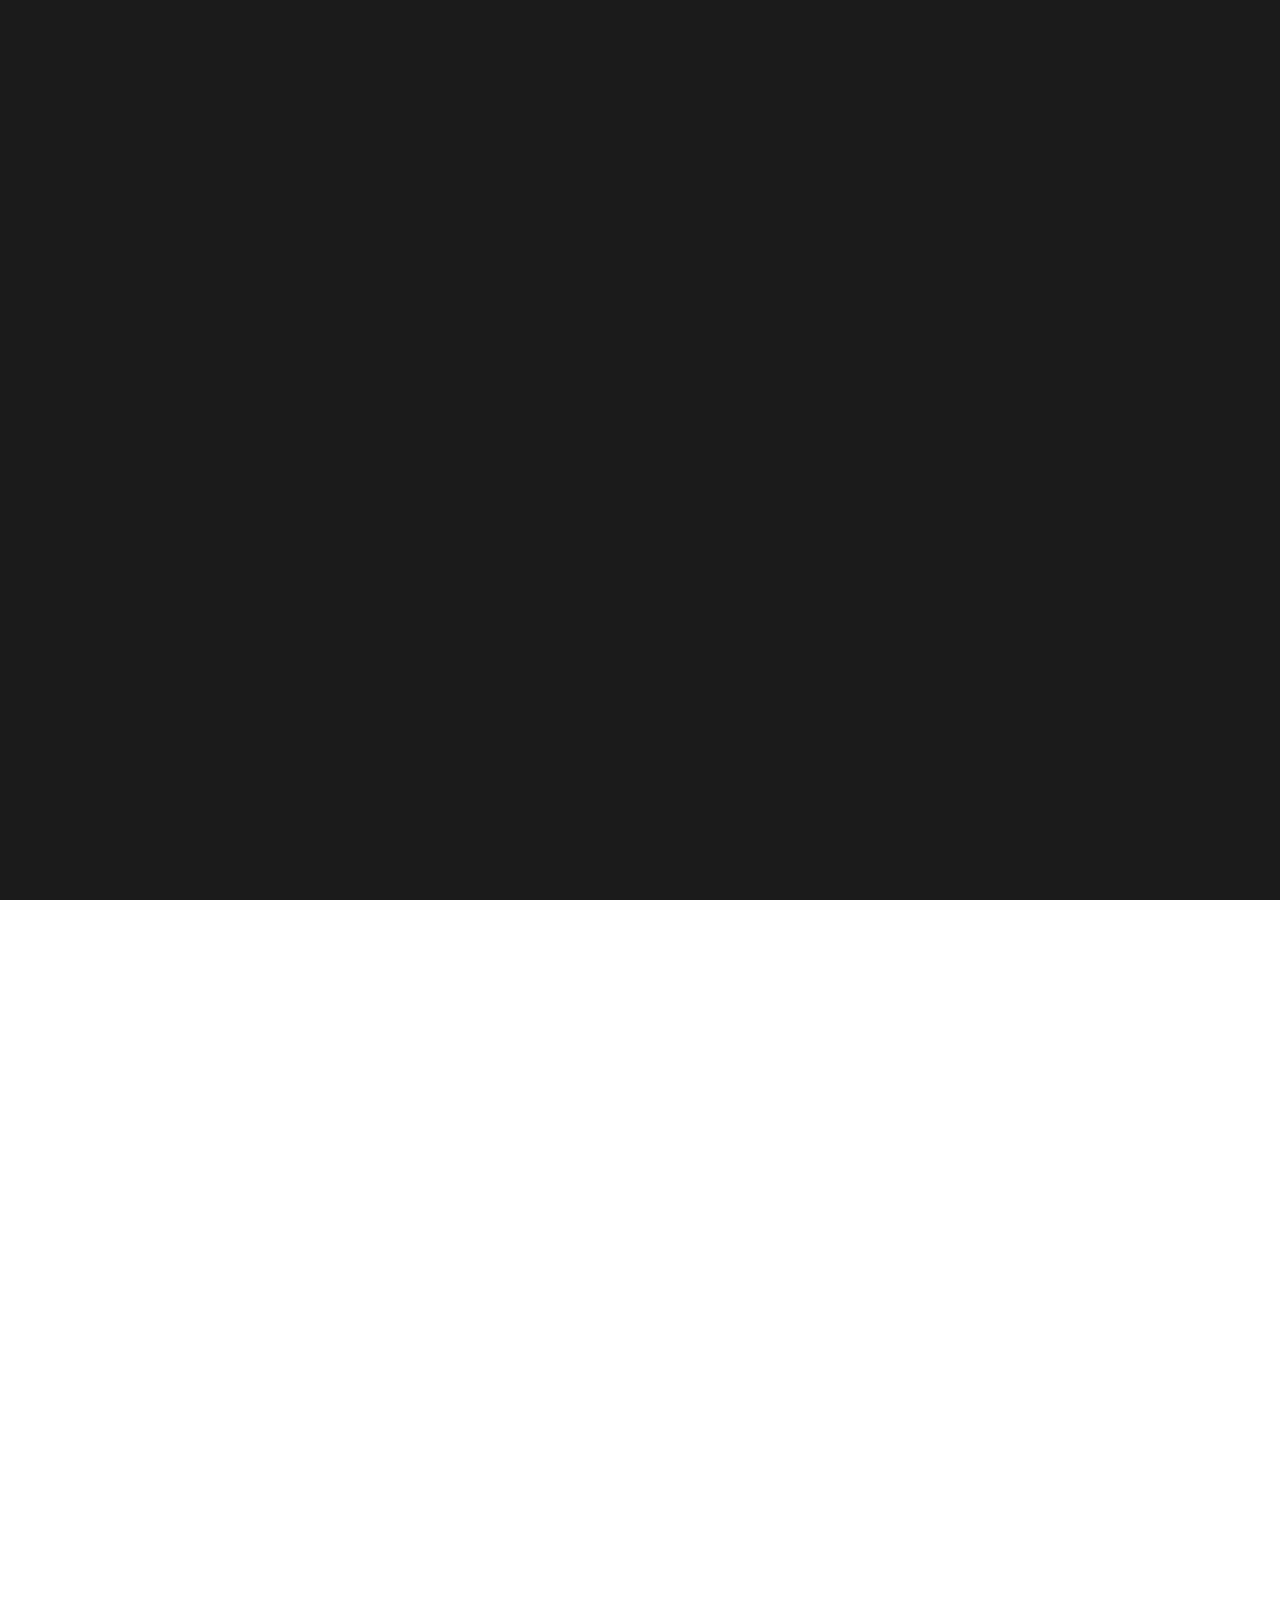
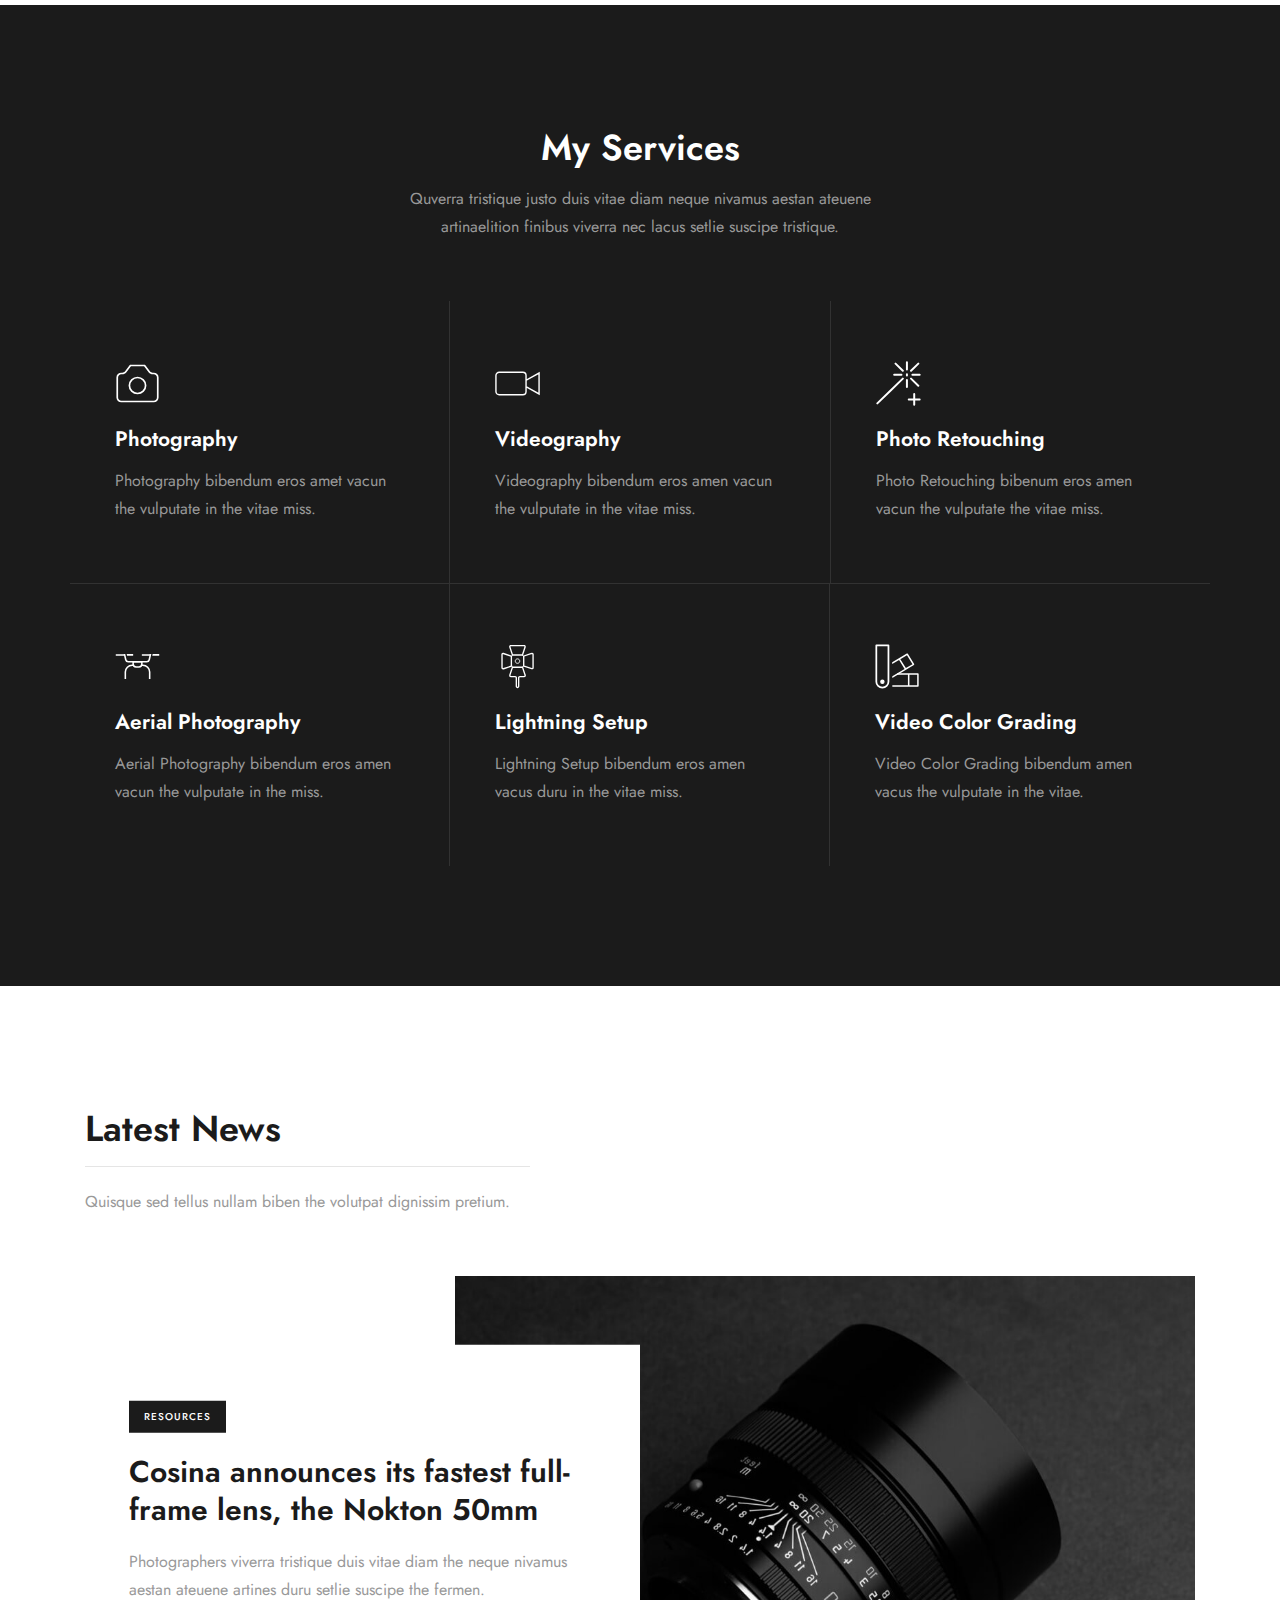
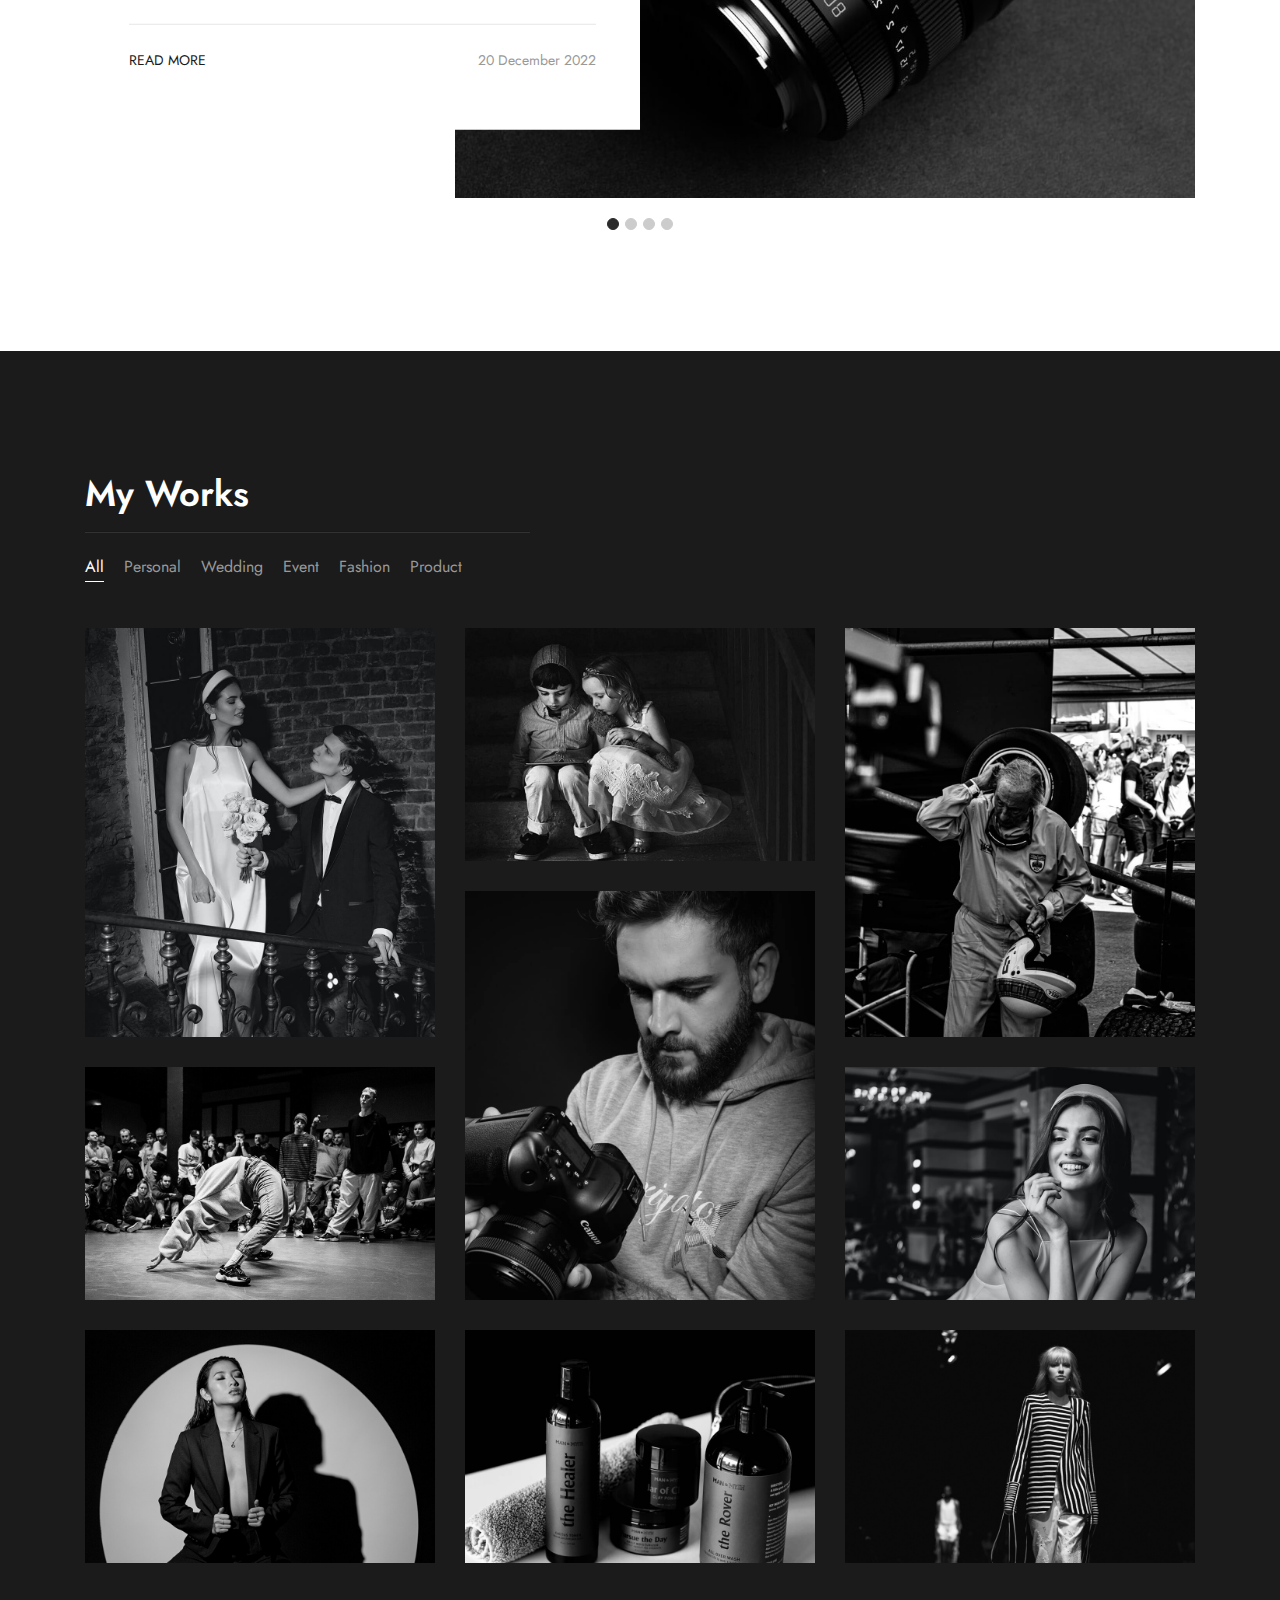
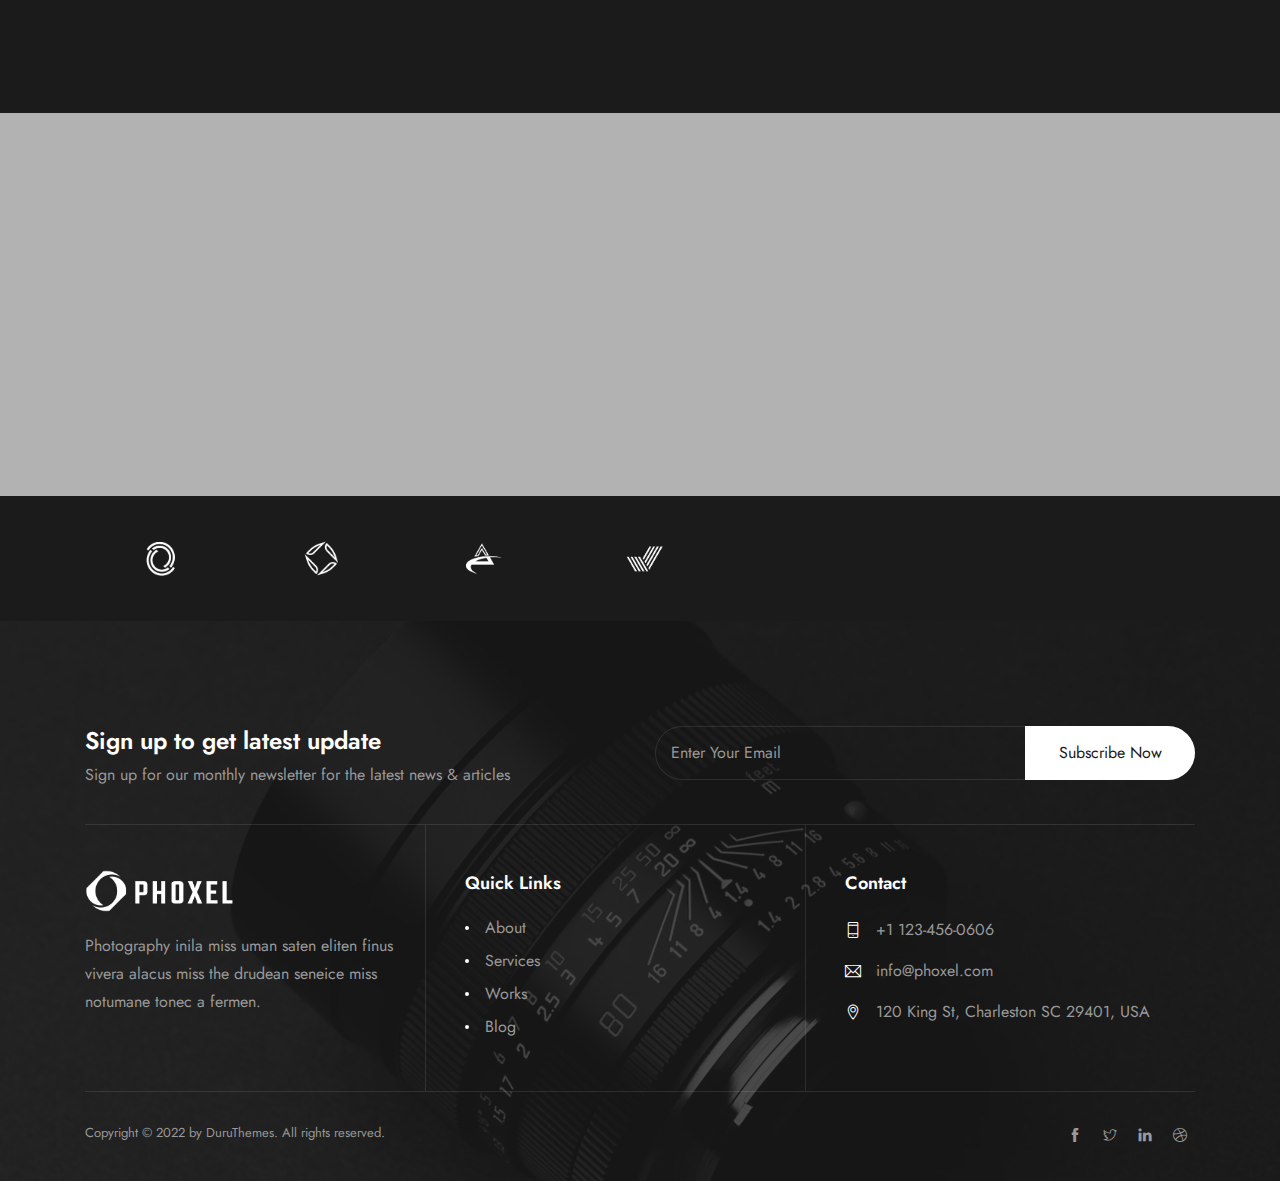
<file: index.html>
<!DOCTYPE html>
<html lang="ru">
<head>
    <meta charset="utf-8">
    <meta http-equiv="X-UA-Compatible" content="IE=edge" />
    <meta name="viewport" content="width=device-width, initial-scale=1, maximum-scale=1" />
    <title>PHOXEL</title>
    <link rel="shortcut icon" href="img/favicon.png" />
    <link rel="stylesheet" href="https://fonts.googleapis.com/css2?family=Jost:ital,wght@0,300;0,400;0,500;0,600;0,700;1,400&display=swap">
    <link rel="stylesheet" href="css/plugins.css" />
    <link rel="stylesheet" href="css/style.css" />
<body>
    <!-- Preloader -->
    <div class="preloader-bg"></div>
    <div id="preloader">
        <div id="preloader-status">
            <div class="preloader-position loader"> <span></span> </div>
        </div>
    </div>
    <!-- Progress scroll totop -->
    <div class="progress-wrap cursor-pointer">
        <svg class="progress-circle svg-content" width="100%" height="100%" viewBox="-1 -1 102 102">
            <path d="M50,1 a49,49 0 0,1 0,98 a49,49 0 0,1 0,-98" />
        </svg>
    </div>
    <!-- Navbar -->
    <nav class="navbar navbar-expand-lg">
        <div class="container">
            <!-- Logo -->
            <a class="logo" href="index.html"> <img src="img/logo.png" alt=""> </a>
            <button class="navbar-toggler" type="button" data-toggle="collapse" data-target="#navbarSupportedContent" aria-controls="navbarSupportedContent" aria-expanded="false" aria-label="Toggle navigation"> <span class="icon-bar"><i class="ti-line-double"></i></span> </button>
            <!-- Navbar links -->
            <div class="collapse navbar-collapse" id="navbarSupportedContent">
                <ul class="navbar-nav ml-auto">
                    <li class="nav-item"><a class="nav-link active" href="index.html">Home</a></li>
                    <li class="nav-item"><a class="nav-link" href="about.html">About</a></li>
                    <li class="nav-item"><a class="nav-link" href="services.html">Services</a></li>
                    <li class="nav-item"><a class="nav-link" href="works.html">Works</a></li>
                    <li class="nav-item dropdown"> <span class="nav-link"> Gallery <i class="ti-angle-down"></i></span>
                        <ul class="dropdown-menu last">
                            <li class="dropdown-item"><a href="gallery-01.html">Gallery 01</a></li>
                            <li class="dropdown-item"><a href="gallery-02.html">Gallery 02</a></li>
                            <li class="dropdown-item"><a href="video-gallery.html">Gallery 03</a></li>
                        </ul>
                    </li>
                    <li class="nav-item"><a class="nav-link" href="blog.html">Blog</a></li>
                    <li class="nav-item"><a class="nav-link" href="contact.html">Contact</a></li>
                </ul>
            </div>
        </div>
    </nav>
    <!-- Slider -->
    <header id="slider-area" class="header slider-fade">
        <div class="ruby-container">
            <div class="owl-carousel owl-theme">
                <!-- The opacity on the image is made with "data-overlay-dark="number". You can change it using the numbers 0-9. -->
                <div class="text-left item bg-img" data-overlay-dark="2" data-background="img/slider/1.jpg">
                    <div class="v-middle caption">
                        <div class="container">
                            <div class="row">
                                <div class="col-md-6">
                                    <h4>Welcome to my</h4>
                                    <h1>Phoxel Studio</h1>
                                    <p>I love to pause the wild, happy and real moments of life, just to hear their stories untold.</p> <a href="#" class="button-primary">My works</a> <a href="#" class="button-tersiyer">Contact me</a>
                                </div>
                            </div>
                        </div>
                    </div>
                </div>
                <div class="text-left item bg-img" data-overlay-dark="2" data-background="img/slider/2.jpg">
                    <div class="v-middle caption">
                        <div class="container">
                            <div class="row">
                                <div class="col-md-6">
                                    <h4>Hello there !</h4>
                                    <h1>I'm Martin Dan</h1>
                                    <p>I am professional photographer based on New York, creating dreamscapes with black, white and shades in-between.</p> <a href="#" class="button-primary">My works</a> <a href="#" class="button-tersiyer">Contact me</a>
                                </div>
                            </div>
                        </div>
                    </div>
                </div>
            </div>
        </div>
    </header>
    <!-- About section -->
    <section class="about section-padding">
        <div class="container">
            <div class="row">
                <div class="col-md-6 mb-30 animate-box" data-animate-effect="fadeInUp">
                    <h2 class="section-title">Hello, I'm Martin Dan, a professional photographer based on New York</h2>
                    <p>I love to pause the wild, happy and real moments of life, just to hear their stories untold. Viverra tristique usto duis vitae diam neque nivamus estan ateuene artines viverra nec setlie no curabit tristique.</p>
                    <ul class="list-unstyled about-list mb-30">
                        <li>
                            <div class="about-list-icon"> <span class="ti-check"></span> </div>
                            <div class="about-list-text">
                                <p>Over 15 years of experience</p>
                            </div>
                        </li>
                        <li>
                            <div class="about-list-icon"> <span class="ti-check"></span> </div>
                            <div class="about-list-text">
                                <p>200+ successfully executed projects</p>
                            </div>
                        </li>
                        <li>
                            <div class="about-list-icon"> <span class="ti-check"></span> </div>
                            <div class="about-list-text">
                                <p>Exceptional work quality</p>
                            </div>
                        </li>
                    </ul>
                    <hr class="border-2">
                    <div class="about-bottom"> <img src="img/signature-dark.svg" alt="" class="image about-signature">
                        <div class="about-name-wrapper">
                            <div class="about-name-dark">Martin Dan</div>
                            <div class="about-rol">Founder of Photography</div>
                        </div>
                    </div>
                </div>
                <div class="col-md-5 offset-md-1 animate-box" data-animate-effect="fadeInUp">
                    <div class="about-img">
                        <div class="img"> <img src="img/about.jpg" class="img-fluid" alt=""> </div>
                    </div>
                </div>
            </div>
        </div>
    </section>
    <!-- Services section -->
    <section class="services section-padding bg-black">
        <div class="container">
            <div class="row">
                <div class="col-md-6 offset-md-3 mb-30 text-center">
                    <h2 class="section-title"><span>My Services</span></h2>
                    <p class="section-title2">Quverra tristique justo duis vitae diam neque nivamus aestan ateuene artinaelition finibus viverra nec lacus setlie suscipe tristique.</p>
                </div>
            </div>
            <div class="row">
                <div class="col-md-4 border-1">
                    <div class="item"> <img src="img/icons/icon-1.svg" alt="">
                        <h5>Photography</h5>
                        <p>Photography bibendum eros amet vacun the vulputate in the vitae miss.</p>
                    </div>
                </div>
                <div class="col-md-4 border-2">
                    <div class="item"> <img src="img/icons/icon-2.svg" alt="">
                        <h5>Videography</h5>
                        <p>Videography bibendum eros amen vacun the vulputate in the vitae miss.</p>
                    </div>
                </div>
                <div class="col-md-4 border-3">
                    <div class="item"> <img src="img/icons/icon-3.svg" alt="">
                        <h5>Photo Retouching</h5>
                        <p>Photo Retouching bibenum eros amen vacun the vulputate the vitae miss.</p>
                    </div>
                </div>
                <div class="col-md-4 border-4">
                    <div class="item"> <img src="img/icons/icon-4.svg" alt="">
                        <h5>Aerial Photography</h5>
                        <p>Aerial Photography bibendum eros amen vacun the vulputate in the miss.</p>
                    </div>
                </div>
                <div class="col-md-4 border-5">
                    <div class="item"> <img src="img/icons/icon-5.svg" alt="">
                        <h5>Lightning Setup</h5>
                        <p>Lightning Setup bibendum eros amen vacus duru in the vitae miss.</p>
                    </div>
                </div>
                <div class="col-md-4 border-6">
                    <div class="item"> <img src="img/icons/icon-6.svg" alt="">
                        <h5>Video Color Grading</h5>
                        <p>Video Color Grading bibendum amen vacus the vulputate in the vitae.</p>
                    </div>
                </div>
            </div>
        </div>
    </section>
    <!-- News section -->
    <section class="blog section-padding">
        <div class="container">
            <div class="row">
                <div class="col-md-5 mb-30">
                    <h2 class="section-title">Latest News</h2>
                    <hr class="border-2">
                    <p class="section-title2">Quisque sed tellus nullam biben the volutpat dignissim pretium.</p>
                </div>
            </div>
            <div class="row">
                <div class="col-md-12 owl-carousel owl-theme">
                    <div class="news">
                        <figure><img src="img/blog/4.jpeg" alt="" class="img-fluid"></figure>
                        <div class="caption">
                            <h6>Resources</h6>
                            <h4><a href="post.html">Cosina announces its fastest full-frame lens, the Nokton 50mm</a></h4>
                            <p>Photographers viverra tristique duis vitae diam the neque nivamus aestan ateuene artines duru setlie suscipe the fermen.</p>
                            <hr class="border-2">
                            <div class="info-wrapper">
                                <div class="more"><a href="post.html" class="link-btn" tabindex="0">Read more</a></div>
                                <div class="date">20 December 2022</div>
                            </div>
                        </div>
                    </div>
                    <div class="news left">
                        <figure><img src="img/blog/3.jpeg" alt="" class="img-fluid"></figure>
                        <div class="caption">
                            <h6>Lens News</h6>
                            <h4>Which Camera Will Survive? Sony a1, Nikon Z9 and Canon R3</h4>
                            <p>Photographers viverra tristique duis vitae diam the neque nivamus aestan ateuene artines duru setlie suscipe the fermen.</p>
                            <hr class="border-2">
                            <div class="info-wrapper">
                                <div class="more"><a href="post.html" class="link-btn" tabindex="0">Read more</a></div>
                                <div class="date">18 December 2022</div>
                            </div>
                        </div>
                    </div>
                    <div class="news">
                        <figure><img src="img/blog/2.jpeg" alt="" class="img-fluid"></figure>
                        <div class="caption">
                            <h6>Mobile</h6>
                            <h4><a href="post.html">The camera components inside the iPhone 11 Pro Max</a></h4>
                            <p>Photographers viverra tristique duis vitae diam the neque nivamus aestan ateuene artines duru setlie suscipe the fermen.</p>
                            <hr class="border-2">
                            <div class="info-wrapper">
                                <div class="more"><a href="post.html" class="link-btn" tabindex="0">Read more</a></div>
                                <div class="date">16 December 2022</div>
                            </div>
                        </div>
                    </div>
                    <div class="news left">
                        <figure><img src="img/blog/1.jpeg" alt="" class="img-fluid"></figure>
                        <div class="caption">
                            <h6>Resources</h6>
                            <h4><a href="post.html">Fujifilm's new Instax Mini Evo Hybrid is an instant camera</a></h4>
                            <p>Photographers viverra tristique duis vitae diam the neque nivamus aestan ateuene artines duru setlie suscipe the fermen.</p>
                            <hr class="border-2">
                            <div class="info-wrapper">
                                <div class="more"><a href="post.html" class="link-btn" tabindex="0">Read more</a></div>
                                <div class="date">14 December 2022</div>
                            </div>
                        </div>
                    </div>
                </div>
            </div>
        </div>
    </section>
    <!-- Works Gallery -->
    <section class="section-padding bg-black">
        <div class="container">
            <div class="row">
                <div class="col-md-5 text-left">
                    <h2 class="section-title"><span>My Works</span></h2>
                    <hr class="border-2">
                </div>
            </div>
            <div class="row">
                <div class="col-md-12 text-left">
                    <ul class="gallery-filter">
                        <li class="active" data-filter="*">All</li>
                        <li data-filter=".personal">Personal</li>
                        <li data-filter=".wedding">Wedding</li>
                        <li data-filter=".event">Event</li>
                        <li data-filter=".fashion">Fashion</li>
                        <li data-filter=".product">Product</li>
                    </ul>
                </div>
            </div>
            <div class="row gallery-items">
                <div class="masonry-items">
                    <div class="col-md-4 gallery-masonry-wrapper single-item wedding">
                        <a href="img/works/w2.jpg" title="" class="gallery-masonry-item-img-link img-zoom">
                            <div class="gallery-box">
                                <div class="gallery-img"> <img src="img/works/w2.jpg" class="img-fluid mx-auto d-block" alt=""> </div>
                                <div class="gallery-masonry-item-img"></div>
                                <div class="gallery-masonry-item-content">
                                    <div class="gallery-masonry-item-category">Wedding</div>
                                    <h4 class="gallery-masonry-item-title">Quisue sen duru martin</h4>
                                </div>
                            </div>
                        </a>
                    </div>
                    <div class="col-md-4 gallery-masonry-wrapper single-item personal">
                        <a href="img/works/p1.jpg" title="" class="gallery-masonry-item-img-link img-zoom">
                            <div class="gallery-box">
                                <div class="gallery-img"> <img src="img/works/p1.jpg" class="img-fluid mx-auto d-block" alt=""> </div>
                                <div class="gallery-masonry-item-img"></div>
                                <div class="gallery-masonry-item-content">
                                    <div class="gallery-masonry-item-category">Personal</div>
                                    <h4 class="gallery-masonry-item-title">Quisue sen duru martin</h4>
                                </div>
                            </div>
                        </a>
                    </div>
                    <div class="col-md-4 gallery-masonry-wrapper single-item event">
                        <a href="img/works/e1.jpg" title="" class="gallery-masonry-item-img-link img-zoom">
                            <div class="gallery-box">
                                <div class="gallery-img"> <img src="img/works/e1.jpg" class="img-fluid mx-auto d-block" alt=""> </div>
                                <div class="gallery-masonry-item-img"></div>
                                <div class="gallery-masonry-item-content">
                                    <div class="gallery-masonry-item-category">Event</div>
                                    <h4 class="gallery-masonry-item-title">Quisue sen duru martin</h4>
                                </div>
                            </div>
                        </a>
                    </div>
                    <div class="col-md-4 gallery-masonry-wrapper single-item personal">
                        <a href="img/works/p2.jpg" title="" class="gallery-masonry-item-img-link img-zoom">
                            <div class="gallery-box">
                                <div class="gallery-img"> <img src="img/works/p2.jpg" class="img-fluid mx-auto d-block" alt=""> </div>
                                <div class="gallery-masonry-item-img"></div>
                                <div class="gallery-masonry-item-content">
                                    <div class="gallery-masonry-item-category">Personal</div>
                                    <h4 class="gallery-masonry-item-title">Quisue sen duru martin</h4>
                                </div>
                            </div>
                        </a>
                    </div>
                    <div class="col-md-4 gallery-masonry-wrapper single-item event">
                        <a href="img/works/e2.jpg" title="" class="gallery-masonry-item-img-link img-zoom">
                            <div class="gallery-box">
                                <div class="gallery-img"> <img src="img/works/e2.jpg" class="img-fluid mx-auto d-block" alt=""> </div>
                                <div class="gallery-masonry-item-img"></div>
                                <div class="gallery-masonry-item-content">
                                    <div class="gallery-masonry-item-category">Event</div>
                                    <h4 class="gallery-masonry-item-title">Quisue sen duru martin</h4>
                                </div>
                            </div>
                        </a>
                    </div>
                    <div class="col-md-4 gallery-masonry-wrapper single-item wedding">
                        <a href="img/works/w1.jpg" title="" class="gallery-masonry-item-img-link img-zoom">
                            <div class="gallery-box">
                                <div class="gallery-img"> <img src="img/works/w1.jpg" class="img-fluid mx-auto d-block" alt=""> </div>
                                <div class="gallery-masonry-item-img"></div>
                                <div class="gallery-masonry-item-content">
                                    <div class="gallery-masonry-item-category">Wedding</div>
                                    <h4 class="gallery-masonry-item-title">Quisue sen duru martin</h4>
                                </div>
                            </div>
                        </a>
                    </div>
                    <div class="col-md-4 gallery-masonry-wrapper single-item fashion">
                        <a href="img/works/f1.jpg" title="" class="gallery-masonry-item-img-link img-zoom">
                            <div class="gallery-box">
                                <div class="gallery-img"> <img src="img/works/f1.jpg" class="img-fluid mx-auto d-block" alt=""> </div>
                                <div class="gallery-masonry-item-img"></div>
                                <div class="gallery-masonry-item-content">
                                    <div class="gallery-masonry-item-category">Fashion</div>
                                    <h4 class="gallery-masonry-item-title">Quisue sen duru martin</h4>
                                </div>
                            </div>
                        </a>
                    </div>
                    <div class="col-md-4 gallery-masonry-wrapper single-item product">
                        <a href="img/works/p3.jpg" title="" class="gallery-masonry-item-img-link img-zoom">
                            <div class="gallery-box">
                                <div class="gallery-img"> <img src="img/works/p3.jpg" class="img-fluid mx-auto d-block" alt=""> </div>
                                <div class="gallery-masonry-item-img"></div>
                                <div class="gallery-masonry-item-content">
                                    <div class="gallery-masonry-item-category">Product</div>
                                    <h4 class="gallery-masonry-item-title">Quisue sen duru martin</h4>
                                </div>
                            </div>
                        </a>
                    </div>
                    <div class="col-md-4 gallery-masonry-wrapper single-item fashion">
                        <a href="img/works/f2.jpg" title="" class="gallery-masonry-item-img-link img-zoom">
                            <div class="gallery-box">
                                <div class="gallery-img"> <img src="img/works/f2.jpg" class="img-fluid mx-auto d-block" alt=""> </div>
                                <div class="gallery-masonry-item-img"></div>
                                <div class="gallery-masonry-item-content">
                                    <div class="gallery-masonry-item-category">Fashion</div>
                                    <h4 class="gallery-masonry-item-title">Quisue sen duru martin</h4>
                                </div>
                            </div>
                        </a>
                    </div>
                </div>
            </div>
        </div>
    </section>
    <!-- Testiominals -->
    <section class="testimonials">
        <div class="background bg-img bg-fixed section-padding pb-0" data-background="img/banner/2.jpg" data-overlay-dark="3">
            <div class="container">
                <div class="row">
                    <!-- Work together -->
                    <div class="col-md-6 mb-30 animate-box" data-animate-effect="fadeInUp">
                        <h5>Need help with professional photography? Let's work together!</h5> <a href="contact.html" class="button-tersiyer">Contact me</a>
                    </div>
                    <!-- Testiominals -->
                    <div class="col-md-5 offset-md-1 animate-box" data-animate-effect="fadeInUp">
                        <div class="testimonials-box">
                            <div class="owl-carousel owl-theme">
                                <div class="item"> <span class="quote"><img src="img/quot.png" alt=""></span>
                                    <p class="v-border">Photographers viverra tristique duis vitae dias the nesue niva aestan ateuene artines duruna setlie suscipe fermen. Quisque sed tellus man lorem nullam dururana tortor felis porta.</p>
                                    <div class="info">
                                        <div class="author-img"> <img src="img/team/1.jpg" alt=""> </div>
                                        <div class="cont">
                                            <h6>Jason Brown</h6> <span>Project Owner</span>
                                        </div>
                                    </div>
                                </div>
                                <div class="item"> <span class="quote">
                                        <img src="img/quot.png" alt="">
                                    </span>
                                    <p class="v-border">Photographers viverra tristique duis vitae dias the nesue niva aestan ateuene artines duruna setlie suscipe fermen. Quisque sed tellus man lorem nullam dururana tortor felis porta.</p>
                                    <div class="info">
                                        <div class="author-img"> <img src="img/team/2.jpg" alt=""> </div>
                                        <div class="cont">
                                            <h6>Emily White</h6> <span>Project Owner</span>
                                        </div>
                                    </div>
                                </div>
                            </div>
                        </div>
                    </div>
                </div>
            </div>
        </div>
    </section>
    <!-- Clients -->
    <section class="clients">
        <div class="container">
            <div class="row">
                <div class="col-md-7 owl-carousel owl-theme">
                    <div class="clients-logo">
                        <a href="#0"><img src="img/clients/1.png" alt=""></a>
                    </div>
                    <div class="clients-logo">
                        <a href="#0"><img src="img/clients/2.png" alt=""></a>
                    </div>
                    <div class="clients-logo">
                        <a href="#0"><img src="img/clients/3.png" alt=""></a>
                    </div>
                    <div class="clients-logo">
                        <a href="#0"><img src="img/clients/4.png" alt=""></a>
                    </div>
                    <div class="clients-logo">
                        <a href="#0"><img src="img/clients/5.png" alt=""></a>
                    </div>
                    <div class="clients-logo">
                        <a href="#0"><img src="img/clients/6.png" alt=""></a>
                    </div>
                </div>
            </div>
        </div>
    </section>
    <!-- Footer -->
    <footer class="footer clearfix" data-overlay-darkgray="8">
        <div class="container">
            <!-- First footer -->
            <div class="first-footer">
                <div class="row">
                    <div class="col-md-6 widget-area">
                        <h3>Sign up to get latest update</h3>
                        <p>Sign up for our monthly newsletter for the latest news &amp; articles</p>
                    </div>
                    <div class="col-md-6 widget-area">
                        <form id="subscribe-form" class="newsletter-form" method="post" action="#" data-mailchimp="true">
                            <div class="mailchimp-inputbox clearfix" id="subscribe-content">
                                <p>
                                    <input type="email" name="email" placeholder="Enter Your Email" required>
                                </p>
                                <p>
                                    <button class="submit ttm-btn ttm-btn-size-md ttm-btn-shape-squar ttm-btn-style-fill ttm-btn-color-skincolor" type="submit">Subscribe Now</button>
                                </p>
                            </div>
                            <div id="subscribe-msg"></div>
                        </form>
                    </div>
                </div>
            </div>
            <!-- Second footer -->
            <div class="second-footer">
                <div class="row">
                    <div class="col-md-4 widget-area">
                        <div class="widget clearfix">
                            <div class="footer-logo"> <img class="img-fluid" src="img/logo.png" alt=""> </div>
                            <div class="widget-text">
                                <p>Photography inila miss uman saten eliten finus vivera alacus miss the drudean seneice miss notumane tonec a fermen.</p>
                            </div>
                        </div>
                    </div>
                    <div class="col-md-4 widget-area">
                        <div class="widget clearfix usful-links">
                            <h3 class="widget-title">Quick Links</h3>
                            <ul>
                                <li><a href="about.html">About</a></li>
                                <li><a href="services.html">Services</a></li>
                                <li><a href="works.html">Works</a></li>
                                <li><a href="blog.html">Blog</a></li>
                            </ul>
                        </div>
                    </div>
                    <div class="col-md-4 widget-area">
                        <div class="widget clearfix">
                            <h3 class="widget-title">Contact</h3>
                            <div class="featured-icon-box icon-align-before-content icon-ver_align-top style1">
                                <div class="featured-icon">
                                    <div class="ttm-icon ttm-icon_element-onlytxt ttm-icon_element-color-skincolor ttm-icon_element-size-xs"> <i class="ti-mobile"></i> </div>
                                </div>
                                <div class="featured-content">
                                    <div class="featured-desc">
                                        <p>+1 123-456-0606</p>
                                    </div>
                                </div>
                            </div>
                            <div class="featured-icon-box icon-align-before-content icon-ver_align-top style1">
                                <div class="featured-icon">
                                    <div class="ttm-icon ttm-icon_element-onlytxt ttm-icon_element-color-skincolor ttm-icon_element-size-xs"> <i class="ti-email"></i> </div>
                                </div>
                                <div class="featured-content">
                                    <div class="featured-desc">
                                        <p>info@phoxel.com</p>
                                    </div>
                                </div>
                            </div>
                            <div class="featured-icon-box icon-align-before-content icon-ver_align-top style1">
                                <div class="featured-icon">
                                    <div class="ttm-icon ttm-icon_element-onlytxt ttm-icon_element-color-skincolor ttm-icon_element-size-xs"> <i class="ti-location-pin"></i> </div>
                                </div>
                                <div class="featured-content">
                                    <div class="featured-desc">
                                        <p>120 King St, Charleston SC 29401, USA</p>
                                    </div>
                                </div>
                            </div>
                        </div>
                    </div>
                </div>
            </div>
            <!-- Bottom footer -->
            <div class="bottom-footer-text">
                <div class="row copyright">
                    <div class="col-md-8">
                        <p class="mb-0">Copyright © 2022 by <a href="#">DuruThemes</a>. All rights reserved.</p>
                    </div>
                    <div class="col-md-4">
                        <div class="social-icons">
                            <ul class="list-inline">
                                <li><a href="#"><i class="ti-facebook"></i></a></li>
                                <li><a href="#"><i class="ti-twitter"></i></a></li>
                                <li><a href="#"><i class="ti-linkedin"></i></a></li>
                                <li><a href="#"><i class="ti-dribbble"></i></a></li>
                            </ul>
                        </div>
                    </div>
                </div>
            </div>
        </div>
    </footer>
    <!-- jQuery -->
    <script src="js/jquery-3.6.0.min.js"></script>
    <script src="js/jquery-migrate-3.0.0.min.js"></script>
    <script src="js/modernizr-2.6.2.min.js"></script>
    <script src="js/imagesloaded.pkgd.min.js"></script>
    <script src="js/jquery.isotope.v3.0.2.js"></script>
    <script src="js/popper.min.js"></script>
    <script src="js/bootstrap.min.js"></script>
    <script src="js/scrollIt.min.js"></script>
    <script src="js/jquery.waypoints.min.js"></script>
    <script src="js/owl.carousel.min.js"></script>
    <script src="js/jquery.stellar.min.js"></script>
    <script src="js/jquery.magnific-popup.js"></script>
    <script src="js/YouTubePopUp.js"></script>
    <script src="js/custom.js"></script>
</body>
</html>
</file>
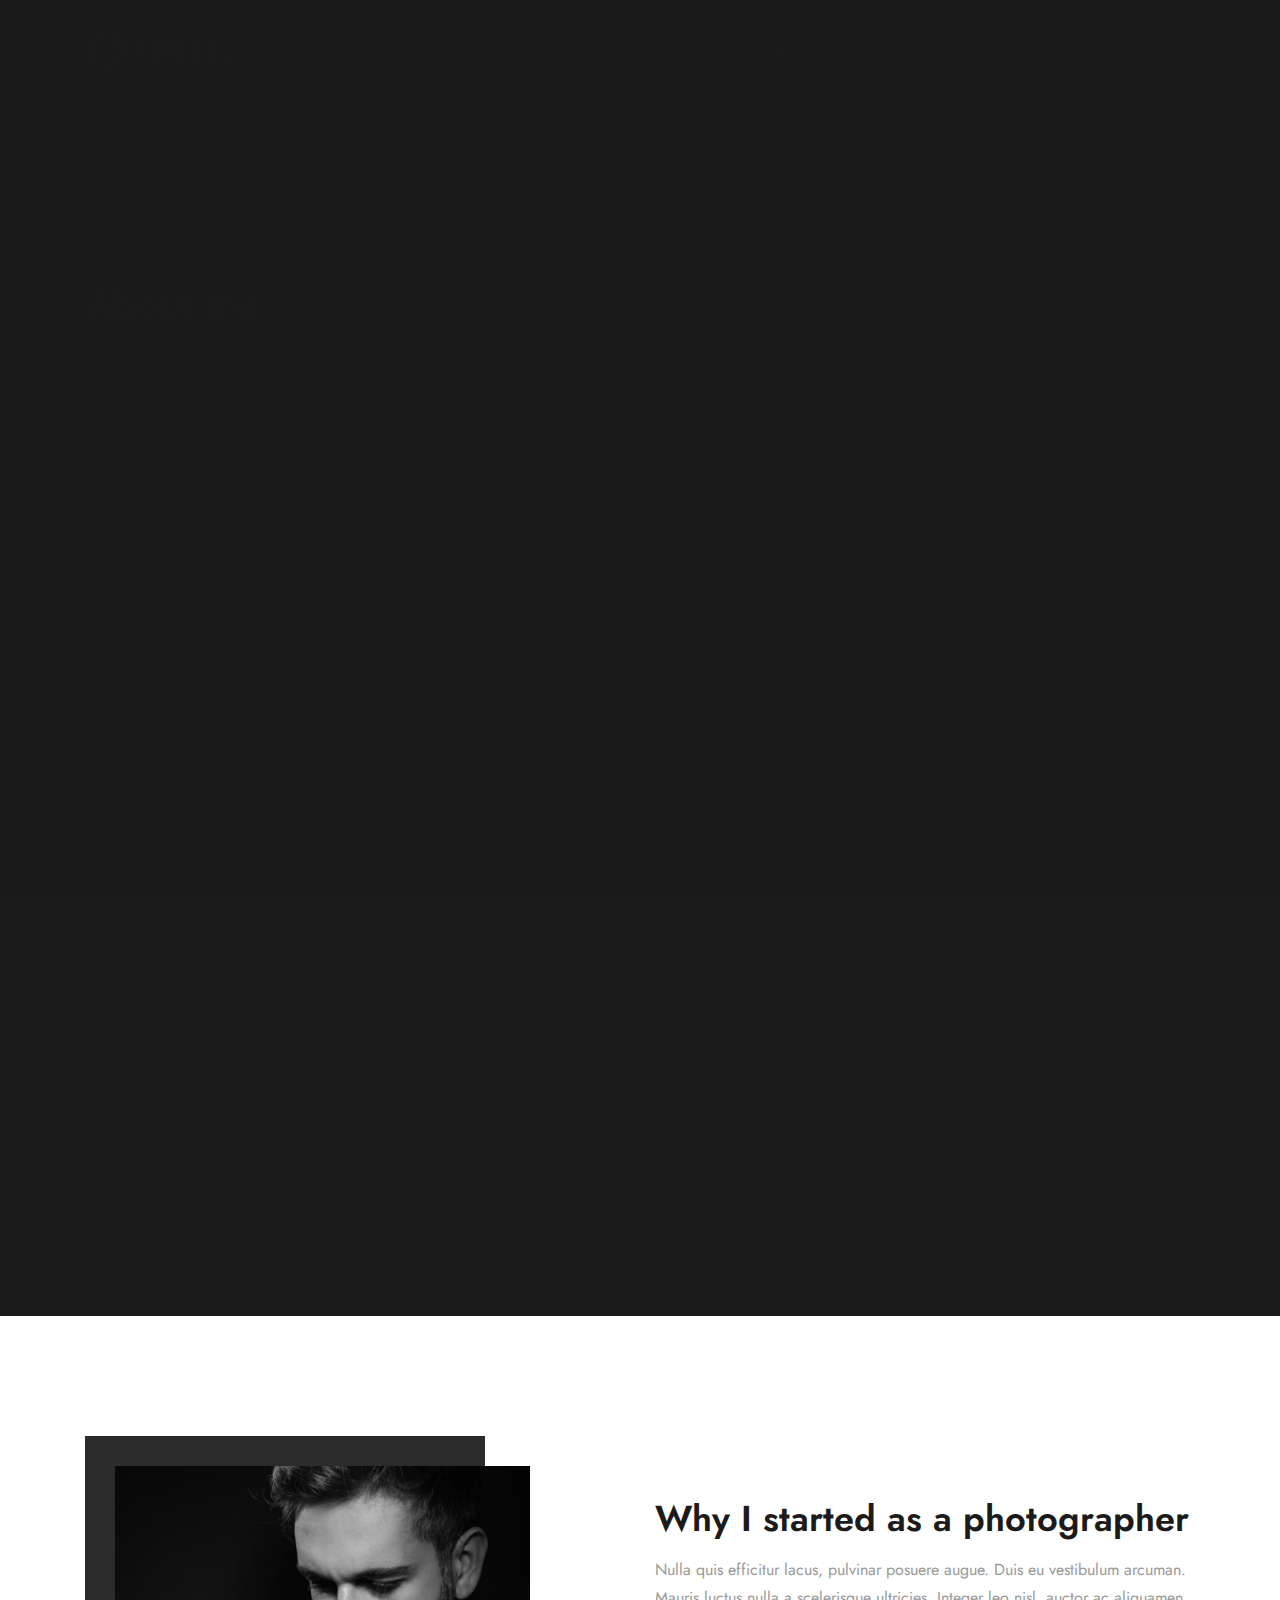
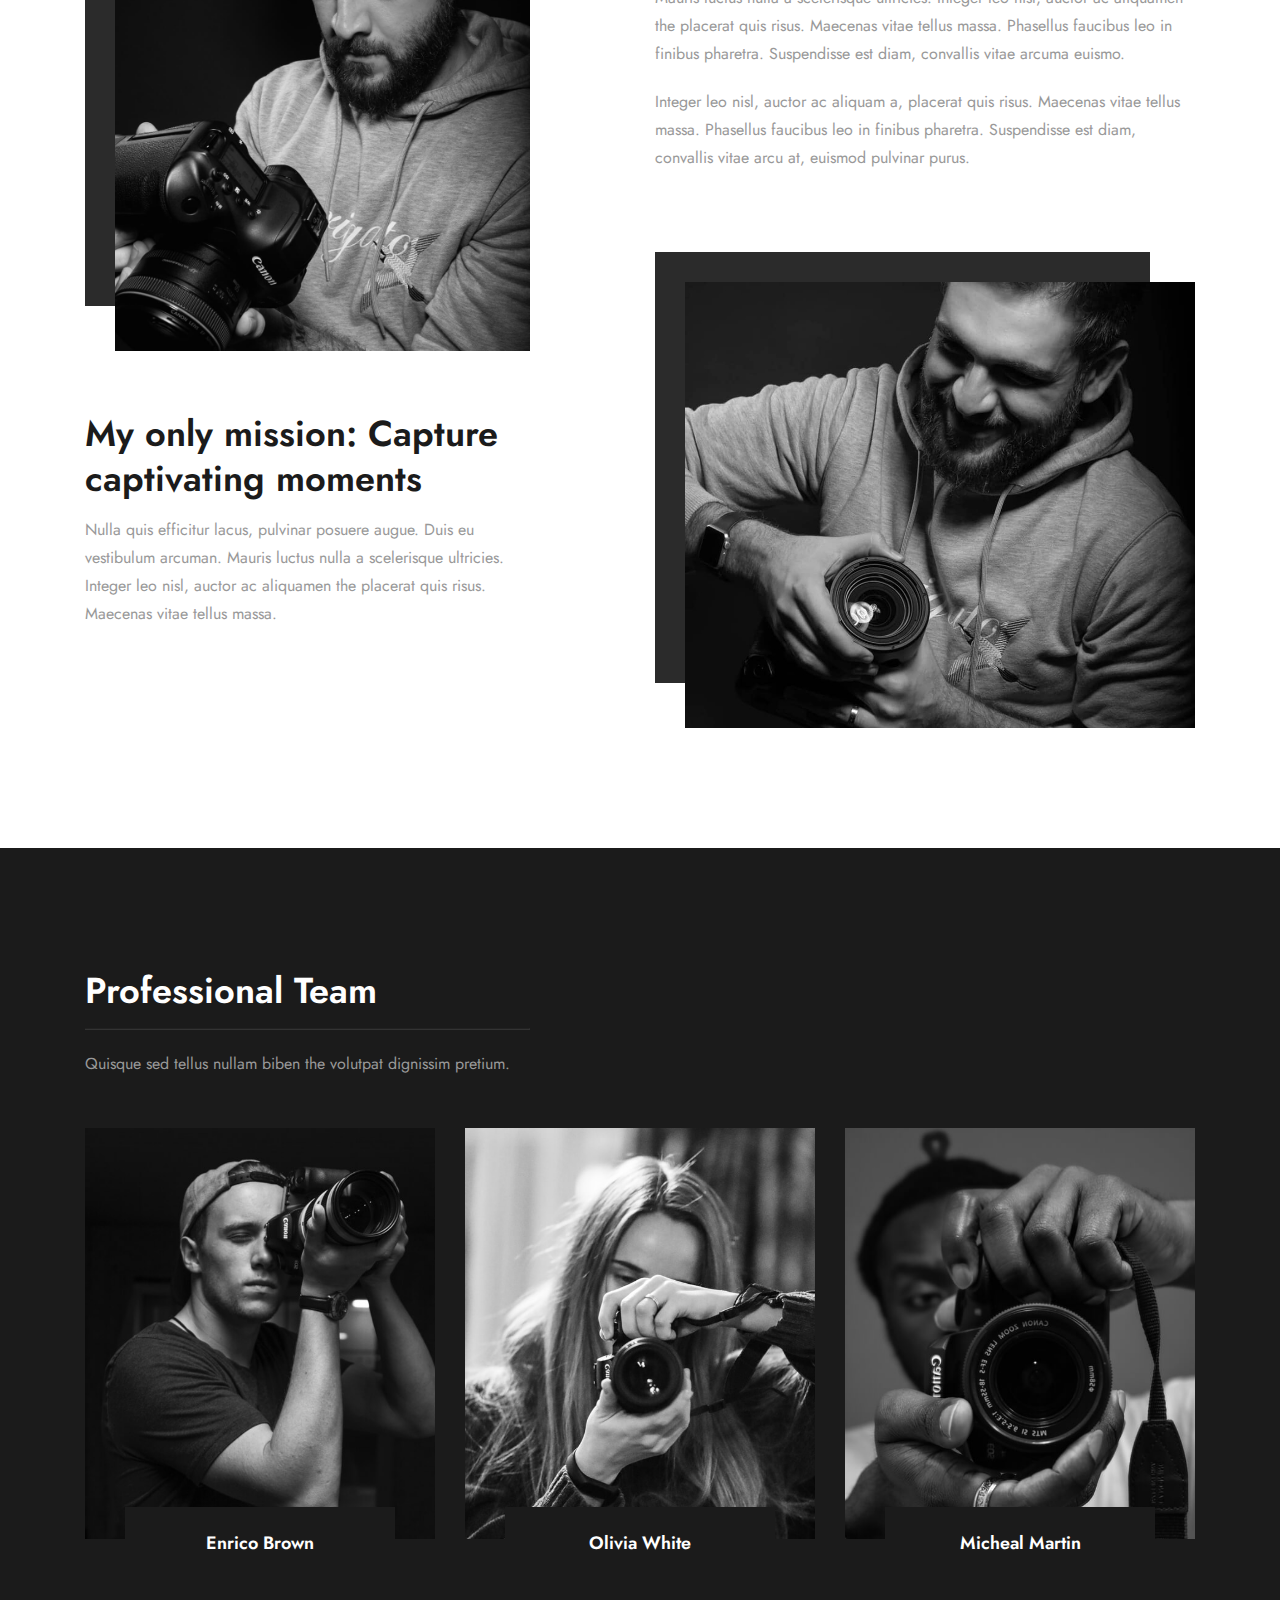
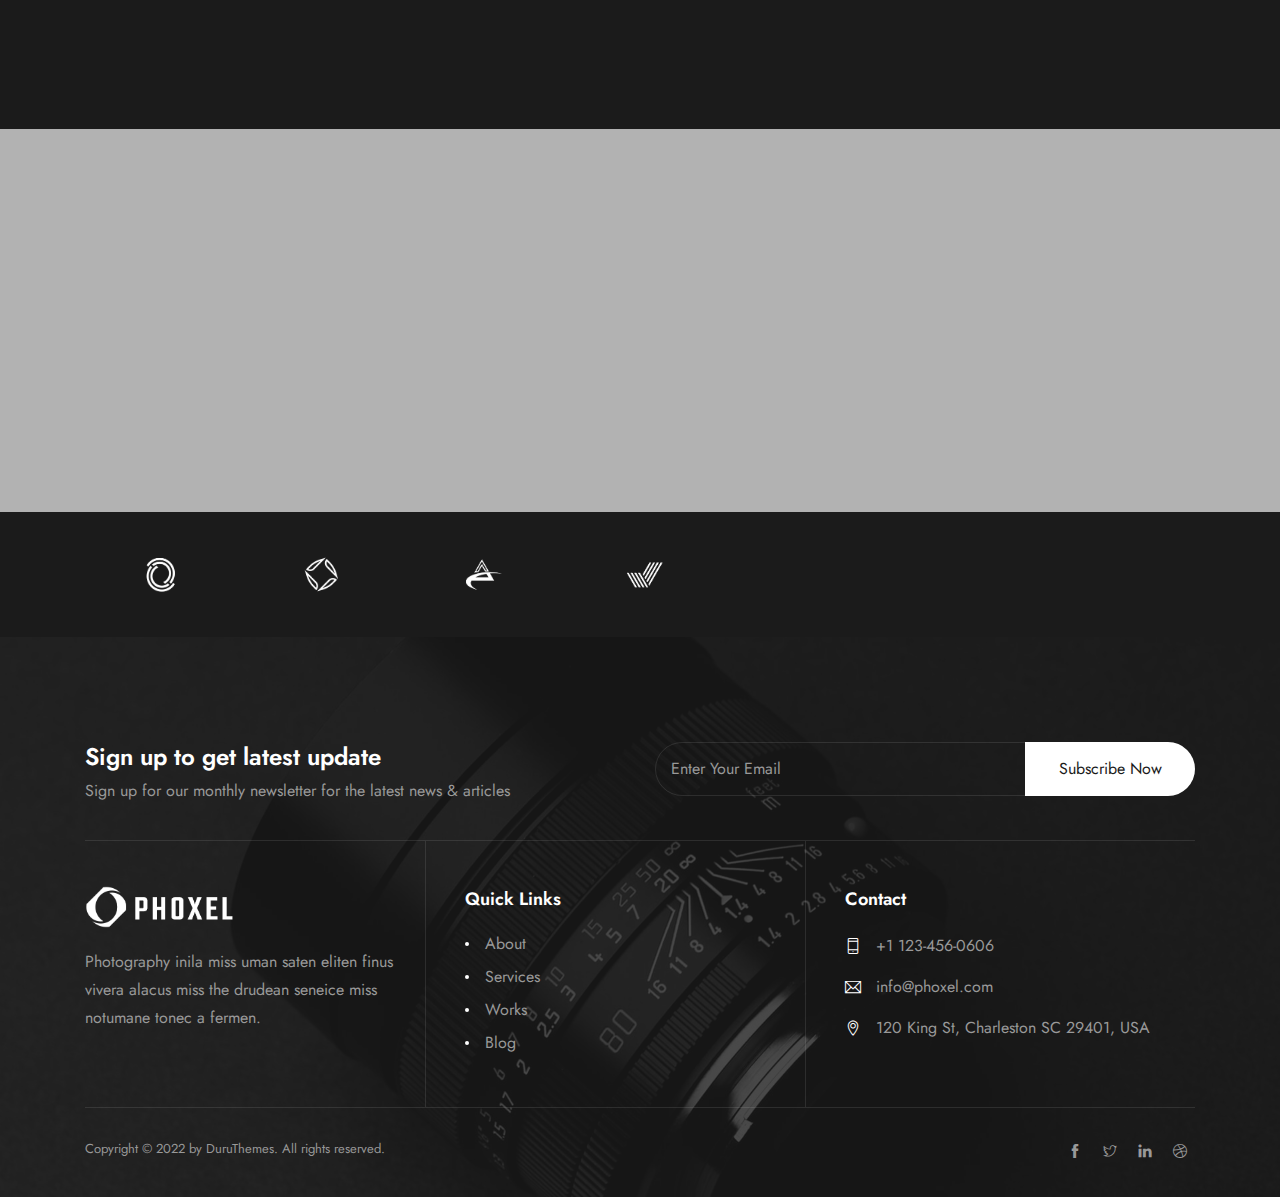
<file: about.html>
<!DOCTYPE html>
<html lang="ru">
<head>
    <meta charset="utf-8">
    <meta http-equiv="X-UA-Compatible" content="IE=edge" />
    <meta name="viewport" content="width=device-width, initial-scale=1, maximum-scale=1" />
    <title>PHOXEL</title>
    <link rel="shortcut icon" href="img/favicon.png" />
    <link rel="stylesheet" href="https://fonts.googleapis.com/css2?family=Jost:ital,wght@0,300;0,400;0,500;0,600;0,700;1,400&display=swap">
    <link rel="stylesheet" href="css/plugins.css" />
    <link rel="stylesheet" href="css/style.css" />
<body>
    <!-- Preloader -->
    <div class="preloader-bg"></div>
    <div id="preloader">
        <div id="preloader-status">
            <div class="preloader-position loader"> <span></span> </div>
        </div>
    </div>
    <!-- Progress scroll totop -->
    <div class="progress-wrap cursor-pointer">
        <svg class="progress-circle svg-content" width="100%" height="100%" viewBox="-1 -1 102 102">
            <path d="M50,1 a49,49 0 0,1 0,98 a49,49 0 0,1 0,-98" />
        </svg>
    </div>
    <!-- Navbar -->
    <nav class="navbar navbar-expand-lg">
        <div class="container">
            <!-- Logo -->
            <a class="logo" href="index.html"> <img src="img/logo.png" alt=""> </a>
            <button class="navbar-toggler" type="button" data-toggle="collapse" data-target="#navbarSupportedContent" aria-controls="navbarSupportedContent" aria-expanded="false" aria-label="Toggle navigation"> <span class="icon-bar"><i class="ti-line-double"></i></span> </button>
            <!-- Navbar links -->
            <div class="collapse navbar-collapse" id="navbarSupportedContent">
                <ul class="navbar-nav ml-auto">
                    <li class="nav-item"><a class="nav-link" href="index.html">Home</a></li>
                    <li class="nav-item"><a class="nav-link active" href="about.html">About</a></li>
                    <li class="nav-item"><a class="nav-link" href="services.html">Services</a></li>
                    <li class="nav-item"><a class="nav-link" href="works.html">Works</a></li>
                    <li class="nav-item dropdown"> <span class="nav-link"> Gallery <i class="ti-angle-down"></i></span>
                        <ul class="dropdown-menu last">
                            <li class="dropdown-item"><a href="gallery-01.html">Gallery 01</a></li>
                            <li class="dropdown-item"><a href="gallery-02.html">Gallery 02</a></li>
                            <li class="dropdown-item"><a href="video-gallery.html">Gallery 03</a></li>
                        </ul>
                    </li>
                    <li class="nav-item"><a class="nav-link" href="blog.html">Blog</a></li>
                    <li class="nav-item"><a class="nav-link" href="contact.html">Contact</a></li>
                </ul>
            </div>
        </div>
    </nav>
    <!-- Header Banner -->
    <section class="banner-header banner-img banner-img-top section-padding valign bg-img bg-fixed banner-overlay" data-overlay-darkgray="1" data-background="img/banner/1.jpg">
        <div class="container">
            <div class="row">
                <div class="col-md-5">
                    <h1>About me</h1>
                    <hr class="border-1">
                    <p>I am professional photographer based on New York, creating dreamscapes with black, white and shades in-between.</p>
                </div>
            </div>
        </div>
    </section>
    <!-- About -->
    <section class="about section-padding bg-black">
        <div class="container">
            <div class="row">
                <div class="col-md-5 mb-30 animate-box" data-animate-effect="fadeInUp">
                    <p>Quisque sed tellus lorem. Nullam bibena tortor seman marine porta felis the porta dignissim pretium.</p>
                    <p class="mb-30">Vivamus tortor risus, pharetra ut venenatis ac, rutrum eget ante. Fusce convallis nibh felis, eget hendrerit diam rhoncus eget. Donec dictum lacus eleifend nisl efficitur venenatis.</p>
                    <ul class="list-unstyled about-list mb-30">
                        <li>
                            <div class="about-list-icon"> <span class="ti-check"></span> </div>
                            <div class="about-list-text">
                                <p>Over 15 years of experience</p>
                            </div>
                        </li>
                        <li>
                            <div class="about-list-icon"> <span class="ti-check"></span> </div>
                            <div class="about-list-text">
                                <p>200+ successfully executed projects</p>
                            </div>
                        </li>
                        <li>
                            <div class="about-list-icon"> <span class="ti-check"></span> </div>
                            <div class="about-list-text">
                                <p>Exceptional work quality</p>
                            </div>
                        </li>
                    </ul>
                    <hr class="border-1">
                    <div class="about-bottom"> <img src="img/signature.svg" alt="" class="image about-signature">
                        <div class="about-name-wrapper">
                            <div class="about-name">Martin Dan</div>
                            <div class="about-rol">Founder of Photography</div>
                        </div>
                    </div>
                </div>
                <div class="col-md-5 offset-md-2 animate-box" data-animate-effect="fadeInUp">
                    <div class="about-img">
                        <div class="img"> <img src="img/about.jpg" class="img-fluid" alt=""> </div>
                    </div>
                </div>
            </div>
        </div>
    </section>
    <!-- About Info -->
    <section class="about-info section-padding">
        <div class="container">
            <div class="about-info">
                <div class="row">
                    <div class="col-md-5">
                        <div class="about-info-img mb-60">
                            <div class="img"> <img src="img/about2.jpg" class="img-fluid" alt=""> </div>
                        </div>
                        <h2 class="section-title">My only mission: Capture captivating moments</h2>
                        <p>Nulla quis efficitur lacus, pulvinar posuere augue. Duis eu vestibulum arcuman. Mauris luctus nulla a scelerisque ultricies. Integer leo nisl, auctor ac aliquamen the placerat quis risus. Maecenas vitae tellus massa.</p>
                    </div>
                    <div class="col-md-6 offset-md-1 pt-60">
                        <h2 class="section-title">Why I started as a photographer</h2>
                        <p>Nulla quis efficitur lacus, pulvinar posuere augue. Duis eu vestibulum arcuman. Mauris luctus nulla a scelerisque ultricies. Integer leo nisl, auctor ac aliquamen the placerat quis risus. Maecenas vitae tellus massa. Phasellus faucibus leo in finibus pharetra. Suspendisse est diam, convallis vitae arcuma euismo.</p>
                        <p>Integer leo nisl, auctor ac aliquam a, placerat quis risus. Maecenas vitae tellus massa. Phasellus faucibus leo in finibus pharetra. Suspendisse est diam, convallis vitae arcu at, euismod pulvinar purus.</p>
                        <div class="about-info-img pt-60">
                            <div class="img"> <img src="img/about3.jpg" class="img-fluid" alt=""> </div>
                        </div>
                    </div>
                </div>
            </div>
        </div>
    </section>
    <!-- Team -->
    <section class="team section-padding bg-black">
        <div class="container">
            <div class="row">
                <div class="col-md-5 mb-20">
                    <h2 class="section-title"><span>Professional Team</span></h2>
                    <hr class="border-1">
                    <p class="section-title2">Quisque sed tellus nullam biben the volutpat dignissim pretium.</p>
                </div>
            </div>
            <div class="row">
                <div class="col-md-4">
                    <div class="team-card mb-30">
                        <div class="team-img"><img src="img/team/3.jpg" alt="" class="w-100"></div>
                        <div class="team-content">
                            <h3 class="team-title">Enrico Brown</h3>
                            <p class="team-text">I'm a professional product photographer in New York, NY. Quisque sed tellus nullam biben the volutan vetium.</p>
                        </div>
                        <div class="title-box">
                            <h3 class="mb-0">Enrico Brown</h3>
                        </div>
                    </div>
                </div>
                <div class="col-md-4">
                    <div class="team-card mb-30">
                        <div class="team-img"><img src="img/team/2.jpg" alt="" class="w-100"></div>
                        <div class="team-content">
                            <h3 class="team-title">Olivia White</h3>
                            <p class="team-text">I'm a professional fashion photographer in Bern, Switzerland. Quisque sed tellus nullam biben the volutan vetium.</p>
                        </div>
                        <div class="title-box">
                            <h3 class="mb-0">Olivia White</h3>
                        </div>
                    </div>
                </div>
                <div class="col-md-4">
                    <div class="team-card mb-30">
                        <div class="team-img"><img src="img/team/1.jpg" alt="" class="w-100"></div>
                        <div class="team-content">
                            <h3 class="team-title">Micheal Martin</h3>
                            <p class="team-text">I'm a professional bride photographer in London, UK. Quisque sed tellus nullam biben the volutan vetium.</p>
                        </div>
                        <div class="title-box">
                            <h3 class="mb-0">Micheal Martin</h3>
                        </div>
                    </div>
                </div>
            </div>
        </div>
    </section>
    <!-- Testiominals -->
    <section class="testimonials">
        <div class="background bg-img bg-fixed section-padding pb-0" data-background="img/banner/2.jpg" data-overlay-dark="3">
            <div class="container">
                <div class="row">
                    <!-- Work together -->
                    <div class="col-md-6 mb-30 animate-box" data-animate-effect="fadeInUp">
                        <h5>Need help with professional photography? Let's work together!</h5> <a href="contact.html" class="button-tersiyer">Contact me</a>
                    </div>
                    <!-- Testiominals -->
                    <div class="col-md-5 offset-md-1 animate-box" data-animate-effect="fadeInUp">
                        <div class="testimonials-box">
                            <div class="owl-carousel owl-theme">
                                <div class="item"> <span class="quote"><img src="img/quot.png" alt=""></span>
                                    <p class="v-border">Photographers viverra tristique duis vitae dias the nesue niva aestan ateuene artines duruna setlie suscipe fermen. Quisque sed tellus man lorem nullam dururana tortor felis porta.</p>
                                    <div class="info">
                                        <div class="author-img"> <img src="img/team/1.jpg" alt=""> </div>
                                        <div class="cont">
                                            <h6>Jason Brown</h6> <span>Project Owner</span>
                                        </div>
                                    </div>
                                </div>
                                <div class="item"> <span class="quote">
                                        <img src="img/quot.png" alt="">
                                    </span>
                                    <p class="v-border">Photographers viverra tristique duis vitae dias the nesue niva aestan ateuene artines duruna setlie suscipe fermen. Quisque sed tellus man lorem nullam dururana tortor felis porta.</p>
                                    <div class="info">
                                        <div class="author-img"> <img src="img/team/2.jpg" alt=""> </div>
                                        <div class="cont">
                                            <h6>Emily White</h6> <span>Project Owner</span>
                                        </div>
                                    </div>
                                </div>
                            </div>
                        </div>
                    </div>
                </div>
            </div>
        </div>
    </section>
    <!-- Clients -->
    <section class="clients">
        <div class="container">
            <div class="row">
                <div class="col-md-7 owl-carousel owl-theme">
                    <div class="clients-logo">
                        <a href="#0"><img src="img/clients/1.png" alt=""></a>
                    </div>
                    <div class="clients-logo">
                        <a href="#0"><img src="img/clients/2.png" alt=""></a>
                    </div>
                    <div class="clients-logo">
                        <a href="#0"><img src="img/clients/3.png" alt=""></a>
                    </div>
                    <div class="clients-logo">
                        <a href="#0"><img src="img/clients/4.png" alt=""></a>
                    </div>
                    <div class="clients-logo">
                        <a href="#0"><img src="img/clients/5.png" alt=""></a>
                    </div>
                    <div class="clients-logo">
                        <a href="#0"><img src="img/clients/6.png" alt=""></a>
                    </div>
                </div>
            </div>
        </div>
    </section>
    <!-- Footer -->
    <footer class="footer clearfix" data-overlay-darkgray="8">
        <div class="container">
            <!-- First footer -->
            <div class="first-footer">
                <div class="row">
                    <div class="col-md-6 widget-area">
                        <h3>Sign up to get latest update</h3>
                        <p>Sign up for our monthly newsletter for the latest news &amp; articles</p>
                    </div>
                    <div class="col-md-6 widget-area">
                        <form id="subscribe-form" class="newsletter-form" method="post" action="#" data-mailchimp="true">
                            <div class="mailchimp-inputbox clearfix" id="subscribe-content">
                                <p>
                                    <input type="email" name="email" placeholder="Enter Your Email" required>
                                </p>
                                <p>
                                    <button class="submit ttm-btn ttm-btn-size-md ttm-btn-shape-squar ttm-btn-style-fill ttm-btn-color-skincolor" type="submit">Subscribe Now</button>
                                </p>
                            </div>
                            <div id="subscribe-msg"></div>
                        </form>
                    </div>
                </div>
            </div>
            <!-- Second footer -->
            <div class="second-footer">
                <div class="row">
                    <div class="col-md-4 widget-area">
                        <div class="widget clearfix">
                            <div class="footer-logo"> <img class="img-fluid" src="img/logo.png" alt=""> </div>
                            <div class="widget-text">
                                <p>Photography inila miss uman saten eliten finus vivera alacus miss the drudean seneice miss notumane tonec a fermen.</p>
                            </div>
                        </div>
                    </div>
                    <div class="col-md-4 widget-area">
                        <div class="widget clearfix usful-links">
                            <h3 class="widget-title">Quick Links</h3>
                            <ul>
                                <li><a href="about.html">About</a></li>
                                <li><a href="services.html">Services</a></li>
                                <li><a href="works.html">Works</a></li>
                                <li><a href="blog.html">Blog</a></li>
                            </ul>
                        </div>
                    </div>
                    <div class="col-md-4 widget-area">
                        <div class="widget clearfix">
                            <h3 class="widget-title">Contact</h3>
                            <div class="featured-icon-box icon-align-before-content icon-ver_align-top style1">
                                <div class="featured-icon">
                                    <div class="ttm-icon ttm-icon_element-onlytxt ttm-icon_element-color-skincolor ttm-icon_element-size-xs"> <i class="ti-mobile"></i> </div>
                                </div>
                                <div class="featured-content">
                                    <div class="featured-desc">
                                        <p>+1 123-456-0606</p>
                                    </div>
                                </div>
                            </div>
                            <div class="featured-icon-box icon-align-before-content icon-ver_align-top style1">
                                <div class="featured-icon">
                                    <div class="ttm-icon ttm-icon_element-onlytxt ttm-icon_element-color-skincolor ttm-icon_element-size-xs"> <i class="ti-email"></i> </div>
                                </div>
                                <div class="featured-content">
                                    <div class="featured-desc">
                                        <p>info@phoxel.com</p>
                                    </div>
                                </div>
                            </div>
                            <div class="featured-icon-box icon-align-before-content icon-ver_align-top style1">
                                <div class="featured-icon">
                                    <div class="ttm-icon ttm-icon_element-onlytxt ttm-icon_element-color-skincolor ttm-icon_element-size-xs"> <i class="ti-location-pin"></i> </div>
                                </div>
                                <div class="featured-content">
                                    <div class="featured-desc">
                                        <p>120 King St, Charleston SC 29401, USA</p>
                                    </div>
                                </div>
                            </div>
                        </div>
                    </div>
                </div>
            </div>
            <!-- Bottom footer -->
            <div class="bottom-footer-text">
                <div class="row copyright">
                    <div class="col-md-8">
                        <p class="mb-0">Copyright © 2022 by <a href="#">DuruThemes</a>. All rights reserved.</p>
                    </div>
                    <div class="col-md-4">
                        <div class="social-icons">
                            <ul class="list-inline">
                                <li><a href="#"><i class="ti-facebook"></i></a></li>
                                <li><a href="#"><i class="ti-twitter"></i></a></li>
                                <li><a href="#"><i class="ti-linkedin"></i></a></li>
                                <li><a href="#"><i class="ti-dribbble"></i></a></li>
                            </ul>
                        </div>
                    </div>
                </div>
            </div>
        </div>
    </footer>
    <!-- jQuery -->
    <script src="js/jquery-3.6.0.min.js"></script>
    <script src="js/jquery-migrate-3.0.0.min.js"></script>
    <script src="js/modernizr-2.6.2.min.js"></script>
    <script src="js/imagesloaded.pkgd.min.js"></script>
    <script src="js/jquery.isotope.v3.0.2.js"></script>
    <script src="js/popper.min.js"></script>
    <script src="js/bootstrap.min.js"></script>
    <script src="js/scrollIt.min.js"></script>
    <script src="js/jquery.waypoints.min.js"></script>
    <script src="js/owl.carousel.min.js"></script>
    <script src="js/jquery.stellar.min.js"></script>
    <script src="js/jquery.magnific-popup.js"></script>
    <script src="js/YouTubePopUp.js"></script>
    <script src="js/custom.js"></script>
</body>
</html>
</file>
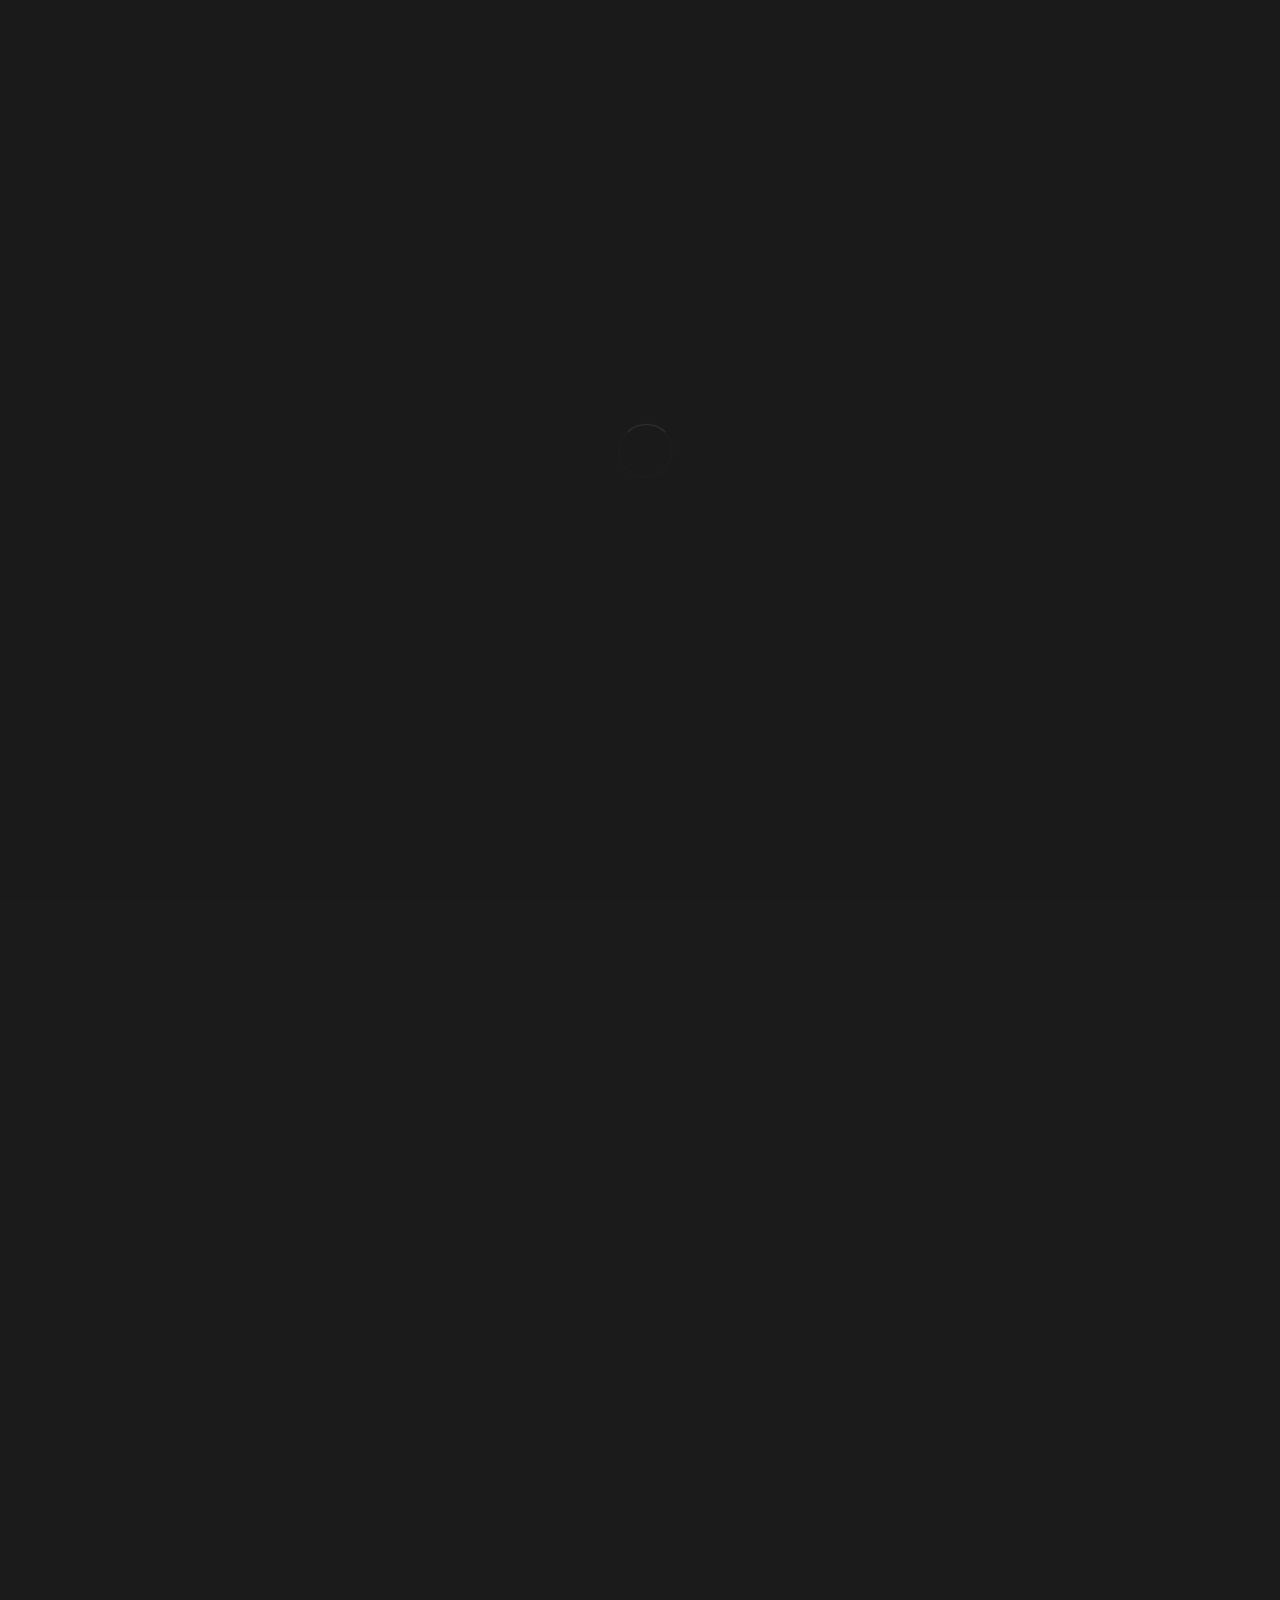
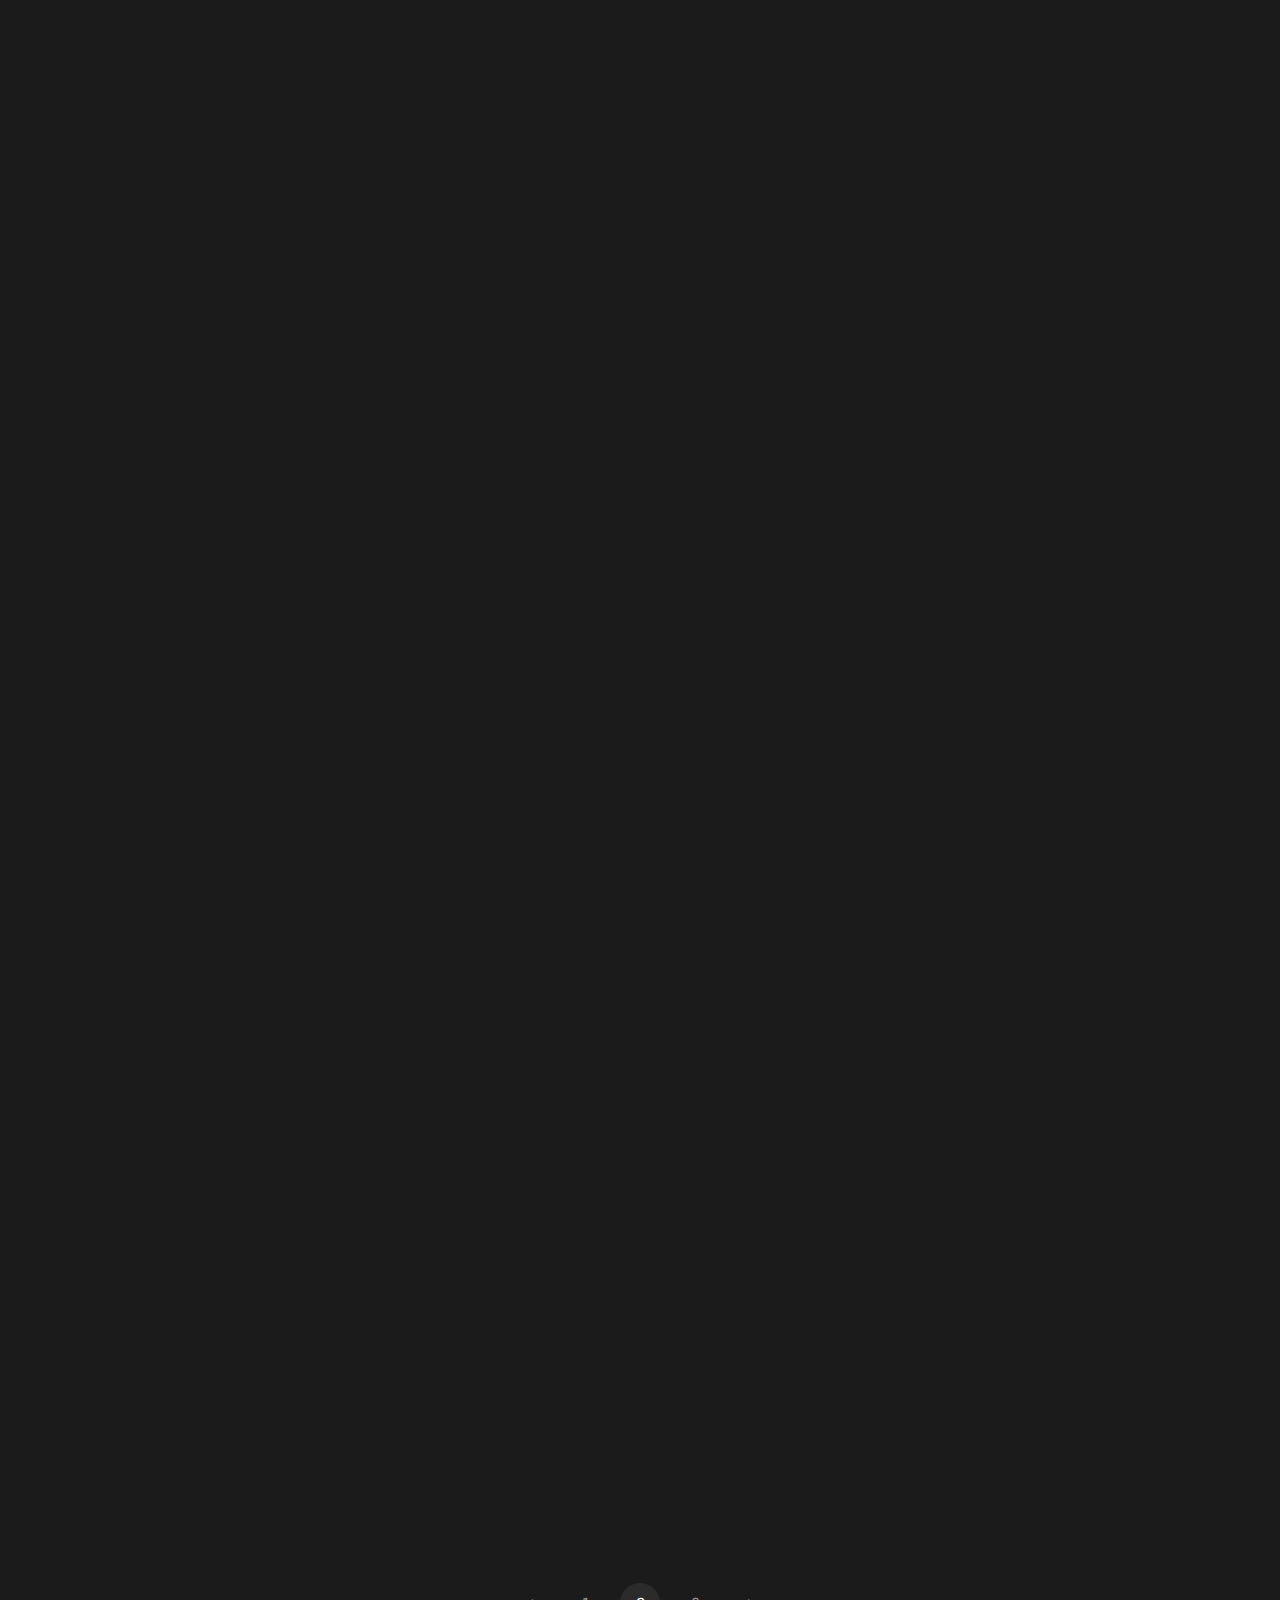
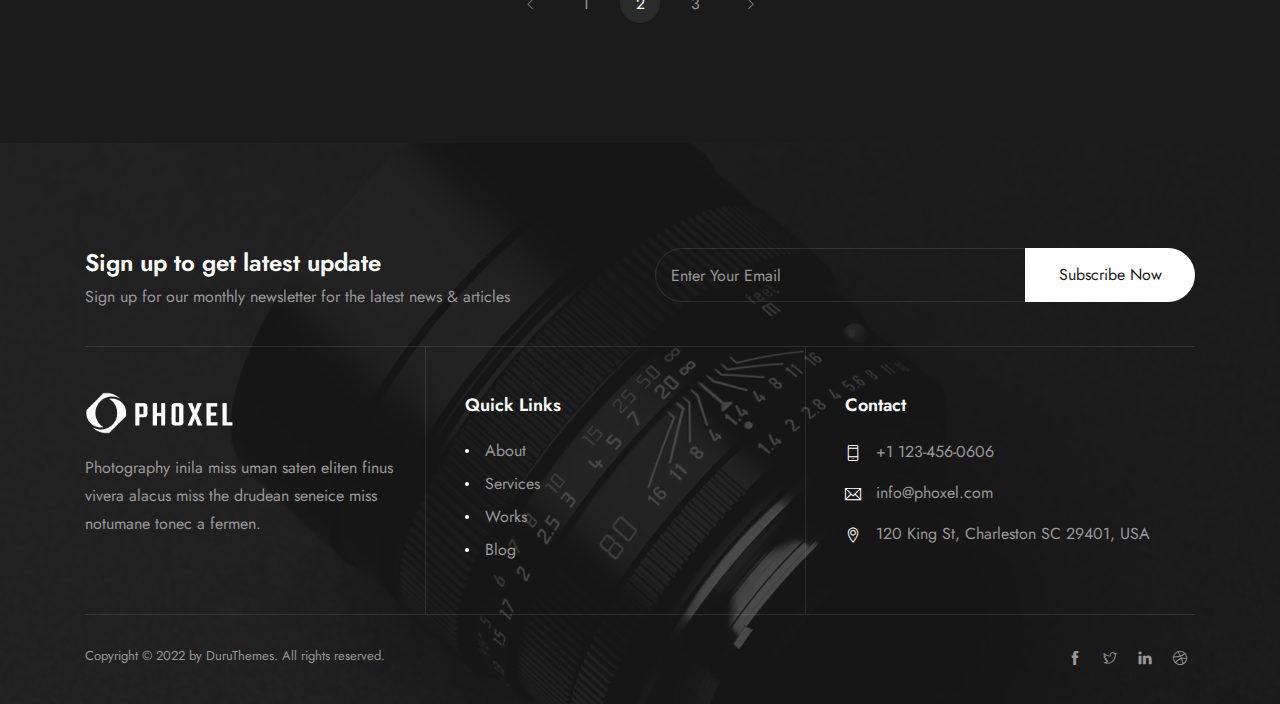
<file: blog.html>
<!DOCTYPE html>
<html lang="ru">
<head>
    <meta charset="utf-8">
    <meta http-equiv="X-UA-Compatible" content="IE=edge" />
    <meta name="viewport" content="width=device-width, initial-scale=1, maximum-scale=1" />
     <title>PHOXEL</title>
    <link rel="shortcut icon" href="img/favicon.png" />
    <link rel="stylesheet" href="https://fonts.googleapis.com/css2?family=Jost:ital,wght@0,300;0,400;0,500;0,600;0,700;1,400&display=swap">
    <link rel="stylesheet" href="css/plugins.css" />
    <link rel="stylesheet" href="css/style.css" />
<body>
    <!-- Preloader -->
    <div class="preloader-bg"></div>
    <div id="preloader">
        <div id="preloader-status">
            <div class="preloader-position loader"> <span></span> </div>
        </div>
    </div>
    <!-- Progress scroll totop -->
    <div class="progress-wrap cursor-pointer">
        <svg class="progress-circle svg-content" width="100%" height="100%" viewBox="-1 -1 102 102">
            <path d="M50,1 a49,49 0 0,1 0,98 a49,49 0 0,1 0,-98" />
        </svg>
    </div>
    <!-- Navbar -->
    <nav class="navbar navbar-expand-lg">
        <div class="container">
            <!-- Logo -->
            <a class="logo" href="index.html"> <img src="img/logo.png" alt=""> </a>
            <button class="navbar-toggler" type="button" data-toggle="collapse" data-target="#navbarSupportedContent" aria-controls="navbarSupportedContent" aria-expanded="false" aria-label="Toggle navigation"> <span class="icon-bar"><i class="ti-line-double"></i></span> </button>
            <!-- Navbar links -->
            <div class="collapse navbar-collapse" id="navbarSupportedContent">
                <ul class="navbar-nav ml-auto">
                    <li class="nav-item"><a class="nav-link" href="index.html">Home</a></li>
                    <li class="nav-item"><a class="nav-link" href="about.html">About</a></li>
                    <li class="nav-item"><a class="nav-link" href="services.html">Services</a></li>
                    <li class="nav-item"><a class="nav-link" href="works.html">Works</a></li>
                    <li class="nav-item dropdown"> <span class="nav-link"> Gallery <i class="ti-angle-down"></i></span>
                        <ul class="dropdown-menu last">
                            <li class="dropdown-item"><a href="gallery-01.html">Gallery 01</a></li>
                            <li class="dropdown-item"><a href="gallery-02.html">Gallery 02</a></li>
                            <li class="dropdown-item"><a href="video-gallery.html">Gallery 03</a></li>
                        </ul>
                    </li>
                    <li class="nav-item"><a class="nav-link active" href="blog.html">Blog</a></li>
                    <li class="nav-item"><a class="nav-link" href="contact.html">Contact</a></li>
                </ul>
            </div>
        </div>
    </nav>
    <!-- Header Banner -->
    <section class="banner-header banner-img banner-img-top section-padding valign bg-img bg-fixed banner-overlay" data-overlay-darkgray="1" data-background="img/banner/7.jpg">
        <div class="container">
            <div class="row">
                <div class="col-md-5">
                    <h1>Latest News</h1>
                    <hr class="border-1">
                    <p>Quisque sed tellus lorem. Nullam bibendum seman tortor works porta felis porta the quis antearas miss viventa.</p>
                </div>
            </div>
        </div>
    </section>
    <!-- Blog -->
    <section class="blog section-padding bg-black">
        <div class="container">
            <div class="row">
                <div class="col-md-12">
                    <div class="news animate-box" data-animate-effect="fadeInUp">
                        <figure><img src="img/blog/4.jpeg" alt="" class="img-fluid"></figure>
                        <div class="caption">
                            <h6>Resources</h6>
                            <h4><a href="post.html">Cosina announces its fastest full-frame lens, the Nokton 50mm</a></h4>
                            <p>Photographers viverra tristique duis vitae diam the neque nivamus aestan ateuene artines duru setlie suscipe the fermen.</p>
                            <hr class="border-2">
                            <div class="info-wrapper">
                                <div class="more"><a href="post.html" class="link-btn" tabindex="0">Read more</a></div>
                                <div class="date">20 December 2022</div>
                            </div>
                        </div>
                    </div>
                    <div class="news left animate-box" data-animate-effect="fadeInUp">
                        <figure><img src="img/blog/3.jpeg" alt="" class="img-fluid"></figure>
                        <div class="caption">
                            <h6>Lens News</h6>
                            <h4>Which Camera Will Survive? Sony a1, Nikon Z9 and Canon R3</h4>
                            <p>Photographers viverra tristique duis vitae diam the neque nivamus aestan ateuene artines duru setlie suscipe the fermen.</p>
                            <hr class="border-2">
                            <div class="info-wrapper">
                                <div class="more"><a href="post.html" class="link-btn" tabindex="0">Read more</a></div>
                                <div class="date">18 December 2022</div>
                            </div>
                        </div>
                    </div>
                    <div class="news animate-box" data-animate-effect="fadeInUp">
                        <figure><img src="img/blog/2.jpeg" alt="" class="img-fluid"></figure>
                        <div class="caption">
                            <h6>Mobile</h6>
                            <h4><a href="post.html">The camera components inside the iPhone 11 Pro Max</a></h4>
                            <p>Photographers viverra tristique duis vitae diam the neque nivamus aestan ateuene artines duru setlie suscipe the fermen.</p>
                            <hr class="border-2">
                            <div class="info-wrapper">
                                <div class="more"><a href="post.html" class="link-btn" tabindex="0">Read more</a></div>
                                <div class="date">16 December 2022</div>
                            </div>
                        </div>
                    </div>
                    <div class="news left animate-box" data-animate-effect="fadeInUp">
                        <figure><img src="img/blog/1.jpeg" alt="" class="img-fluid"></figure>
                        <div class="caption">
                            <h6>Resources</h6>
                            <h4><a href="post.html">Fujifilm's new Instax Mini Evo Hybrid is an instant camera</a></h4>
                            <p>Photographers viverra tristique duis vitae diam the neque nivamus aestan ateuene artines duru setlie suscipe the fermen.</p>
                            <hr class="border-2">
                            <div class="info-wrapper">
                                <div class="more"><a href="post.html" class="link-btn" tabindex="0">Read more</a></div>
                                <div class="date">14 December 2022</div>
                            </div>
                        </div>
                    </div>
                </div>
            </div>
            <div class="row">
					<div class="col-md-12 text-center">
						<!-- Pagination -->
						<ul class="news-pagination-wrap align-center mt-90">
							<li><a href="blog2.html#"><i class="ti-angle-left"></i></a></li>
							<li><a href="blog2.html#">1</a></li>
							<li><a href="blog2.html#" class="active">2</a></li>
							<li><a href="blog2.html#">3</a></li>
							<li><a href="blog2.html#"><i class="ti-angle-right"></i></a></li>
						</ul>
					</div>
				</div>
        </div>
    </section>
    <!-- Footer -->
    <footer class="footer clearfix" data-overlay-darkgray="8">
        <div class="container">
            <!-- First footer -->
            <div class="first-footer">
                <div class="row">
                    <div class="col-md-6 widget-area">
                        <h3>Sign up to get latest update</h3>
                        <p>Sign up for our monthly newsletter for the latest news &amp; articles</p>
                    </div>
                    <div class="col-md-6 widget-area">
                        <form id="subscribe-form" class="newsletter-form" method="post" action="#" data-mailchimp="true">
                            <div class="mailchimp-inputbox clearfix" id="subscribe-content">
                                <p>
                                    <input type="email" name="email" placeholder="Enter Your Email" required>
                                </p>
                                <p>
                                    <button class="submit ttm-btn ttm-btn-size-md ttm-btn-shape-squar ttm-btn-style-fill ttm-btn-color-skincolor" type="submit">Subscribe Now</button>
                                </p>
                            </div>
                            <div id="subscribe-msg"></div>
                        </form>
                    </div>
                </div>
            </div>
            <!-- Second footer -->
            <div class="second-footer">
                <div class="row">
                    <div class="col-md-4 widget-area">
                        <div class="widget clearfix">
                            <div class="footer-logo"> <img class="img-fluid" src="img/logo.png" alt=""> </div>
                            <div class="widget-text">
                                <p>Photography inila miss uman saten eliten finus vivera alacus miss the drudean seneice miss notumane tonec a fermen.</p>
                            </div>
                        </div>
                    </div>
                    <div class="col-md-4 widget-area">
                        <div class="widget clearfix usful-links">
                            <h3 class="widget-title">Quick Links</h3>
                            <ul>
                                <li><a href="about.html">About</a></li>
                                <li><a href="services.html">Services</a></li>
                                <li><a href="works.html">Works</a></li>
                                <li><a href="blog.html">Blog</a></li>
                            </ul>
                        </div>
                    </div>
                    <div class="col-md-4 widget-area">
                        <div class="widget clearfix">
                            <h3 class="widget-title">Contact</h3>
                            <div class="featured-icon-box icon-align-before-content icon-ver_align-top style1">
                                <div class="featured-icon">
                                    <div class="ttm-icon ttm-icon_element-onlytxt ttm-icon_element-color-skincolor ttm-icon_element-size-xs"> <i class="ti-mobile"></i> </div>
                                </div>
                                <div class="featured-content">
                                    <div class="featured-desc">
                                        <p>+1 123-456-0606</p>
                                    </div>
                                </div>
                            </div>
                            <div class="featured-icon-box icon-align-before-content icon-ver_align-top style1">
                                <div class="featured-icon">
                                    <div class="ttm-icon ttm-icon_element-onlytxt ttm-icon_element-color-skincolor ttm-icon_element-size-xs"> <i class="ti-email"></i> </div>
                                </div>
                                <div class="featured-content">
                                    <div class="featured-desc">
                                        <p>info@phoxel.com</p>
                                    </div>
                                </div>
                            </div>
                            <div class="featured-icon-box icon-align-before-content icon-ver_align-top style1">
                                <div class="featured-icon">
                                    <div class="ttm-icon ttm-icon_element-onlytxt ttm-icon_element-color-skincolor ttm-icon_element-size-xs"> <i class="ti-location-pin"></i> </div>
                                </div>
                                <div class="featured-content">
                                    <div class="featured-desc">
                                        <p>120 King St, Charleston SC 29401, USA</p>
                                    </div>
                                </div>
                            </div>
                        </div>
                    </div>
                </div>
            </div>
            <!-- Bottom footer -->
            <div class="bottom-footer-text">
                <div class="row copyright">
                    <div class="col-md-8">
                        <p class="mb-0">Copyright © 2022 by <a href="#">DuruThemes</a>. All rights reserved.</p>
                    </div>
                    <div class="col-md-4">
                        <div class="social-icons">
                            <ul class="list-inline">
                                <li><a href="#"><i class="ti-facebook"></i></a></li>
                                <li><a href="#"><i class="ti-twitter"></i></a></li>
                                <li><a href="#"><i class="ti-linkedin"></i></a></li>
                                <li><a href="#"><i class="ti-dribbble"></i></a></li>
                            </ul>
                        </div>
                    </div>
                </div>
            </div>
        </div>
    </footer>
    <!-- jQuery -->
    <script src="js/jquery-3.6.0.min.js"></script>
    <script src="js/jquery-migrate-3.0.0.min.js"></script>
    <script src="js/modernizr-2.6.2.min.js"></script>
    <script src="js/imagesloaded.pkgd.min.js"></script>
    <script src="js/jquery.isotope.v3.0.2.js"></script>
    <script src="js/popper.min.js"></script>
    <script src="js/bootstrap.min.js"></script>
    <script src="js/scrollIt.min.js"></script>
    <script src="js/jquery.waypoints.min.js"></script>
    <script src="js/owl.carousel.min.js"></script>
    <script src="js/jquery.stellar.min.js"></script>
    <script src="js/jquery.magnific-popup.js"></script>
    <script src="js/YouTubePopUp.js"></script>
    <script src="js/custom.js"></script>
</body>
</html>
</file>
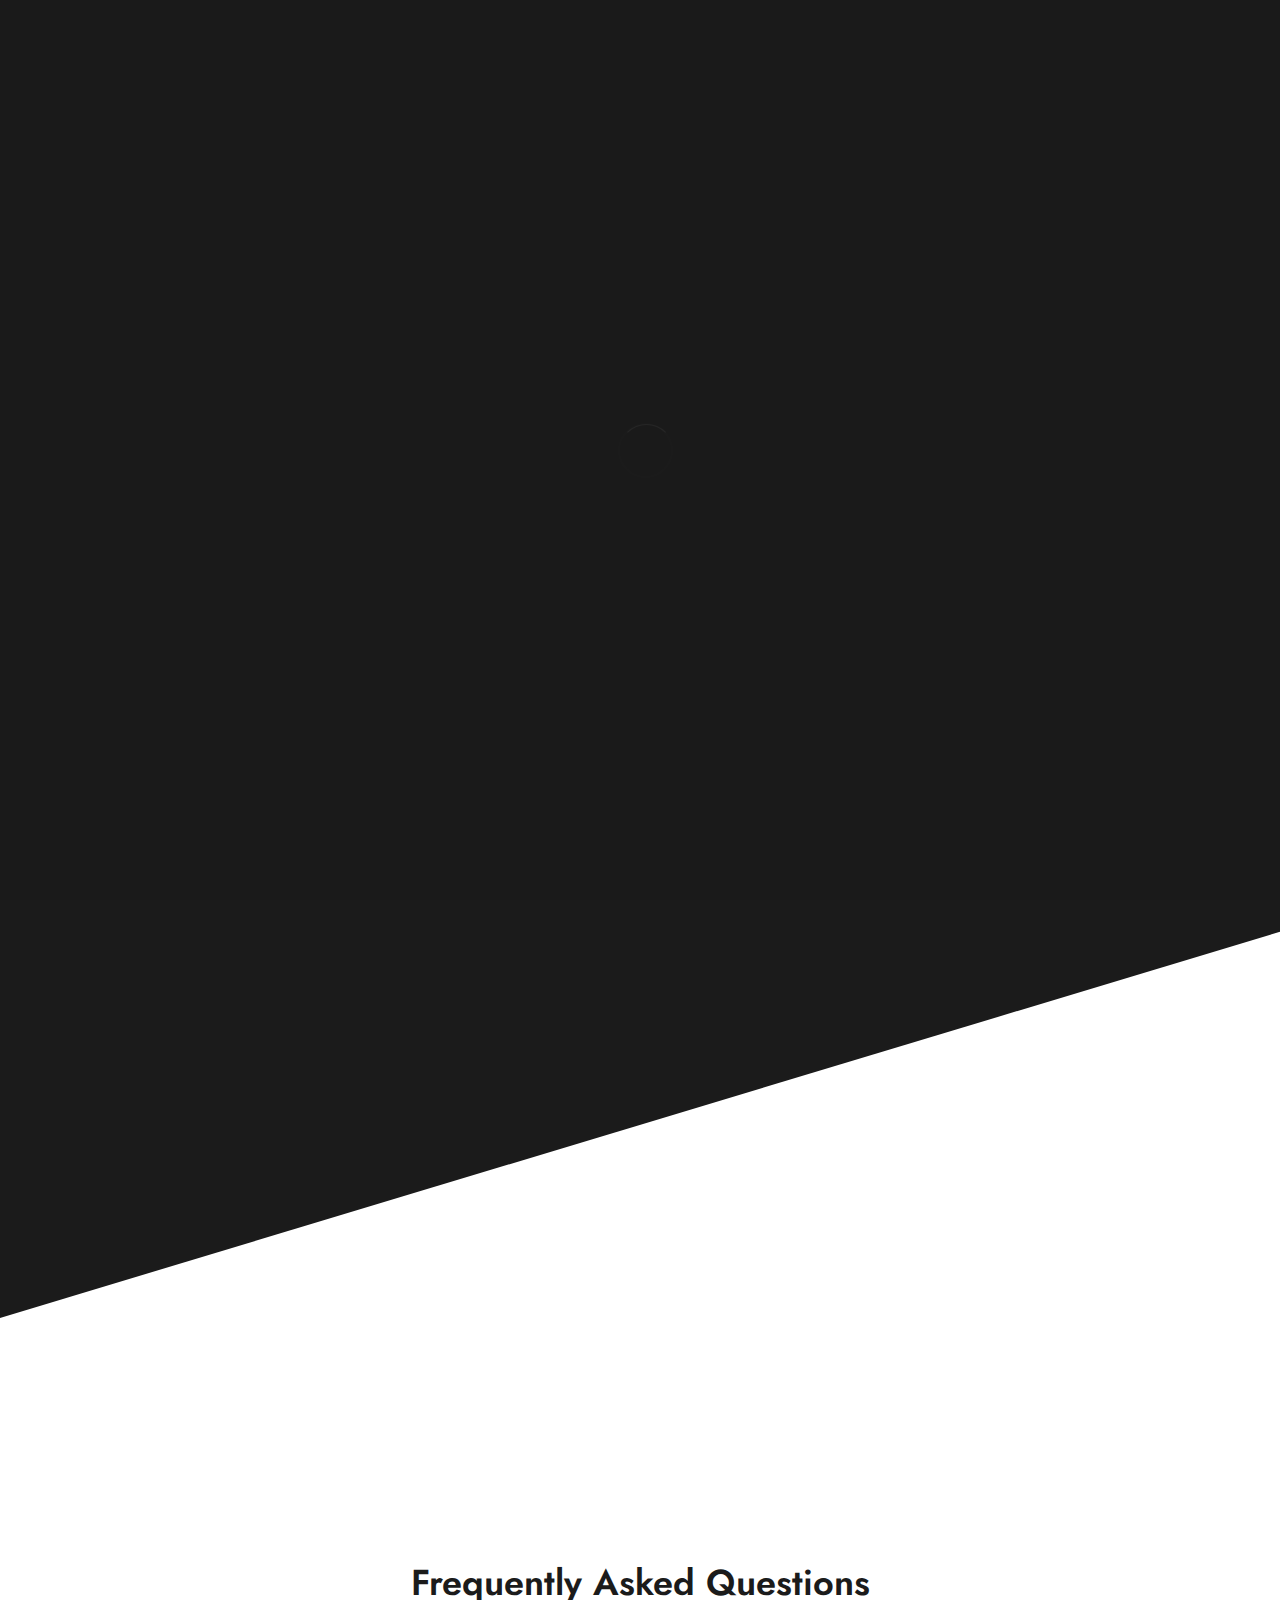
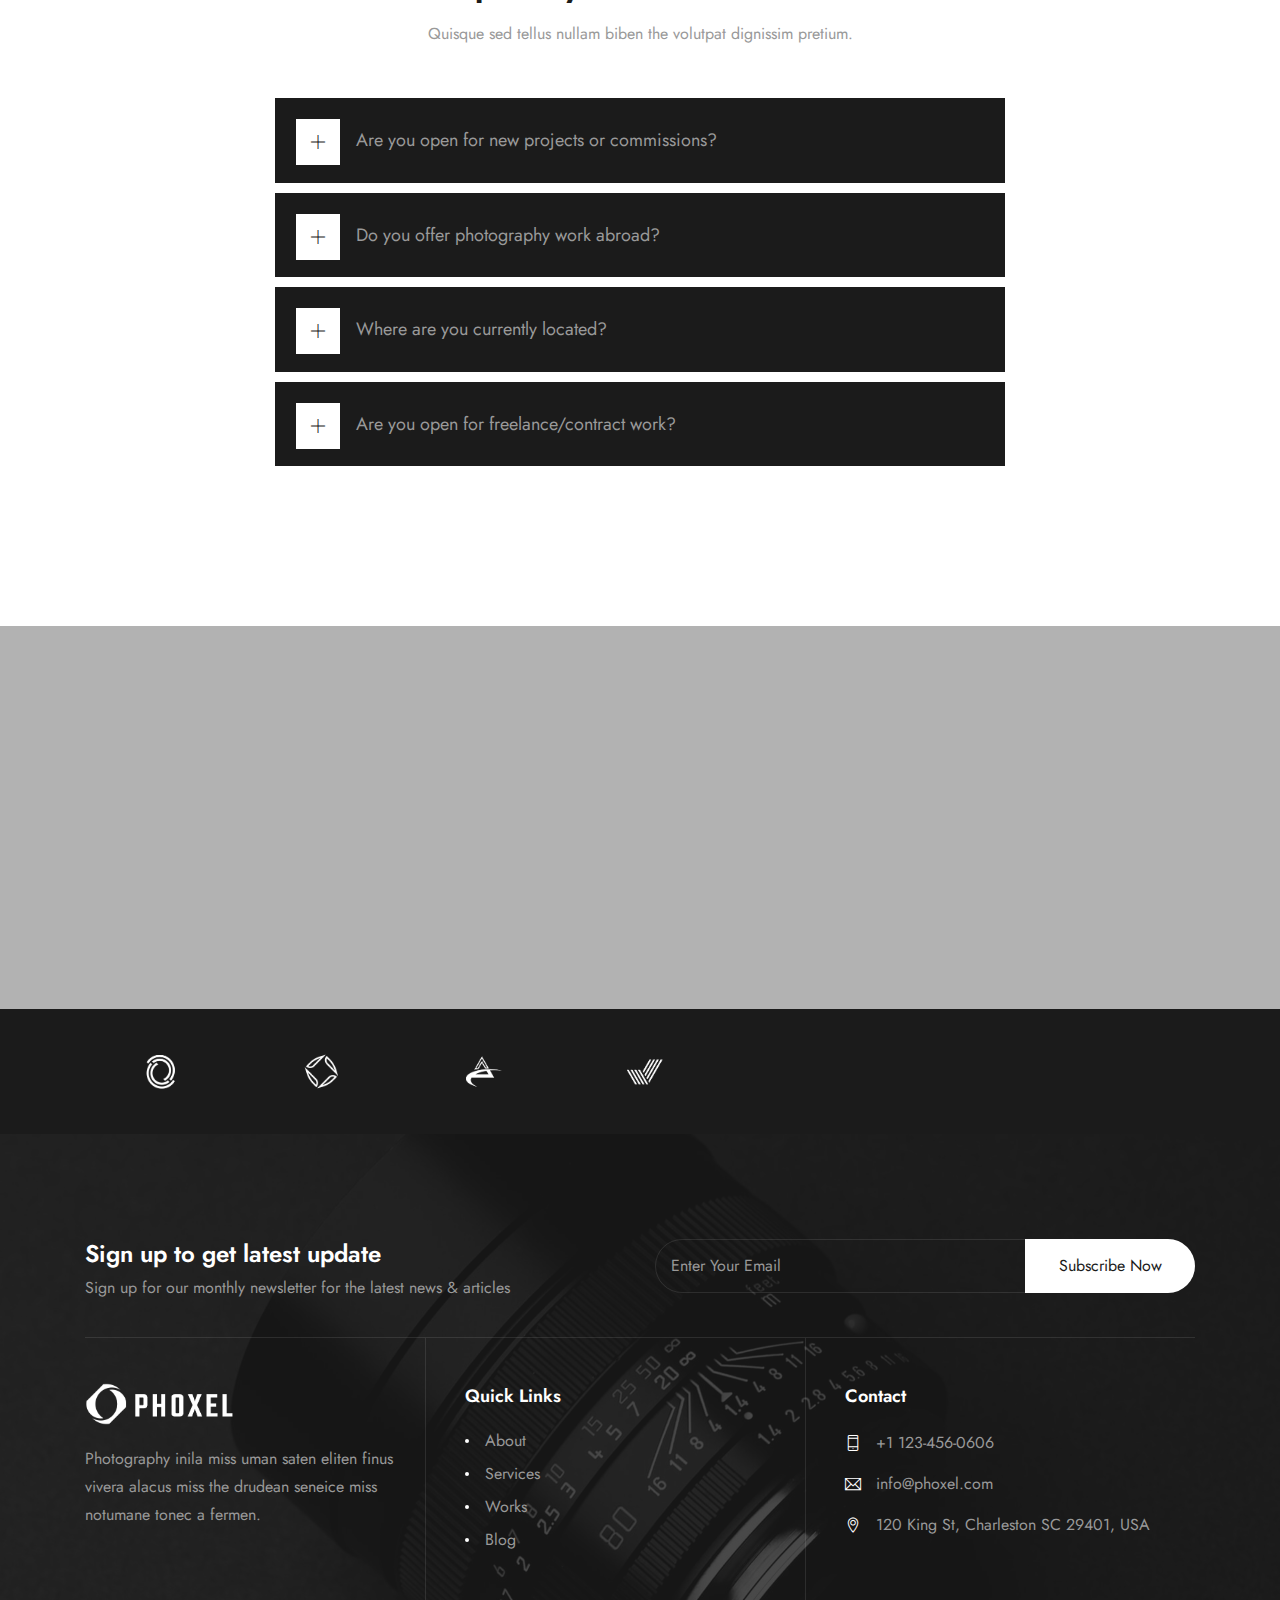
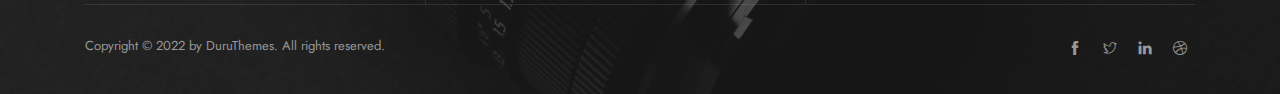
<file: contact.html>
<!DOCTYPE html>
<html lang="ru">
<head>
    <meta charset="utf-8">
    <meta http-equiv="X-UA-Compatible" content="IE=edge" />
    <meta name="viewport" content="width=device-width, initial-scale=1, maximum-scale=1" />
    <title>PHOXEL</title>
    <link rel="shortcut icon" href="img/favicon.png" />
    <link rel="stylesheet" href="https://fonts.googleapis.com/css2?family=Jost:ital,wght@0,300;0,400;0,500;0,600;0,700;1,400&display=swap">
    <link rel="stylesheet" href="css/plugins.css" />
    <link rel="stylesheet" href="css/style.css" />
<body>
    <!-- Preloader -->
    <div class="preloader-bg"></div>
    <div id="preloader">
        <div id="preloader-status">
            <div class="preloader-position loader"> <span></span> </div>
        </div>
    </div>
    <!-- Progress scroll totop -->
    <div class="progress-wrap cursor-pointer">
        <svg class="progress-circle svg-content" width="100%" height="100%" viewBox="-1 -1 102 102">
            <path d="M50,1 a49,49 0 0,1 0,98 a49,49 0 0,1 0,-98" />
        </svg>
    </div>
    <!-- Navbar -->
    <nav class="navbar navbar-expand-lg">
        <div class="container">
            <!-- Logo -->
            <a class="logo" href="index.html"> <img src="img/logo.png" alt=""> </a>
            <button class="navbar-toggler" type="button" data-toggle="collapse" data-target="#navbarSupportedContent" aria-controls="navbarSupportedContent" aria-expanded="false" aria-label="Toggle navigation"> <span class="icon-bar"><i class="ti-line-double"></i></span> </button>
            <!-- Navbar links -->
            <div class="collapse navbar-collapse" id="navbarSupportedContent">
                <ul class="navbar-nav ml-auto">
                    <li class="nav-item"><a class="nav-link" href="index.html">Home</a></li>
                    <li class="nav-item"><a class="nav-link" href="about.html">About</a></li>
                    <li class="nav-item"><a class="nav-link" href="services.html">Services</a></li>
                    <li class="nav-item"><a class="nav-link" href="works.html">Works</a></li>
                    <li class="nav-item dropdown"> <span class="nav-link"> Gallery <i class="ti-angle-down"></i></span>
                        <ul class="dropdown-menu last">
                            <li class="dropdown-item"><a href="gallery-01.html">Gallery 01</a></li>
                            <li class="dropdown-item"><a href="gallery-02.html">Gallery 02</a></li>
                            <li class="dropdown-item"><a href="video-gallery.html">Gallery 03</a></li>
                        </ul>
                    </li>
                    <li class="nav-item"><a class="nav-link" href="blog.html">Blog</a></li>
                    <li class="nav-item"><a class="nav-link active" href="contact.html">Contact</a></li>
                </ul>
            </div>
        </div>
    </nav>
    <!-- Header Banner -->
    <section class="banner-header banner-img banner-img-top section-padding valign bg-img bg-fixed banner-overlay" data-overlay-darkgray="1" data-background="img/banner/6.jpg">
        <div class="container">
            <div class="row">
                <div class="col-md-5 text-left caption">
                    <h1>Contact</h1>
                    <hr class="border-1">
                    <p>Praesent sed nisl ullamcorper metus utah phare mavna busnini viventa the ornare ipsum.</p>
                </div>
            </div>
        </div>
    </section>
    <!-- Contact -->
    <section class="contact section-padding bg-cross">
        <div class="container">
            <div class="row mb-120">
                <div class="col-md-5 mb-60 animate-box" data-animate-effect="fadeInUp">
                    <h5>Information</h5>
                    <p class="mb-30">Praesent sed nisl ullamcorper the drana duru metus utah phare mavna busnini viventa the ornare ipsum.</p>
                    <div class="contact-link">
                        <div class="contact-link-icon"><img src="img/icons/c1.svg" alt=""></div>
                        <div class="contact-link-content">
                            <div class="contact-link-title">Call us</div>
                            <div class="contact-link-text">+1 203-123-0606</div>
                        </div>
                    </div>
                    <div class="contact-link">
                        <div class="contact-link-icon"><img src="img/icons/c2.svg" alt=""></div>
                        <div class="contact-link-content">
                            <div class="contact-link-title">Send us an email</div>
                            <div class="contact-link-text">info@phoxel.com</div>
                        </div>
                    </div>
                    <div class="contact-link">
                        <div class="contact-link-icon"><img src="img/icons/c3.svg" alt=""></div>
                        <div class="contact-link-content">
                            <div class="contact-link-title">Visit our office</div>
                            <div class="contact-link-text">24 King St, Charleston, 29401 USA</div>
                        </div>
                    </div>
                </div>
                <div class="col-md-5 offset-md-2 animate-box" data-animate-effect="fadeInUp">
                    <div class="form-box">
                        <h5>Get in touch</h5>
                        <form method="post" class="contact__form" action="mail.php">
                            <!-- Form message -->
                            <div class="row">
                                <div class="col-12">
                                    <div class="alert alert-success contact__msg" style="display: none" role="alert">
                                        Your message was sent successfully.
                                    </div>
                                </div>
                            </div>
                            <!-- Form elements -->
                            <div class="row">
                                <div class="col-md-12 form-group">
                                    <input name="name" type="text" placeholder="Your Name *" required> 
                                </div>
                                <div class="col-md-6 form-group">
                                    <input name="email" type="email" placeholder="Your Email *" required> 
                                </div>
                                <div class="col-md-6 form-group">
                                    <input name="phone" type="text" placeholder="Your Number *" required> 
                                </div>
                                <div class="col-md-12 form-group">
                                    <input name="subject" type="text" placeholder="Subject *" required> 
                                </div>
                                <div class="col-md-12 form-group">
                                    <textarea name="message" id="message" cols="30" rows="4" placeholder="Message *" required></textarea>
                                </div>
                                <div class="col-md-12">
                                    <input name="submit" type="submit"  value="Send Message">
                                </div>
                            </div>
                        </form>
                        
                    </div>
                </div>
            </div>
        </div>
    </section>
    <!-- Faqs -->
    <section class="section-padding2">
        <div class="container">
            <div class="row">
                <div class="col-md-12 text-center mb-20">
                    <h2 class="section-title">Frequently Asked Questions</h2>
                    <p class="section-title2">Quisque sed tellus nullam biben the volutpat dignissim pretium.</p>
                </div>
            </div>
            <div class="row">
                <!-- Accordion -->
                <div class="col-md-8 offset-md-2 faqs-accordion mb-30">
                    <div class="accordion">
                        <div class="item">
                            <div class="title">
                                <h6>Are you open for new projects or commissions?</h6>
                            </div>
                            <div class="accordion-info">
                                <p>Excepteur sint occaecat cupidatat non proident, sunt in culpa qui officia deserunt mollit anim id est laborum. Duis aute irure dolor in reprehenderit in voluptate velit esse cillum nulla.</p>
                            </div>
                        </div>
                        <div class="item">
                            <div class="title">
                                <h6>Do you offer photography work abroad?</h6>
                            </div>
                            <div class="accordion-info">
                                <p>Excepteur sint occaecat cupidatat non proident, sunt in culpa qui officia deserunt mollit anim id est laborum. Duis aute irure dolor in reprehenderit in voluptate velit esse cillum nulla.</p>
                            </div>
                        </div>
                        <div class="item">
                            <div class="title">
                                <h6>Where are you currently located?</h6>
                            </div>
                            <div class="accordion-info">
                                <p>Excepteur sint occaecat cupidatat non proident, sunt in culpa qui officia deserunt mollit anim id est laborum. Duis aute irure dolor in reprehenderit in voluptate velit esse cillum nulla.</p>
                            </div>
                        </div>
                        <div class="item">
                            <div class="title">
                                <h6>Are you open for freelance/contract work?</h6>
                            </div>
                            <div class="accordion-info">
                                <p>Excepteur sint occaecat cupidatat non proident, sunt in culpa qui officia deserunt mollit anim id est laborum. Duis aute irure dolor in reprehenderit in voluptate velit esse cillum nulla.</p>
                            </div>
                        </div>
                    </div>
                </div>
            </div>
        </div>
    </section>
    <!-- Testiominals -->
    <section class="testimonials">
        <div class="background bg-img bg-fixed section-padding pb-0" data-background="img/banner/2.jpg" data-overlay-dark="3">
            <div class="container">
                <div class="row">
                    <!-- Work together -->
                    <div class="col-md-6 mb-30 animate-box" data-animate-effect="fadeInUp">
                        <h5>Need help with professional photography? Let's work together!</h5> <a href="contact.html" class="button-tersiyer">Contact me</a>
                    </div>
                    <!-- Testiominals -->
                    <div class="col-md-5 offset-md-1 animate-box" data-animate-effect="fadeInUp">
                        <div class="testimonials-box">
                            <div class="owl-carousel owl-theme">
                                <div class="item"> <span class="quote"><img src="img/quot.png" alt=""></span>
                                    <p class="v-border">Photographers viverra tristique duis vitae dias the nesue niva aestan ateuene artines duruna setlie suscipe fermen. Quisque sed tellus man lorem nullam dururana tortor felis porta.</p>
                                    <div class="info">
                                        <div class="author-img"> <img src="img/team/1.jpg" alt=""> </div>
                                        <div class="cont">
                                            <h6>Jason Brown</h6> <span>Project Owner</span>
                                        </div>
                                    </div>
                                </div>
                                <div class="item"> <span class="quote">
                                        <img src="img/quot.png" alt="">
                                    </span>
                                    <p class="v-border">Photographers viverra tristique duis vitae dias the nesue niva aestan ateuene artines duruna setlie suscipe fermen. Quisque sed tellus man lorem nullam dururana tortor felis porta.</p>
                                    <div class="info">
                                        <div class="author-img"> <img src="img/team/2.jpg" alt=""> </div>
                                        <div class="cont">
                                            <h6>Emily White</h6> <span>Project Owner</span>
                                        </div>
                                    </div>
                                </div>
                            </div>
                        </div>
                    </div>
                </div>
            </div>
        </div>
    </section>
    <!-- Clients -->
    <section class="clients">
        <div class="container">
            <div class="row">
                <div class="col-md-7 owl-carousel owl-theme">
                    <div class="clients-logo">
                        <a href="#0"><img src="img/clients/1.png" alt=""></a>
                    </div>
                    <div class="clients-logo">
                        <a href="#0"><img src="img/clients/2.png" alt=""></a>
                    </div>
                    <div class="clients-logo">
                        <a href="#0"><img src="img/clients/3.png" alt=""></a>
                    </div>
                    <div class="clients-logo">
                        <a href="#0"><img src="img/clients/4.png" alt=""></a>
                    </div>
                    <div class="clients-logo">
                        <a href="#0"><img src="img/clients/5.png" alt=""></a>
                    </div>
                    <div class="clients-logo">
                        <a href="#0"><img src="img/clients/6.png" alt=""></a>
                    </div>
                </div>
            </div>
        </div>
    </section>
    <!-- Footer -->
    <footer class="footer clearfix" data-overlay-darkgray="8">
        <div class="container">
            <!-- First footer -->
            <div class="first-footer">
                <div class="row">
                    <div class="col-md-6 widget-area">
                        <h3>Sign up to get latest update</h3>
                        <p>Sign up for our monthly newsletter for the latest news &amp; articles</p>
                    </div>
                    <div class="col-md-6 widget-area">
                        <form id="subscribe-form" class="newsletter-form" method="post" action="#" data-mailchimp="true">
                            <div class="mailchimp-inputbox clearfix" id="subscribe-content">
                                <p>
                                    <input type="email" name="email" placeholder="Enter Your Email" required>
                                </p>
                                <p>
                                    <button class="submit ttm-btn ttm-btn-size-md ttm-btn-shape-squar ttm-btn-style-fill ttm-btn-color-skincolor" type="submit">Subscribe Now</button>
                                </p>
                            </div>
                            <div id="subscribe-msg"></div>
                        </form>
                    </div>
                </div>
            </div>
            <!-- Second footer -->
            <div class="second-footer">
                <div class="row">
                    <div class="col-md-4 widget-area">
                        <div class="widget clearfix">
                            <div class="footer-logo"> <img class="img-fluid" src="img/logo.png" alt=""> </div>
                            <div class="widget-text">
                                <p>Photography inila miss uman saten eliten finus vivera alacus miss the drudean seneice miss notumane tonec a fermen.</p>
                            </div>
                        </div>
                    </div>
                    <div class="col-md-4 widget-area">
                        <div class="widget clearfix usful-links">
                            <h3 class="widget-title">Quick Links</h3>
                            <ul>
                                <li><a href="about.html">About</a></li>
                                <li><a href="services.html">Services</a></li>
                                <li><a href="works.html">Works</a></li>
                                <li><a href="blog.html">Blog</a></li>
                            </ul>
                        </div>
                    </div>
                    <div class="col-md-4 widget-area">
                        <div class="widget clearfix">
                            <h3 class="widget-title">Contact</h3>
                            <div class="featured-icon-box icon-align-before-content icon-ver_align-top style1">
                                <div class="featured-icon">
                                    <div class="ttm-icon ttm-icon_element-onlytxt ttm-icon_element-color-skincolor ttm-icon_element-size-xs"> <i class="ti-mobile"></i> </div>
                                </div>
                                <div class="featured-content">
                                    <div class="featured-desc">
                                        <p>+1 123-456-0606</p>
                                    </div>
                                </div>
                            </div>
                            <div class="featured-icon-box icon-align-before-content icon-ver_align-top style1">
                                <div class="featured-icon">
                                    <div class="ttm-icon ttm-icon_element-onlytxt ttm-icon_element-color-skincolor ttm-icon_element-size-xs"> <i class="ti-email"></i> </div>
                                </div>
                                <div class="featured-content">
                                    <div class="featured-desc">
                                        <p>info@phoxel.com</p>
                                    </div>
                                </div>
                            </div>
                            <div class="featured-icon-box icon-align-before-content icon-ver_align-top style1">
                                <div class="featured-icon">
                                    <div class="ttm-icon ttm-icon_element-onlytxt ttm-icon_element-color-skincolor ttm-icon_element-size-xs"> <i class="ti-location-pin"></i> </div>
                                </div>
                                <div class="featured-content">
                                    <div class="featured-desc">
                                        <p>120 King St, Charleston SC 29401, USA</p>
                                    </div>
                                </div>
                            </div>
                        </div>
                    </div>
                </div>
            </div>
            <!-- Bottom footer -->
            <div class="bottom-footer-text">
                <div class="row copyright">
                    <div class="col-md-8">
                        <p class="mb-0">Copyright © 2022 by <a href="#">DuruThemes</a>. All rights reserved.</p>
                    </div>
                    <div class="col-md-4">
                        <div class="social-icons">
                            <ul class="list-inline">
                                <li><a href="#"><i class="ti-facebook"></i></a></li>
                                <li><a href="#"><i class="ti-twitter"></i></a></li>
                                <li><a href="#"><i class="ti-linkedin"></i></a></li>
                                <li><a href="#"><i class="ti-dribbble"></i></a></li>
                            </ul>
                        </div>
                    </div>
                </div>
            </div>
        </div>
    </footer>
    <!-- jQuery -->
    <script src="js/jquery-3.6.0.min.js"></script>
    <script src="js/jquery-migrate-3.0.0.min.js"></script>
    <script src="js/modernizr-2.6.2.min.js"></script>
    <script src="js/imagesloaded.pkgd.min.js"></script>
    <script src="js/jquery.isotope.v3.0.2.js"></script>
    <script src="js/popper.min.js"></script>
    <script src="js/bootstrap.min.js"></script>
    <script src="js/scrollIt.min.js"></script>
    <script src="js/jquery.waypoints.min.js"></script>
    <script src="js/owl.carousel.min.js"></script>
    <script src="js/jquery.stellar.min.js"></script>
    <script src="js/jquery.magnific-popup.js"></script>
    <script src="js/YouTubePopUp.js"></script>
    <script src="js/custom.js"></script>
</body>
</html>
</file>
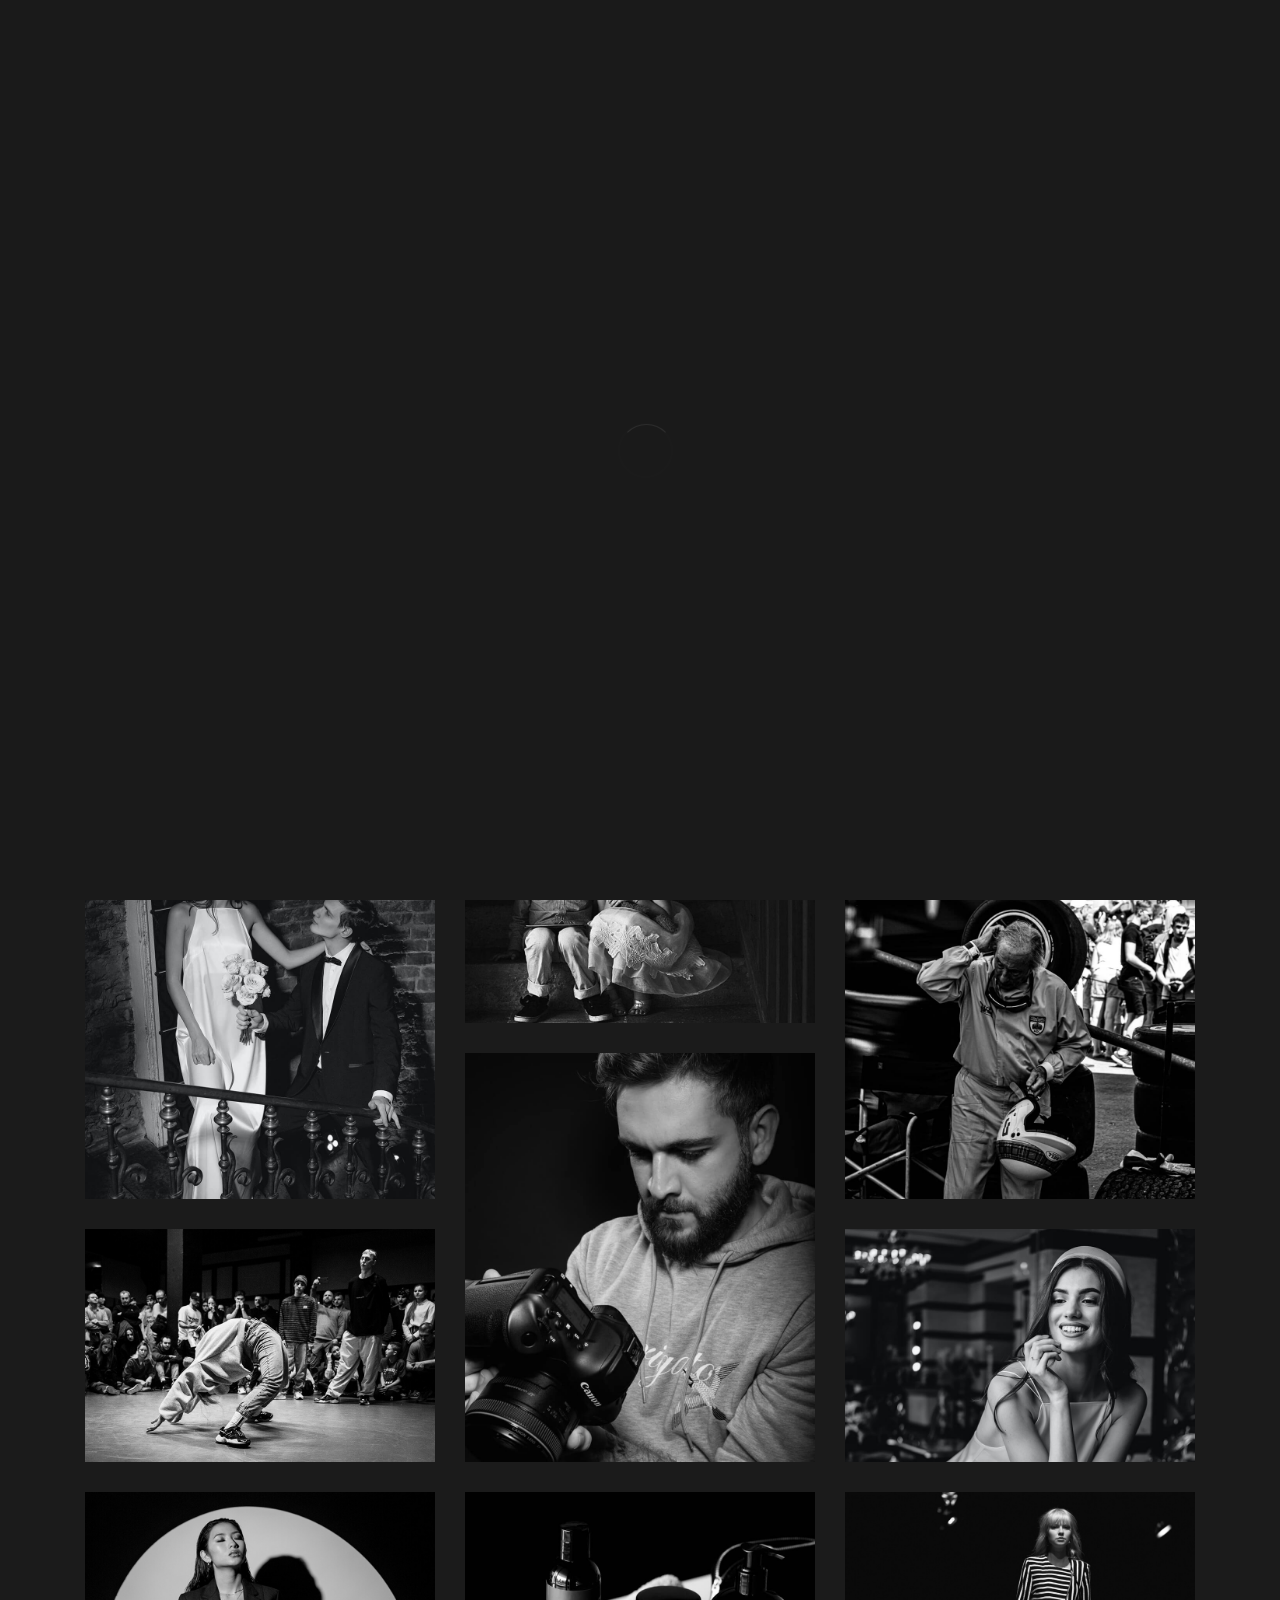
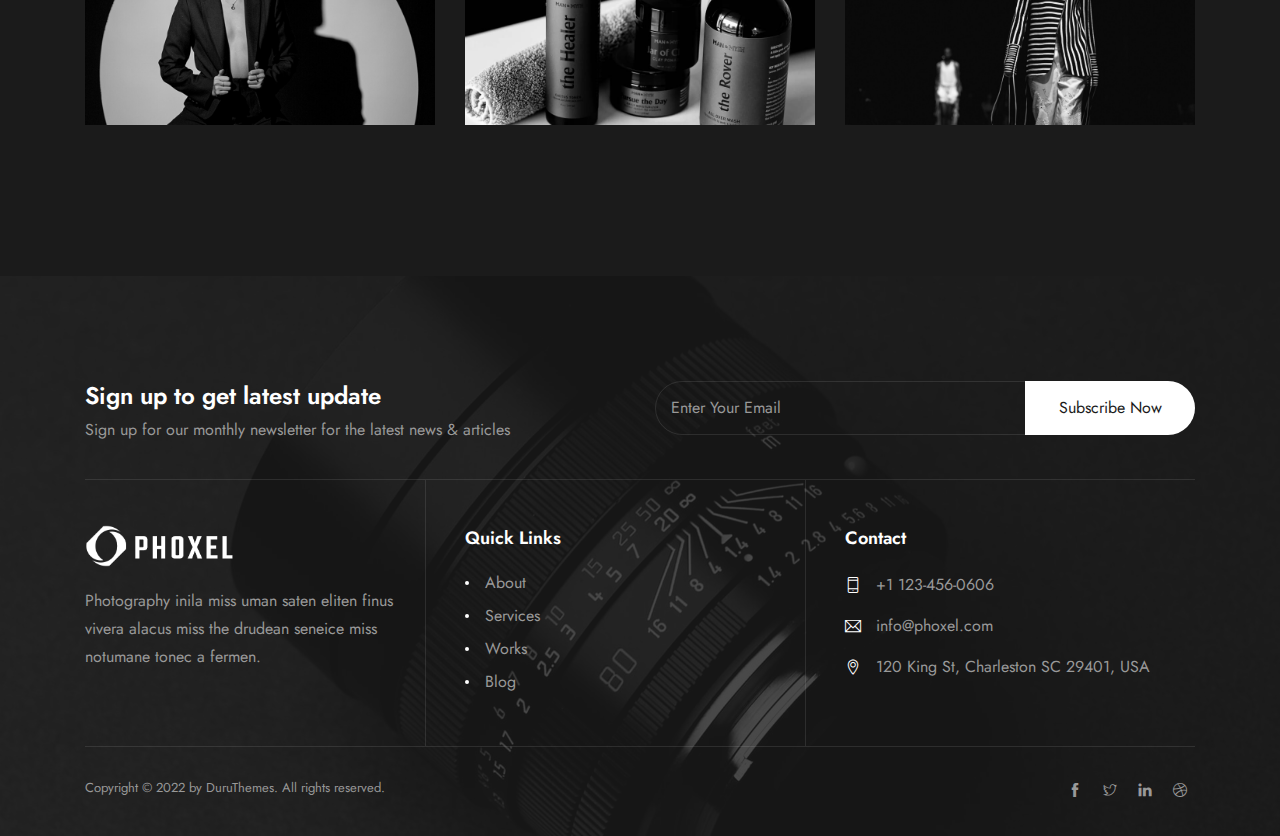
<file: gallery-01.html>
<!DOCTYPE html>
<html lang="ru">
<head>
    <meta charset="utf-8">
    <meta http-equiv="X-UA-Compatible" content="IE=edge" />
    <meta name="viewport" content="width=device-width, initial-scale=1, maximum-scale=1" />
     <title>PHOXEL</title>
    <link rel="shortcut icon" href="img/favicon.png" />
    <link rel="stylesheet" href="https://fonts.googleapis.com/css2?family=Jost:ital,wght@0,300;0,400;0,500;0,600;0,700;1,400&display=swap">
    <link rel="stylesheet" href="css/plugins.css" />
    <link rel="stylesheet" href="css/style.css" />
<body>
    <!-- Preloader -->
    <div class="preloader-bg"></div>
    <div id="preloader">
        <div id="preloader-status">
            <div class="preloader-position loader"> <span></span> </div>
        </div>
    </div>
    <!-- Progress scroll totop -->
    <div class="progress-wrap cursor-pointer">
        <svg class="progress-circle svg-content" width="100%" height="100%" viewBox="-1 -1 102 102">
            <path d="M50,1 a49,49 0 0,1 0,98 a49,49 0 0,1 0,-98" />
        </svg>
    </div>
    <!-- Navbar -->
    <nav class="navbar navbar-expand-lg">
        <div class="container">
            <!-- Logo -->
            <a class="logo" href="index.html"> <img src="img/logo.png" alt=""> </a>
            <button class="navbar-toggler" type="button" data-toggle="collapse" data-target="#navbarSupportedContent" aria-controls="navbarSupportedContent" aria-expanded="false" aria-label="Toggle navigation"> <span class="icon-bar"><i class="ti-line-double"></i></span> </button>
            <!-- Navbar links -->
            <div class="collapse navbar-collapse" id="navbarSupportedContent">
                <ul class="navbar-nav ml-auto">
                    <li class="nav-item"><a class="nav-link" href="index.html">Home</a></li>
                    <li class="nav-item"><a class="nav-link" href="about.html">About</a></li>
                    <li class="nav-item"><a class="nav-link" href="services.html">Services</a></li>
                    <li class="nav-item"><a class="nav-link" href="works.html">Works</a></li>
                    <li class="nav-item dropdown"> <span class="nav-link active"> Gallery <i class="ti-angle-down"></i></span>
                        <ul class="dropdown-menu last">
                            <li class="dropdown-item active"><a href="gallery-01.html">Gallery 01</a></li>
                            <li class="dropdown-item"><a href="gallery-02.html">Gallery 02</a></li>
                            <li class="dropdown-item"><a href="video-gallery.html">Gallery 03</a></li>
                        </ul>
                    </li>
                    <li class="nav-item"><a class="nav-link" href="blog.html">Blog</a></li>
                    <li class="nav-item"><a class="nav-link" href="contact.html">Contact</a></li>
                </ul>
            </div>
        </div>
    </nav>
    <!-- Header Banner -->
    <section class="banner-header banner-img banner-img-top section-padding valign bg-img bg-fixed banner-overlay" data-overlay-darkgray="1" data-background="img/banner/5.jpg">
        <div class="container">
            <div class="row">
                <div class="col-md-5">
                    <h1>Gallery 01</h1>
                    <hr class="border-1">
                    <p>Fusceler mollis augue sit amet hendrerit vestibulum uisteyer the miss martine venenatis nito lacus.</p>
                </div>
            </div>
        </div>
    </section>
    <!--  Gallery 01 -->
    <section class="section-padding bg-black">
        <div class="container">
            <div class="row">
                <div class="col-md-12 text-center">
                    <ul class="gallery-filter">
                        <li class="active" data-filter="*">All</li>
                        <li data-filter=".personal">Personal</li>
                        <li data-filter=".wedding">Wedding</li>
                        <li data-filter=".event">Event</li>
                        <li data-filter=".fashion">Fashion</li>
                        <li data-filter=".product">Product</li>
                    </ul>
                </div>
            </div>
            <div class="row gallery-items">
                <div class="masonry-items">
                    <div class="col-md-4 gallery-masonry-wrapper single-item wedding">
                        <a href="img/works/w2.jpg" title="" class="gallery-masonry-item-img-link img-zoom">
                            <div class="gallery-box">
                                <div class="gallery-img"> <img src="img/works/w2.jpg" class="img-fluid mx-auto d-block" alt=""> </div>
                                <div class="gallery-masonry-item-img"></div>
                                <div class="gallery-masonry-item-content">
                                    <div class="gallery-masonry-item-category">Wedding</div>
                                    <h4 class="gallery-masonry-item-title">Quisue sen duru martin</h4>
                                </div>
                            </div>
                        </a>
                    </div>
                    <div class="col-md-4 gallery-masonry-wrapper single-item personal">
                        <a href="img/works/p1.jpg" title="" class="gallery-masonry-item-img-link img-zoom">
                            <div class="gallery-box">
                                <div class="gallery-img"> <img src="img/works/p1.jpg" class="img-fluid mx-auto d-block" alt=""> </div>
                                <div class="gallery-masonry-item-img"></div>
                                <div class="gallery-masonry-item-content">
                                    <div class="gallery-masonry-item-category">Personal</div>
                                    <h4 class="gallery-masonry-item-title">Quisue sen duru martin</h4>
                                </div>
                            </div>
                        </a>
                    </div>
                    <div class="col-md-4 gallery-masonry-wrapper single-item event">
                        <a href="img/works/e1.jpg" title="" class="gallery-masonry-item-img-link img-zoom">
                            <div class="gallery-box">
                                <div class="gallery-img"> <img src="img/works/e1.jpg" class="img-fluid mx-auto d-block" alt=""> </div>
                                <div class="gallery-masonry-item-img"></div>
                                <div class="gallery-masonry-item-content">
                                    <div class="gallery-masonry-item-category">Event</div>
                                    <h4 class="gallery-masonry-item-title">Quisue sen duru martin</h4>
                                </div>
                            </div>
                        </a>
                    </div>
                    <div class="col-md-4 gallery-masonry-wrapper single-item personal">
                        <a href="img/works/p2.jpg" title="Personal" class="gallery-masonry-item-img-link img-zoom">
                            <div class="gallery-box">
                                <div class="gallery-img"> <img src="img/works/p2.jpg" class="img-fluid mx-auto d-block" alt=""> </div>
                                <div class="gallery-masonry-item-img"></div>
                                <div class="gallery-masonry-item-content">
                                    <div class="gallery-masonry-item-category">Personal</div>
                                    <h4 class="gallery-masonry-item-title">Quisue sen duru martin</h4>
                                </div>
                            </div>
                        </a>
                    </div>
                    <div class="col-md-4 gallery-masonry-wrapper single-item event">
                        <a href="img/works/e2.jpg" title="" class="gallery-masonry-item-img-link img-zoom">
                            <div class="gallery-box">
                                <div class="gallery-img"> <img src="img/works/e2.jpg" class="img-fluid mx-auto d-block" alt=""> </div>
                                <div class="gallery-masonry-item-img"></div>
                                <div class="gallery-masonry-item-content">
                                    <div class="gallery-masonry-item-category">Event</div>
                                    <h4 class="gallery-masonry-item-title">Quisue sen duru martin</h4>
                                </div>
                            </div>
                        </a>
                    </div>
                    <div class="col-md-4 gallery-masonry-wrapper single-item wedding">
                        <a href="img/works/w1.jpg" title="" class="gallery-masonry-item-img-link img-zoom">
                            <div class="gallery-box">
                                <div class="gallery-img"> <img src="img/works/w1.jpg" class="img-fluid mx-auto d-block" alt=""> </div>
                                <div class="gallery-masonry-item-img"></div>
                                <div class="gallery-masonry-item-content">
                                    <div class="gallery-masonry-item-category">Wedding</div>
                                    <h4 class="gallery-masonry-item-title">Quisue sen duru martin</h4>
                                </div>
                            </div>
                        </a>
                    </div>
                    <div class="col-md-4 gallery-masonry-wrapper single-item fashion">
                        <a href="img/works/f1.jpg" title="" class="gallery-masonry-item-img-link img-zoom">
                            <div class="gallery-box">
                                <div class="gallery-img"> <img src="img/works/f1.jpg" class="img-fluid mx-auto d-block" alt=""> </div>
                                <div class="gallery-masonry-item-img"></div>
                                <div class="gallery-masonry-item-content">
                                    <div class="gallery-masonry-item-category">Fashion</div>
                                    <h4 class="gallery-masonry-item-title">Quisue sen duru martin</h4>
                                </div>
                            </div>
                        </a>
                    </div>
                    <div class="col-md-4 gallery-masonry-wrapper single-item product">
                        <a href="img/works/p3.jpg" title="" class="gallery-masonry-item-img-link img-zoom">
                            <div class="gallery-box">
                                <div class="gallery-img"> <img src="img/works/p3.jpg" class="img-fluid mx-auto d-block" alt=""> </div>
                                <div class="gallery-masonry-item-img"></div>
                                <div class="gallery-masonry-item-content">
                                    <div class="gallery-masonry-item-category">Product</div>
                                    <h4 class="gallery-masonry-item-title">Quisue sen duru martin</h4>
                                </div>
                            </div>
                        </a>
                    </div>
                    <div class="col-md-4 gallery-masonry-wrapper single-item fashion">
                        <a href="img/works/f2.jpg" title="" class="gallery-masonry-item-img-link img-zoom">
                            <div class="gallery-box">
                                <div class="gallery-img"> <img src="img/works/f2.jpg" class="img-fluid mx-auto d-block" alt=""> </div>
                                <div class="gallery-masonry-item-img"></div>
                                <div class="gallery-masonry-item-content">
                                    <div class="gallery-masonry-item-category">Fashion</div>
                                    <h4 class="gallery-masonry-item-title">Quisue sen duru martin</h4>
                                </div>
                            </div>
                        </a>
                    </div>
                </div>
            </div>
        </div>   
    </section>
    <!-- Footer -->
    <footer class="footer clearfix" data-overlay-darkgray="8">
        <div class="container">
            <!-- First footer -->
            <div class="first-footer">
                <div class="row">
                    <div class="col-md-6 widget-area">
                        <h3>Sign up to get latest update</h3>
                        <p>Sign up for our monthly newsletter for the latest news &amp; articles</p>
                    </div>
                    <div class="col-md-6 widget-area">
                        <form id="subscribe-form" class="newsletter-form" method="post" action="#" data-mailchimp="true">
                            <div class="mailchimp-inputbox clearfix" id="subscribe-content">
                                <p>
                                    <input type="email" name="email" placeholder="Enter Your Email" required>
                                </p>
                                <p>
                                    <button class="submit ttm-btn ttm-btn-size-md ttm-btn-shape-squar ttm-btn-style-fill ttm-btn-color-skincolor" type="submit">Subscribe Now</button>
                                </p>
                            </div>
                            <div id="subscribe-msg"></div>
                        </form>
                    </div>
                </div>
            </div>
            <!-- Second footer -->
            <div class="second-footer">
                <div class="row">
                    <div class="col-md-4 widget-area">
                        <div class="widget clearfix">
                            <div class="footer-logo"> <img class="img-fluid" src="img/logo.png" alt=""> </div>
                            <div class="widget-text">
                                <p>Photography inila miss uman saten eliten finus vivera alacus miss the drudean seneice miss notumane tonec a fermen.</p>
                            </div>
                        </div>
                    </div>
                    <div class="col-md-4 widget-area">
                        <div class="widget clearfix usful-links">
                            <h3 class="widget-title">Quick Links</h3>
                            <ul>
                                <li><a href="about.html">About</a></li>
                                <li><a href="services.html">Services</a></li>
                                <li><a href="works.html">Works</a></li>
                                <li><a href="blog.html">Blog</a></li>
                            </ul>
                        </div>
                    </div>
                    <div class="col-md-4 widget-area">
                        <div class="widget clearfix">
                            <h3 class="widget-title">Contact</h3>
                            <div class="featured-icon-box icon-align-before-content icon-ver_align-top style1">
                                <div class="featured-icon">
                                    <div class="ttm-icon ttm-icon_element-onlytxt ttm-icon_element-color-skincolor ttm-icon_element-size-xs"> <i class="ti-mobile"></i> </div>
                                </div>
                                <div class="featured-content">
                                    <div class="featured-desc">
                                        <p>+1 123-456-0606</p>
                                    </div>
                                </div>
                            </div>
                            <div class="featured-icon-box icon-align-before-content icon-ver_align-top style1">
                                <div class="featured-icon">
                                    <div class="ttm-icon ttm-icon_element-onlytxt ttm-icon_element-color-skincolor ttm-icon_element-size-xs"> <i class="ti-email"></i> </div>
                                </div>
                                <div class="featured-content">
                                    <div class="featured-desc">
                                        <p>info@phoxel.com</p>
                                    </div>
                                </div>
                            </div>
                            <div class="featured-icon-box icon-align-before-content icon-ver_align-top style1">
                                <div class="featured-icon">
                                    <div class="ttm-icon ttm-icon_element-onlytxt ttm-icon_element-color-skincolor ttm-icon_element-size-xs"> <i class="ti-location-pin"></i> </div>
                                </div>
                                <div class="featured-content">
                                    <div class="featured-desc">
                                        <p>120 King St, Charleston SC 29401, USA</p>
                                    </div>
                                </div>
                            </div>
                        </div>
                    </div>
                </div>
            </div>
            <!-- Bottom footer -->
            <div class="bottom-footer-text">
                <div class="row copyright">
                    <div class="col-md-8">
                        <p class="mb-0">Copyright © 2022 by <a href="#">DuruThemes</a>. All rights reserved.</p>
                    </div>
                    <div class="col-md-4">
                        <div class="social-icons">
                            <ul class="list-inline">
                                <li><a href="#"><i class="ti-facebook"></i></a></li>
                                <li><a href="#"><i class="ti-twitter"></i></a></li>
                                <li><a href="#"><i class="ti-linkedin"></i></a></li>
                                <li><a href="#"><i class="ti-dribbble"></i></a></li>
                            </ul>
                        </div>
                    </div>
                </div>
            </div>
        </div>
    </footer>
    <!-- jQuery -->
    <script src="js/jquery-3.6.0.min.js"></script>
    <script src="js/jquery-migrate-3.0.0.min.js"></script>
    <script src="js/modernizr-2.6.2.min.js"></script>
    <script src="js/imagesloaded.pkgd.min.js"></script>
    <script src="js/jquery.isotope.v3.0.2.js"></script>
    <script src="js/popper.min.js"></script>
    <script src="js/bootstrap.min.js"></script>
    <script src="js/scrollIt.min.js"></script>
    <script src="js/jquery.waypoints.min.js"></script>
    <script src="js/owl.carousel.min.js"></script>
    <script src="js/jquery.stellar.min.js"></script>
    <script src="js/jquery.magnific-popup.js"></script>
    <script src="js/YouTubePopUp.js"></script>
    <script src="js/custom.js"></script>
</body>
</html>
</file>
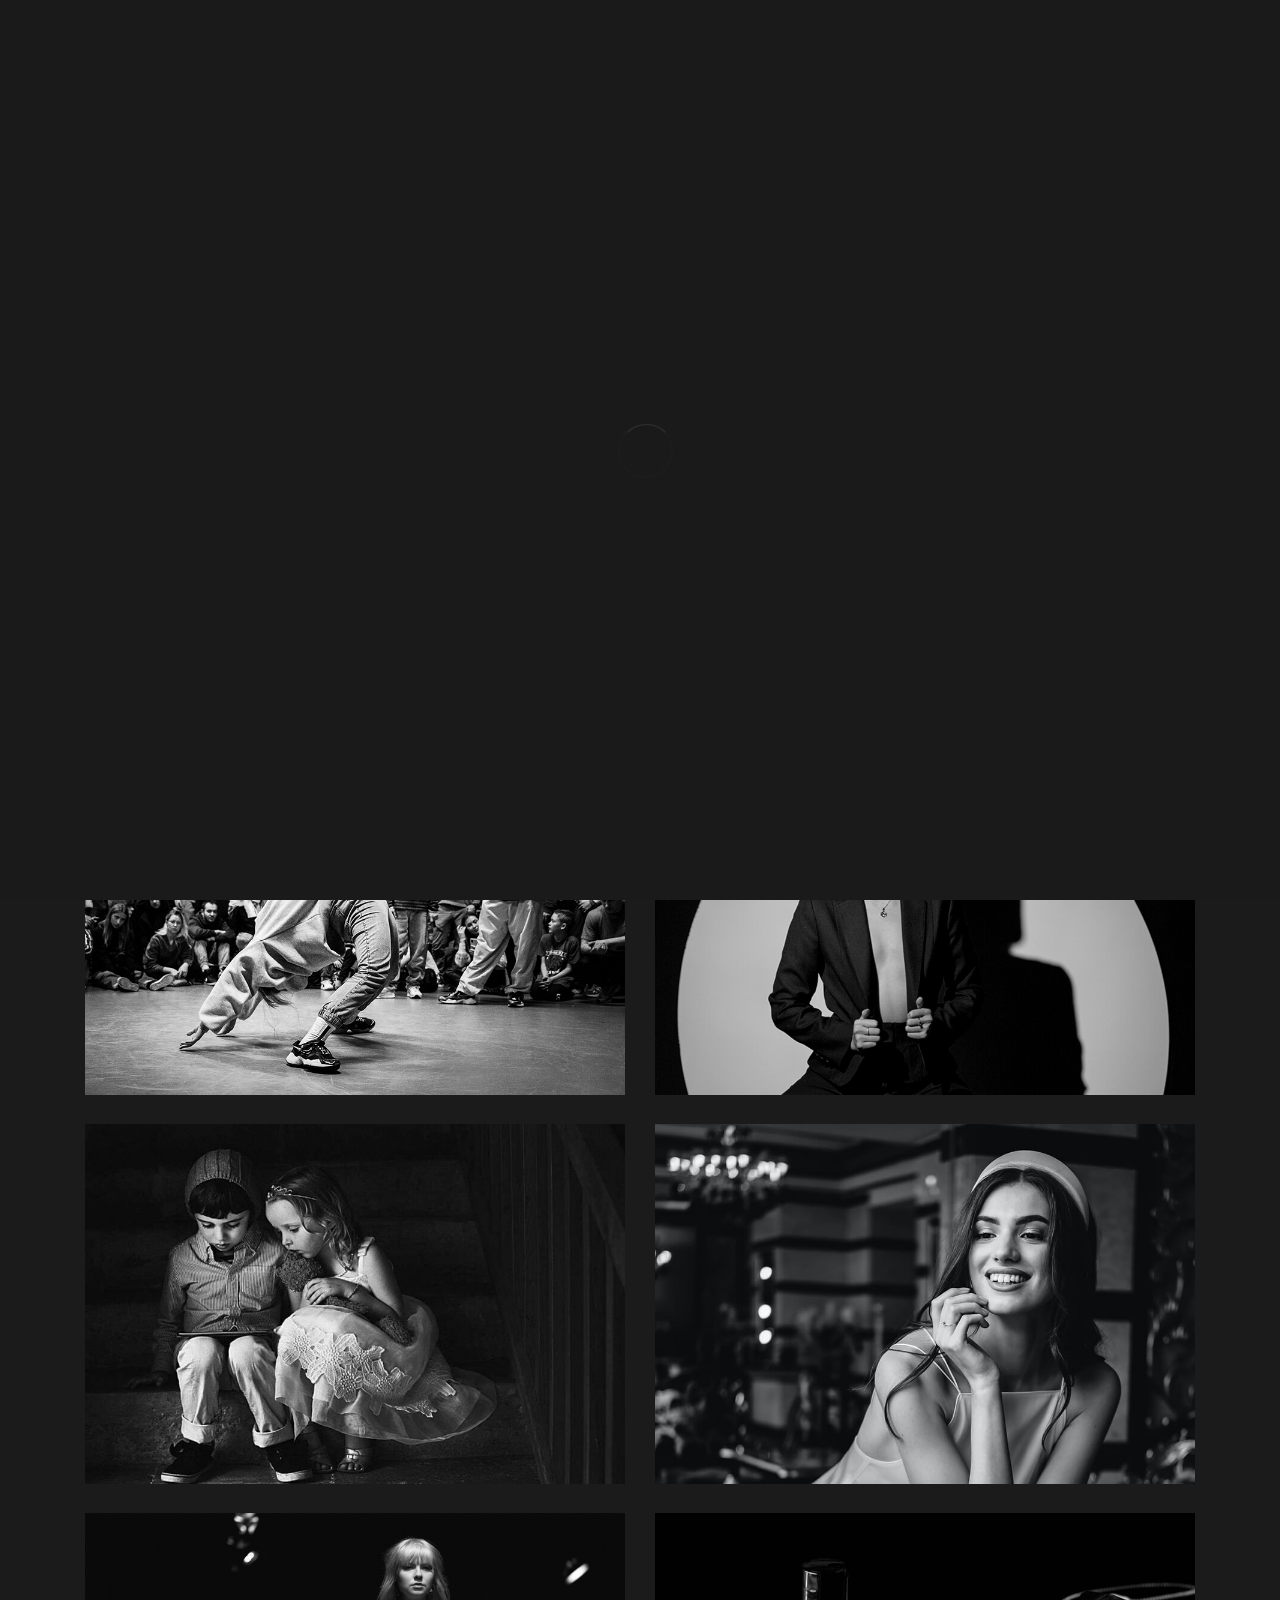
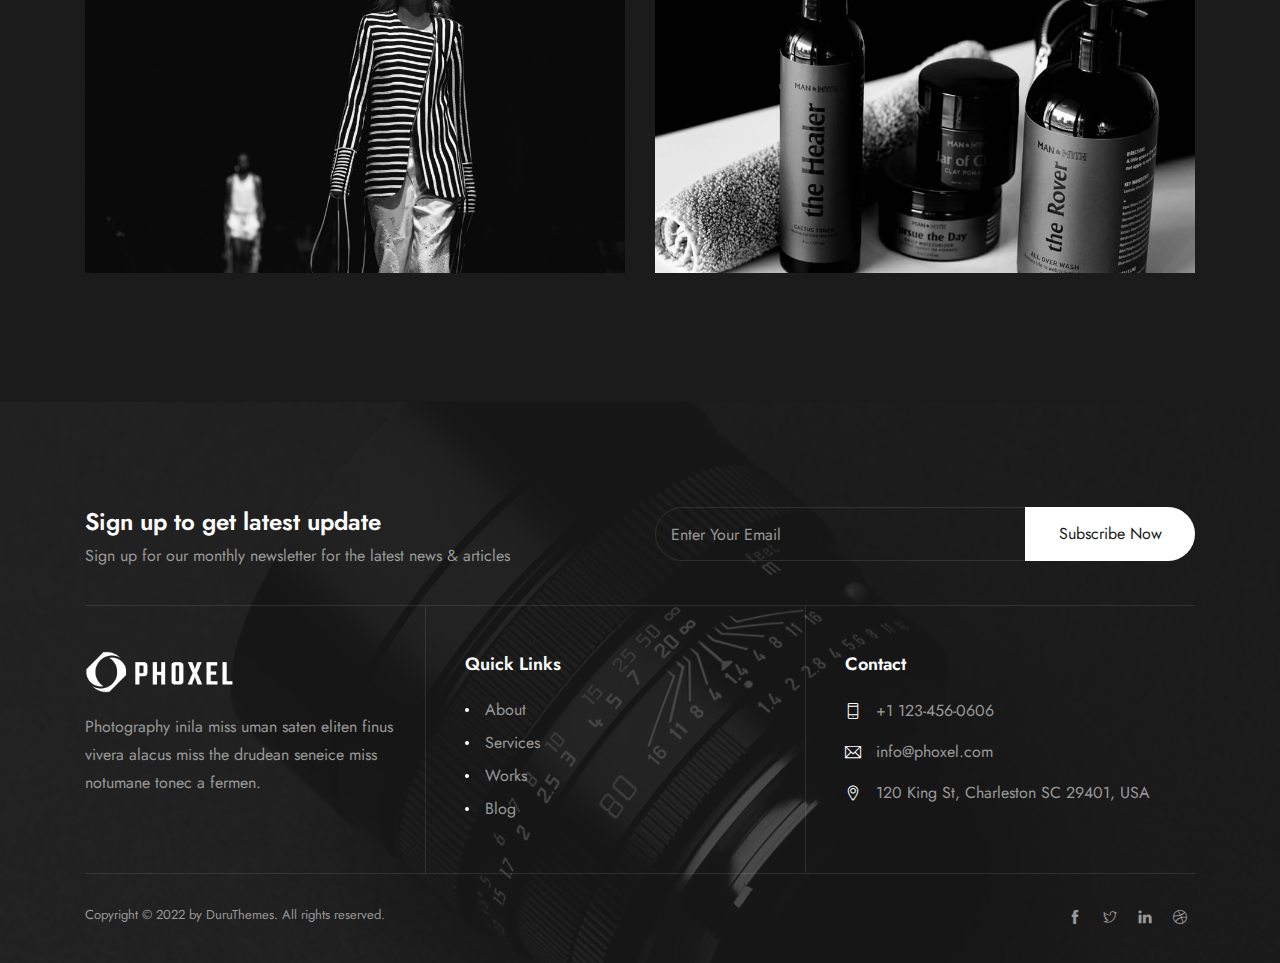
<file: gallery-02.html>
<!DOCTYPE html>
<html lang="ru">
<head>
    <meta charset="utf-8">
    <meta http-equiv="X-UA-Compatible" content="IE=edge" />
    <meta name="viewport" content="width=device-width, initial-scale=1, maximum-scale=1" />
     <title>PHOXEL</title>
    <link rel="shortcut icon" href="img/favicon.png" />
    <link rel="stylesheet" href="https://fonts.googleapis.com/css2?family=Jost:ital,wght@0,300;0,400;0,500;0,600;0,700;1,400&display=swap">
    <link rel="stylesheet" href="css/plugins.css" />
    <link rel="stylesheet" href="css/style.css" />
<body>
    <!-- Preloader -->
    <div class="preloader-bg"></div>
    <div id="preloader">
        <div id="preloader-status">
            <div class="preloader-position loader"> <span></span> </div>
        </div>
    </div>
    <!-- Progress scroll totop -->
    <div class="progress-wrap cursor-pointer">
        <svg class="progress-circle svg-content" width="100%" height="100%" viewBox="-1 -1 102 102">
            <path d="M50,1 a49,49 0 0,1 0,98 a49,49 0 0,1 0,-98" />
        </svg>
    </div>
    <!-- Navbar -->
    <nav class="navbar navbar-expand-lg">
        <div class="container">
            <!-- Logo -->
            <a class="logo" href="index.html"> <img src="img/logo.png" alt=""> </a>
            <button class="navbar-toggler" type="button" data-toggle="collapse" data-target="#navbarSupportedContent" aria-controls="navbarSupportedContent" aria-expanded="false" aria-label="Toggle navigation"> <span class="icon-bar"><i class="ti-line-double"></i></span> </button>
            <!-- Navbar links -->
            <div class="collapse navbar-collapse" id="navbarSupportedContent">
                <ul class="navbar-nav ml-auto">
                    <li class="nav-item"><a class="nav-link" href="index.html">Home</a></li>
                    <li class="nav-item"><a class="nav-link" href="about.html">About</a></li>
                    <li class="nav-item"><a class="nav-link" href="services.html">Services</a></li>
                    <li class="nav-item"><a class="nav-link" href="works.html">Works</a></li>
                    <li class="nav-item dropdown"> <span class="nav-link active"> Gallery <i class="ti-angle-down"></i></span>
                        <ul class="dropdown-menu last">
                            <li class="dropdown-item"><a href="gallery-01.html">Gallery 01</a></li>
                            <li class="dropdown-item active"><a href="gallery-02.html">Gallery 02</a></li>
                            <li class="dropdown-item"><a href="video-gallery.html">Gallery 03</a></li>
                        </ul>
                    </li>
                    <li class="nav-item"><a class="nav-link" href="blog.html">Blog</a></li>
                    <li class="nav-item"><a class="nav-link" href="contact.html">Contact</a></li>
                </ul>
            </div>
        </div>
    </nav>
    <!-- Header Banner -->
    <section class="banner-header banner-img banner-img-top section-padding valign bg-img bg-fixed banner-overlay" data-overlay-darkgray="1" data-background="img/banner/7.jpg">
        <div class="container">
            <div class="row">
                <div class="col-md-5">
                    <h1>Gallery 02</h1>
                    <hr class="border-1">
                    <p>Fusceler mollis augue sit amet hendrerit vestibulum uisteyer the miss duru viventa enenatis lacus.</p>
                </div>
            </div>
        </div>
    </section>
    <!--  Gallery -->
    <section class="section-padding bg-black">
            <div class="container">
                <div class="row">
                    <div class="col-md-6 gallery-item">
                        <a href="img/works/e2.jpg" title="Event" class="img-zoom">
                            <div class="gallery-box">
                                <div class="gallery-img"> <img src="img/works/e2.jpg" class="img-fluid mx-auto d-block" alt="work-img"> </div>
                            </div>
                        </a>
                    </div>
                    <div class="col-md-6 gallery-item">
                        <a href="img/works/f1.jpg" title="Fashion" class="img-zoom">
                            <div class="gallery-box">
                                <div class="gallery-img"> <img src="img/works/f1.jpg" class="img-fluid mx-auto d-block" alt="work-img"> </div>
                            </div>
                        </a>
                    </div>
                    <div class="col-md-6 gallery-item">
                        <a href="img/works/p1.jpg" title="Personal" class="img-zoom">
                            <div class="gallery-box">
                                <div class="gallery-img"> <img src="img/works/p1.jpg" class="img-fluid mx-auto d-block" alt="work-img"> </div>
                            </div>
                        </a>
                    </div>
                    <div class="col-md-6 gallery-item">
                        <a href="img/works/w1.jpg" title="Wedding" class="img-zoom">
                            <div class="gallery-box">
                                <div class="gallery-img"> <img src="img/works/w1.jpg" class="img-fluid mx-auto d-block" alt="work-img"> </div>
                            </div>
                        </a>
                    </div>
                    <div class="col-md-6 gallery-item">
                        <a href="img/works/f2.jpg" title="Fashion" class="img-zoom">
                            <div class="gallery-box">
                                <div class="gallery-img"> <img src="img/works/f2.jpg" class="img-fluid mx-auto d-block" alt="work-img"> </div>
                            </div>
                        </a>
                    </div>
                    <div class="col-md-6 gallery-item">
                        <a href="img/works/p3.jpg" title="Product" class="img-zoom">
                            <div class="gallery-box">
                                <div class="gallery-img"> <img src="img/works/p3.jpg" class="img-fluid mx-auto d-block" alt="work-img"> </div>
                            </div>
                        </a>
                    </div>
                </div>
            </div>
        </section>
    <!-- Footer -->
    <footer class="footer clearfix" data-overlay-darkgray="8">
        <div class="container">
            <!-- First footer -->
            <div class="first-footer">
                <div class="row">
                    <div class="col-md-6 widget-area">
                        <h3>Sign up to get latest update</h3>
                        <p>Sign up for our monthly newsletter for the latest news &amp; articles</p>
                    </div>
                    <div class="col-md-6 widget-area">
                        <form id="subscribe-form" class="newsletter-form" method="post" action="#" data-mailchimp="true">
                            <div class="mailchimp-inputbox clearfix" id="subscribe-content">
                                <p>
                                    <input type="email" name="email" placeholder="Enter Your Email" required>
                                </p>
                                <p>
                                    <button class="submit ttm-btn ttm-btn-size-md ttm-btn-shape-squar ttm-btn-style-fill ttm-btn-color-skincolor" type="submit">Subscribe Now</button>
                                </p>
                            </div>
                            <div id="subscribe-msg"></div>
                        </form>
                    </div>
                </div>
            </div>
            <!-- Second footer -->
            <div class="second-footer">
                <div class="row">
                    <div class="col-md-4 widget-area">
                        <div class="widget clearfix">
                            <div class="footer-logo"> <img class="img-fluid" src="img/logo.png" alt=""> </div>
                            <div class="widget-text">
                                <p>Photography inila miss uman saten eliten finus vivera alacus miss the drudean seneice miss notumane tonec a fermen.</p>
                            </div>
                        </div>
                    </div>
                    <div class="col-md-4 widget-area">
                        <div class="widget clearfix usful-links">
                            <h3 class="widget-title">Quick Links</h3>
                            <ul>
                                <li><a href="about.html">About</a></li>
                                <li><a href="services.html">Services</a></li>
                                <li><a href="works.html">Works</a></li>
                                <li><a href="blog.html">Blog</a></li>
                            </ul>
                        </div>
                    </div>
                    <div class="col-md-4 widget-area">
                        <div class="widget clearfix">
                            <h3 class="widget-title">Contact</h3>
                            <div class="featured-icon-box icon-align-before-content icon-ver_align-top style1">
                                <div class="featured-icon">
                                    <div class="ttm-icon ttm-icon_element-onlytxt ttm-icon_element-color-skincolor ttm-icon_element-size-xs"> <i class="ti-mobile"></i> </div>
                                </div>
                                <div class="featured-content">
                                    <div class="featured-desc">
                                        <p>+1 123-456-0606</p>
                                    </div>
                                </div>
                            </div>
                            <div class="featured-icon-box icon-align-before-content icon-ver_align-top style1">
                                <div class="featured-icon">
                                    <div class="ttm-icon ttm-icon_element-onlytxt ttm-icon_element-color-skincolor ttm-icon_element-size-xs"> <i class="ti-email"></i> </div>
                                </div>
                                <div class="featured-content">
                                    <div class="featured-desc">
                                        <p>info@phoxel.com</p>
                                    </div>
                                </div>
                            </div>
                            <div class="featured-icon-box icon-align-before-content icon-ver_align-top style1">
                                <div class="featured-icon">
                                    <div class="ttm-icon ttm-icon_element-onlytxt ttm-icon_element-color-skincolor ttm-icon_element-size-xs"> <i class="ti-location-pin"></i> </div>
                                </div>
                                <div class="featured-content">
                                    <div class="featured-desc">
                                        <p>120 King St, Charleston SC 29401, USA</p>
                                    </div>
                                </div>
                            </div>
                        </div>
                    </div>
                </div>
            </div>
            <!-- Bottom footer -->
            <div class="bottom-footer-text">
                <div class="row copyright">
                    <div class="col-md-8">
                        <p class="mb-0">Copyright © 2022 by <a href="#">DuruThemes</a>. All rights reserved.</p>
                    </div>
                    <div class="col-md-4">
                        <div class="social-icons">
                            <ul class="list-inline">
                                <li><a href="#"><i class="ti-facebook"></i></a></li>
                                <li><a href="#"><i class="ti-twitter"></i></a></li>
                                <li><a href="#"><i class="ti-linkedin"></i></a></li>
                                <li><a href="#"><i class="ti-dribbble"></i></a></li>
                            </ul>
                        </div>
                    </div>
                </div>
            </div>
        </div>
    </footer>
    <!-- jQuery -->
    <script src="js/jquery-3.6.0.min.js"></script>
    <script src="js/jquery-migrate-3.0.0.min.js"></script>
    <script src="js/modernizr-2.6.2.min.js"></script>
    <script src="js/imagesloaded.pkgd.min.js"></script>
    <script src="js/jquery.isotope.v3.0.2.js"></script>
    <script src="js/popper.min.js"></script>
    <script src="js/bootstrap.min.js"></script>
    <script src="js/scrollIt.min.js"></script>
    <script src="js/jquery.waypoints.min.js"></script>
    <script src="js/owl.carousel.min.js"></script>
    <script src="js/jquery.stellar.min.js"></script>
    <script src="js/jquery.magnific-popup.js"></script>
    <script src="js/YouTubePopUp.js"></script>
    <script src="js/custom.js"></script>
</body>
</html>
</file>
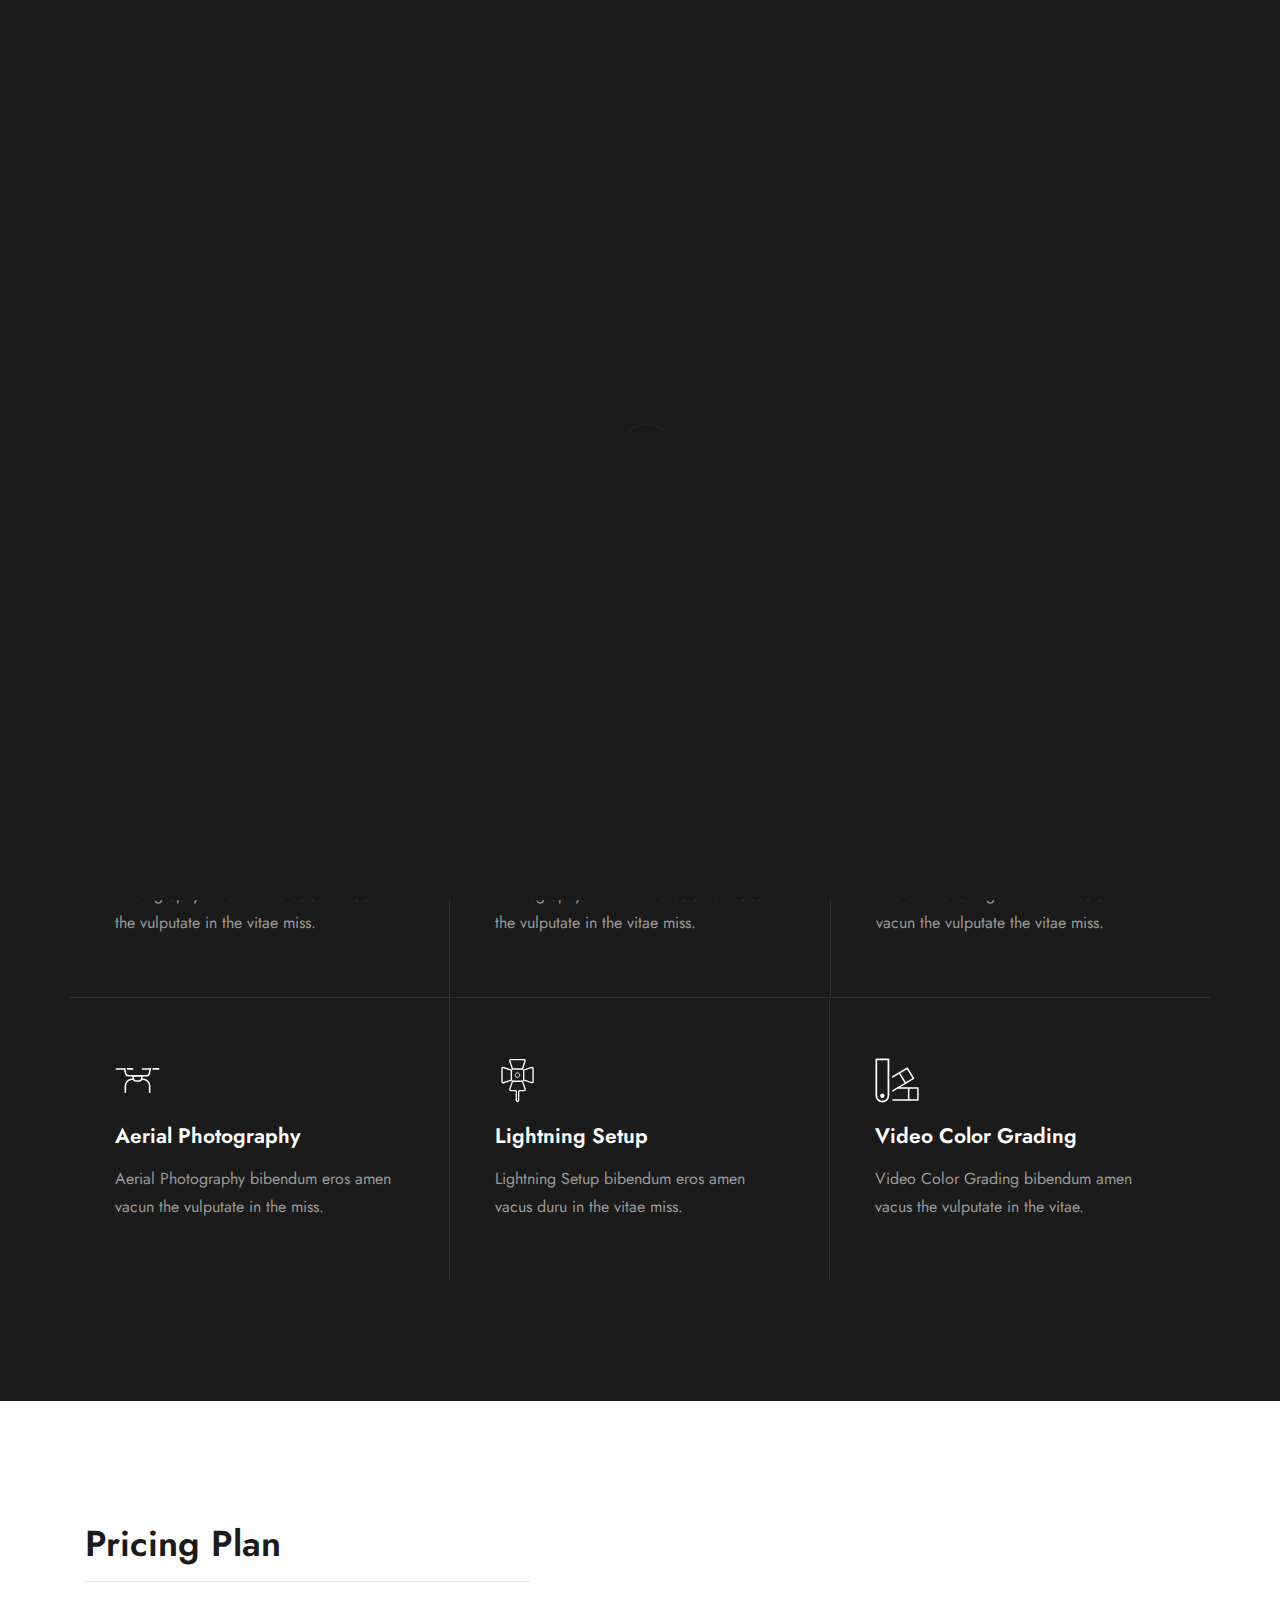
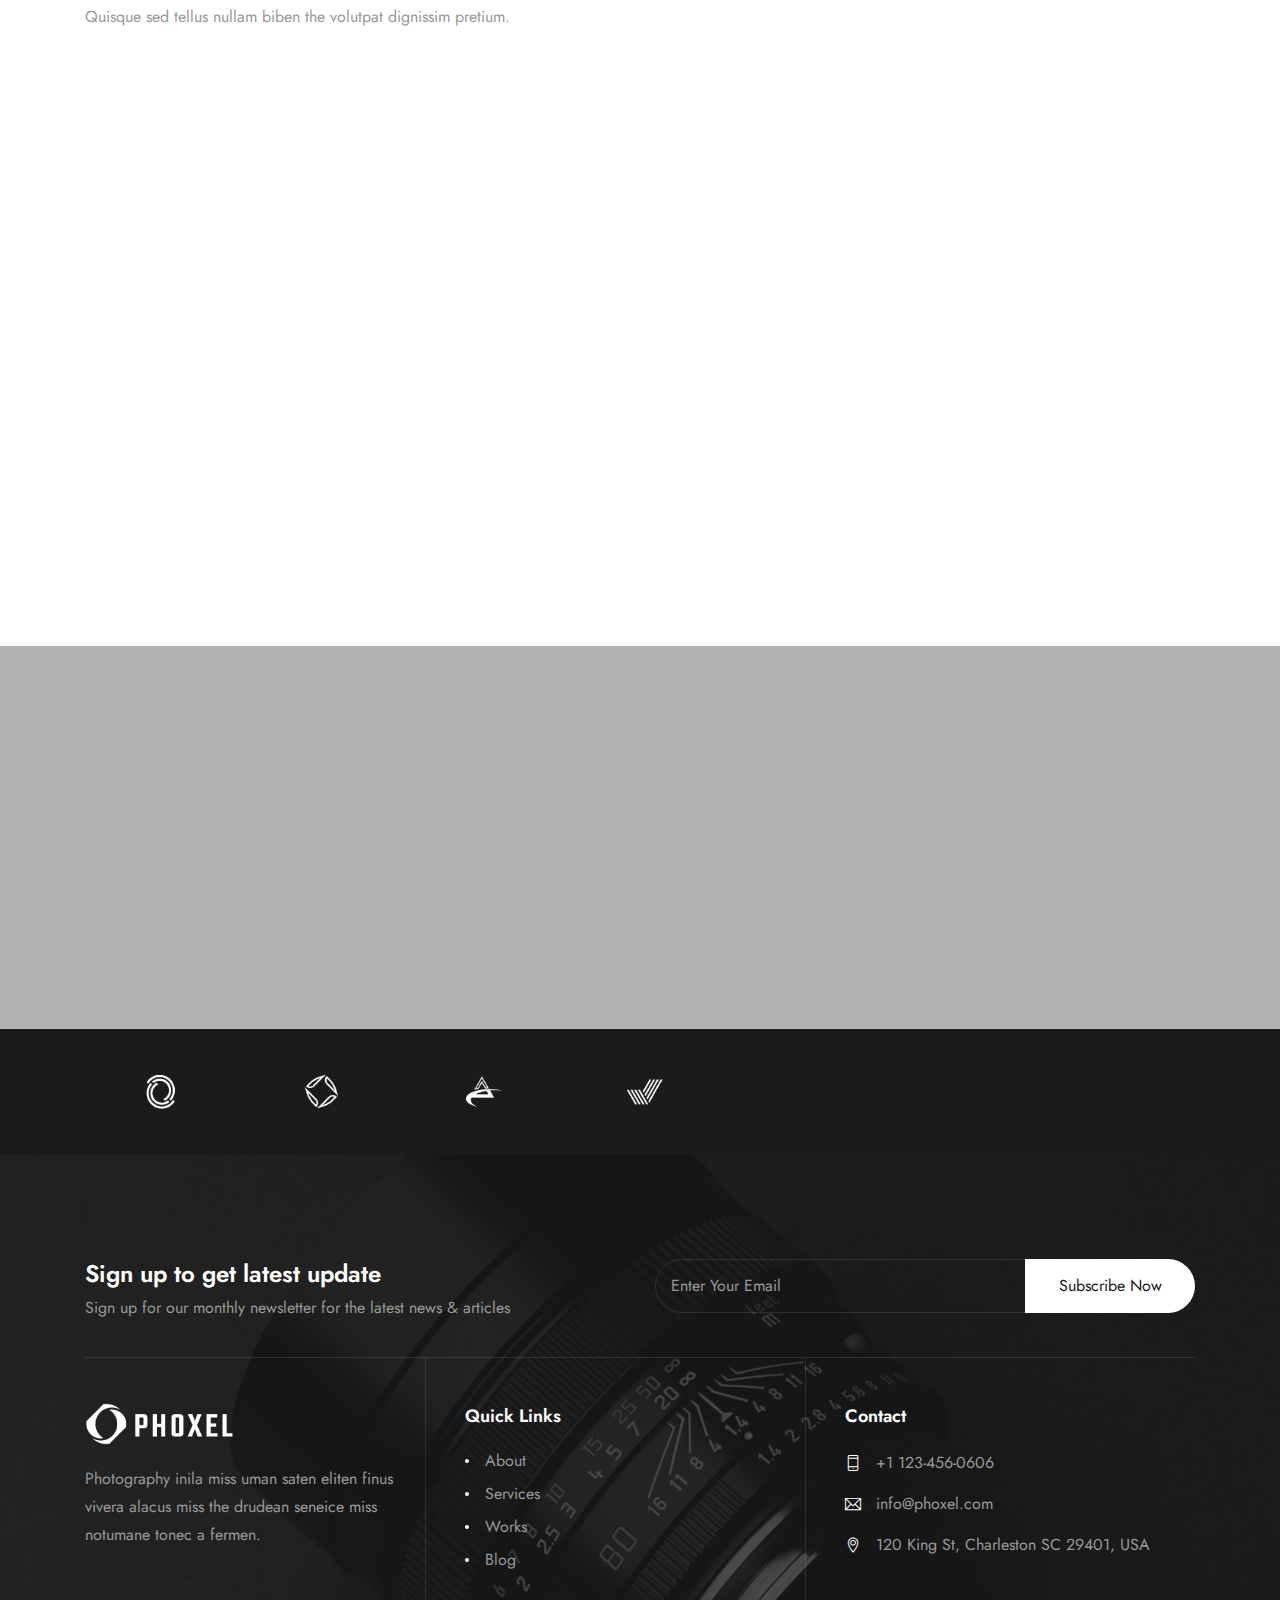
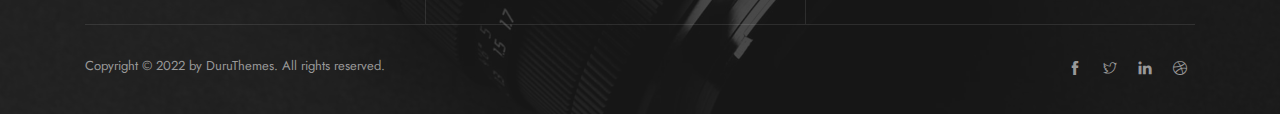
<file: services.html>
<!DOCTYPE html>
<html lang="ru">
<head>
    <meta charset="utf-8">
    <meta http-equiv="X-UA-Compatible" content="IE=edge" />
    <meta name="viewport" content="width=device-width, initial-scale=1, maximum-scale=1" />
    <title>PHOXEL</title>
    <link rel="shortcut icon" href="img/favicon.png" />
    <link rel="stylesheet" href="https://fonts.googleapis.com/css2?family=Jost:ital,wght@0,300;0,400;0,500;0,600;0,700;1,400&display=swap">
    <link rel="stylesheet" href="css/plugins.css" />
    <link rel="stylesheet" href="css/style.css" />
<body>
    <!-- Preloader -->
    <div class="preloader-bg"></div>
    <div id="preloader">
        <div id="preloader-status">
            <div class="preloader-position loader"> <span></span> </div>
        </div>
    </div>
    <!-- Progress scroll totop -->
    <div class="progress-wrap cursor-pointer">
        <svg class="progress-circle svg-content" width="100%" height="100%" viewBox="-1 -1 102 102">
            <path d="M50,1 a49,49 0 0,1 0,98 a49,49 0 0,1 0,-98" />
        </svg>
    </div>
    <!-- Navbar -->
    <nav class="navbar navbar-expand-lg">
        <div class="container">
            <!-- Logo -->
            <a class="logo" href="index.html"> <img src="img/logo.png" alt=""> </a>
            <button class="navbar-toggler" type="button" data-toggle="collapse" data-target="#navbarSupportedContent" aria-controls="navbarSupportedContent" aria-expanded="false" aria-label="Toggle navigation"> <span class="icon-bar"><i class="ti-line-double"></i></span> </button>
            <!-- Navbar links -->
            <div class="collapse navbar-collapse" id="navbarSupportedContent">
                <ul class="navbar-nav ml-auto">
                    <li class="nav-item"><a class="nav-link" href="index.html">Home</a></li>
                    <li class="nav-item"><a class="nav-link" href="about.html">About</a></li>
                    <li class="nav-item"><a class="nav-link active" href="services.html">Services</a></li>
                    <li class="nav-item"><a class="nav-link" href="works.html">Works</a></li>
                    <li class="nav-item dropdown"> <span class="nav-link"> Gallery <i class="ti-angle-down"></i></span>
                        <ul class="dropdown-menu last">
                            <li class="dropdown-item"><a href="gallery-01.html">Gallery 01</a></li>
                            <li class="dropdown-item"><a href="gallery-02.html">Gallery 02</a></li>
                            <li class="dropdown-item"><a href="video-gallery.html">Gallery 03</a></li>
                        </ul>
                    </li>
                    <li class="nav-item"><a class="nav-link" href="blog.html">Blog</a></li>
                    <li class="nav-item"><a class="nav-link" href="contact.html">Contact</a></li>
                </ul>
            </div>
        </div>
    </nav>
    <!-- Header Banner -->
    <section class="banner-header banner-img section-padding valign bg-img bg-fixed banner-overlay" data-overlay-darkgray="4" data-background="img/banner/4.jpg">
        <div class="container">
            <div class="row">
                <div class="col-md-5 text-left caption">
                    <h1>My Services</h1>
                    <hr class="border-1">
                    <p>Praesent sed nisl ullamcorper, viverra magna the finibus viventa ipsum eros amet vacun in the vitae miss.</p>
                </div>
            </div>
        </div>
    </section>
    <!-- Services -->
    <section class="services section-padding bg-black">
        <div class="container">
            <div class="row">
                <div class="col-md-4 border-1">
                    <div class="item"> <img src="img/icons/icon-1.svg" alt="">
                        <h5>Photography</h5>
                        <p>Photography bibendum eros amet vacun the vulputate in the vitae miss.</p>
                    </div>
                </div>
                <div class="col-md-4 border-2">
                    <div class="item"> <img src="img/icons/icon-2.svg" alt="">
                        <h5>Videography</h5>
                        <p>Videography bibendum eros amen vacun the vulputate in the vitae miss.</p>
                    </div>
                </div>
                <div class="col-md-4 border-3">
                    <div class="item"> <img src="img/icons/icon-3.svg" alt="">
                        <h5>Photo Retouching</h5>
                        <p>Photo Retouching bibenum eros amen vacun the vulputate the vitae miss.</p>
                    </div>
                </div>
                <div class="col-md-4 border-4">
                    <div class="item"> <img src="img/icons/icon-4.svg" alt="">
                        <h5>Aerial Photography</h5>
                        <p>Aerial Photography bibendum eros amen vacun the vulputate in the miss.</p>
                    </div>
                </div>
                <div class="col-md-4 border-5">
                    <div class="item"> <img src="img/icons/icon-5.svg" alt="">
                        <h5>Lightning Setup</h5>
                        <p>Lightning Setup bibendum eros amen vacus duru in the vitae miss.</p>
                    </div>
                </div>
                <div class="col-md-4 border-6">
                    <div class="item"> <img src="img/icons/icon-6.svg" alt="">
                        <h5>Video Color Grading</h5>
                        <p>Video Color Grading bibendum amen vacus the vulputate in the vitae.</p>
                    </div>
                </div>
            </div>
        </div>
    </section>
    <!-- Pricing -->
    <section class="annie-pricing section-padding">
        <div class="container">
            <div class="row">
                <div class="col-md-5 mb-20">
                    <h2 class="section-title">Pricing Plan</h2>
                    <hr class="border-2">
                    <p class="section-title2">Quisque sed tellus nullam biben the volutpat dignissim pretium.</p>
                </div>
            </div>
            <div class="row">
                <div class="col-md-4">
                    <div class="price-box animate-box" data-animate-effect="fadeInUp">
                        <div class="price-box-inner img-grayscale" style="background-image: url(img/pricing/1.jpg)">
                            <ul>
                                <li class="pricing-title">
                                    <h3 class="pricing-pt-title">Standart</h3>
                                </li>
                                <li class="pricing-prices"> <sup class="pricing-dolar">$</sup> <span class="pricing-price">300</span> </li>
                                <li class="pricing-content">
                                    <ul>
                                        <li>3 Hours Session</li>
                                        <li>Photo Editing</li>
                                        <li>50 Digital Images</li>
                                        <li>Online Gallery</li>
                                    </ul>
                                </li>
                            </ul>
                        </div>
                    </div>
                </div>
                <div class="col-md-4">
                    <div class="price-box animate-box" data-animate-effect="fadeInUp">
                        <div class="price-box-inner" style="background-image: url(img/pricing/2.jpg)">
                            <ul>
                                <li class="pricing-title">
                                    <h3 class="pricing-pt-title">Premium</h3>
                                </li>
                                <li class="pricing-prices"> <sup class="pricing-dolar">$</sup> <span class="pricing-price">450</span> </li>
                                <li class="pricing-content">
                                    <ul>
                                        <li>6 Hours Session</li>
                                        <li>Photo Editing</li>
                                        <li>100 Digital Images</li>
                                        <li>Online Gallery</li>
                                    </ul>
                                </li>
                            </ul>
                        </div>
                    </div>
                </div>
                <div class="col-md-4">
                    <div class="price-box animate-box" data-animate-effect="fadeInUp">
                        <div class="price-box-inner" style="background-image: url(img/pricing/3.jpg)">
                            <ul>
                                <li class="pricing-title">
                                    <h3 class="pricing-pt-title">Platinum</h3>
                                </li>
                                <li class="pricing-prices"> <sup class="pricing-dolar">$</sup> <span class="pricing-price">750</span> </li>
                                <li class="pricing-content">
                                    <ul>
                                        <li>12 Hours Session</li>
                                        <li>Photo Editing</li>
                                        <li>250 Digital Images</li>
                                        <li>Online Gallery</li>
                                    </ul>
                                </li>
                            </ul>
                        </div>
                    </div>
                </div>
            </div>
        </div>
    </section>
    <!-- Testiominals -->
    <section class="testimonials">
        <div class="background bg-img bg-fixed section-padding pb-0" data-background="img/banner/2.jpg" data-overlay-dark="3">
            <div class="container">
                <div class="row">
                    <!-- Work together -->
                    <div class="col-md-6 mb-30 animate-box" data-animate-effect="fadeInUp">
                        <h5>Need help with professional photography? Let's work together!</h5> <a href="contact.html" class="button-tersiyer">Contact me</a>
                    </div>
                    <!-- Testiominals -->
                    <div class="col-md-5 offset-md-1 animate-box" data-animate-effect="fadeInUp">
                        <div class="testimonials-box">
                            <div class="owl-carousel owl-theme">
                                <div class="item"> <span class="quote"><img src="img/quot.png" alt=""></span>
                                    <p class="v-border">Photographers viverra tristique duis vitae dias the nesue niva aestan ateuene artines duruna setlie suscipe fermen. Quisque sed tellus man lorem nullam dururana tortor felis porta.</p>
                                    <div class="info">
                                        <div class="author-img"> <img src="img/team/1.jpg" alt=""> </div>
                                        <div class="cont">
                                            <h6>Jason Brown</h6> <span>Project Owner</span>
                                        </div>
                                    </div>
                                </div>
                                <div class="item"> <span class="quote">
                                        <img src="img/quot.png" alt="">
                                    </span>
                                    <p class="v-border">Photographers viverra tristique duis vitae dias the nesue niva aestan ateuene artines duruna setlie suscipe fermen. Quisque sed tellus man lorem nullam dururana tortor felis porta.</p>
                                    <div class="info">
                                        <div class="author-img"> <img src="img/team/2.jpg" alt=""> </div>
                                        <div class="cont">
                                            <h6>Emily White</h6> <span>Project Owner</span>
                                        </div>
                                    </div>
                                </div>
                            </div>
                        </div>
                    </div>
                </div>
            </div>
        </div>
    </section>
    <!-- Clients -->
    <section class="clients">
        <div class="container">
            <div class="row">
                <div class="col-md-7 owl-carousel owl-theme">
                    <div class="clients-logo">
                        <a href="#0"><img src="img/clients/1.png" alt=""></a>
                    </div>
                    <div class="clients-logo">
                        <a href="#0"><img src="img/clients/2.png" alt=""></a>
                    </div>
                    <div class="clients-logo">
                        <a href="#0"><img src="img/clients/3.png" alt=""></a>
                    </div>
                    <div class="clients-logo">
                        <a href="#0"><img src="img/clients/4.png" alt=""></a>
                    </div>
                    <div class="clients-logo">
                        <a href="#0"><img src="img/clients/5.png" alt=""></a>
                    </div>
                    <div class="clients-logo">
                        <a href="#0"><img src="img/clients/6.png" alt=""></a>
                    </div>
                </div>
            </div>
        </div>
    </section>
    <!-- Footer -->
    <footer class="footer clearfix" data-overlay-darkgray="8">
        <div class="container">
            <!-- First footer -->
            <div class="first-footer">
                <div class="row">
                    <div class="col-md-6 widget-area">
                        <h3>Sign up to get latest update</h3>
                        <p>Sign up for our monthly newsletter for the latest news &amp; articles</p>
                    </div>
                    <div class="col-md-6 widget-area">
                        <form id="subscribe-form" class="newsletter-form" method="post" action="#" data-mailchimp="true">
                            <div class="mailchimp-inputbox clearfix" id="subscribe-content">
                                <p>
                                    <input type="email" name="email" placeholder="Enter Your Email" required>
                                </p>
                                <p>
                                    <button class="submit ttm-btn ttm-btn-size-md ttm-btn-shape-squar ttm-btn-style-fill ttm-btn-color-skincolor" type="submit">Subscribe Now</button>
                                </p>
                            </div>
                            <div id="subscribe-msg"></div>
                        </form>
                    </div>
                </div>
            </div>
            <!-- Second footer -->
            <div class="second-footer">
                <div class="row">
                    <div class="col-md-4 widget-area">
                        <div class="widget clearfix">
                            <div class="footer-logo"> <img class="img-fluid" src="img/logo.png" alt=""> </div>
                            <div class="widget-text">
                                <p>Photography inila miss uman saten eliten finus vivera alacus miss the drudean seneice miss notumane tonec a fermen.</p>
                            </div>
                        </div>
                    </div>
                    <div class="col-md-4 widget-area">
                        <div class="widget clearfix usful-links">
                            <h3 class="widget-title">Quick Links</h3>
                            <ul>
                                <li><a href="about.html">About</a></li>
                                <li><a href="services.html">Services</a></li>
                                <li><a href="works.html">Works</a></li>
                                <li><a href="blog.html">Blog</a></li>
                            </ul>
                        </div>
                    </div>
                    <div class="col-md-4 widget-area">
                        <div class="widget clearfix">
                            <h3 class="widget-title">Contact</h3>
                            <div class="featured-icon-box icon-align-before-content icon-ver_align-top style1">
                                <div class="featured-icon">
                                    <div class="ttm-icon ttm-icon_element-onlytxt ttm-icon_element-color-skincolor ttm-icon_element-size-xs"> <i class="ti-mobile"></i> </div>
                                </div>
                                <div class="featured-content">
                                    <div class="featured-desc">
                                        <p>+1 123-456-0606</p>
                                    </div>
                                </div>
                            </div>
                            <div class="featured-icon-box icon-align-before-content icon-ver_align-top style1">
                                <div class="featured-icon">
                                    <div class="ttm-icon ttm-icon_element-onlytxt ttm-icon_element-color-skincolor ttm-icon_element-size-xs"> <i class="ti-email"></i> </div>
                                </div>
                                <div class="featured-content">
                                    <div class="featured-desc">
                                        <p>info@phoxel.com</p>
                                    </div>
                                </div>
                            </div>
                            <div class="featured-icon-box icon-align-before-content icon-ver_align-top style1">
                                <div class="featured-icon">
                                    <div class="ttm-icon ttm-icon_element-onlytxt ttm-icon_element-color-skincolor ttm-icon_element-size-xs"> <i class="ti-location-pin"></i> </div>
                                </div>
                                <div class="featured-content">
                                    <div class="featured-desc">
                                        <p>120 King St, Charleston SC 29401, USA</p>
                                    </div>
                                </div>
                            </div>
                        </div>
                    </div>
                </div>
            </div>
            <!-- Bottom footer -->
            <div class="bottom-footer-text">
                <div class="row copyright">
                    <div class="col-md-8">
                        <p class="mb-0">Copyright © 2022 by <a href="#">DuruThemes</a>. All rights reserved.</p>
                    </div>
                    <div class="col-md-4">
                        <div class="social-icons">
                            <ul class="list-inline">
                                <li><a href="#"><i class="ti-facebook"></i></a></li>
                                <li><a href="#"><i class="ti-twitter"></i></a></li>
                                <li><a href="#"><i class="ti-linkedin"></i></a></li>
                                <li><a href="#"><i class="ti-dribbble"></i></a></li>
                            </ul>
                        </div>
                    </div>
                </div>
            </div>
        </div>
    </footer>
    <!-- jQuery -->
    <script src="js/jquery-3.6.0.min.js"></script>
    <script src="js/jquery-migrate-3.0.0.min.js"></script>
    <script src="js/modernizr-2.6.2.min.js"></script>
    <script src="js/imagesloaded.pkgd.min.js"></script>
    <script src="js/jquery.isotope.v3.0.2.js"></script>
    <script src="js/popper.min.js"></script>
    <script src="js/bootstrap.min.js"></script>
    <script src="js/scrollIt.min.js"></script>
    <script src="js/jquery.waypoints.min.js"></script>
    <script src="js/owl.carousel.min.js"></script>
    <script src="js/jquery.stellar.min.js"></script>
    <script src="js/jquery.magnific-popup.js"></script>
    <script src="js/YouTubePopUp.js"></script>
    <script src="js/custom.js"></script>
</body>
</html>
</file>
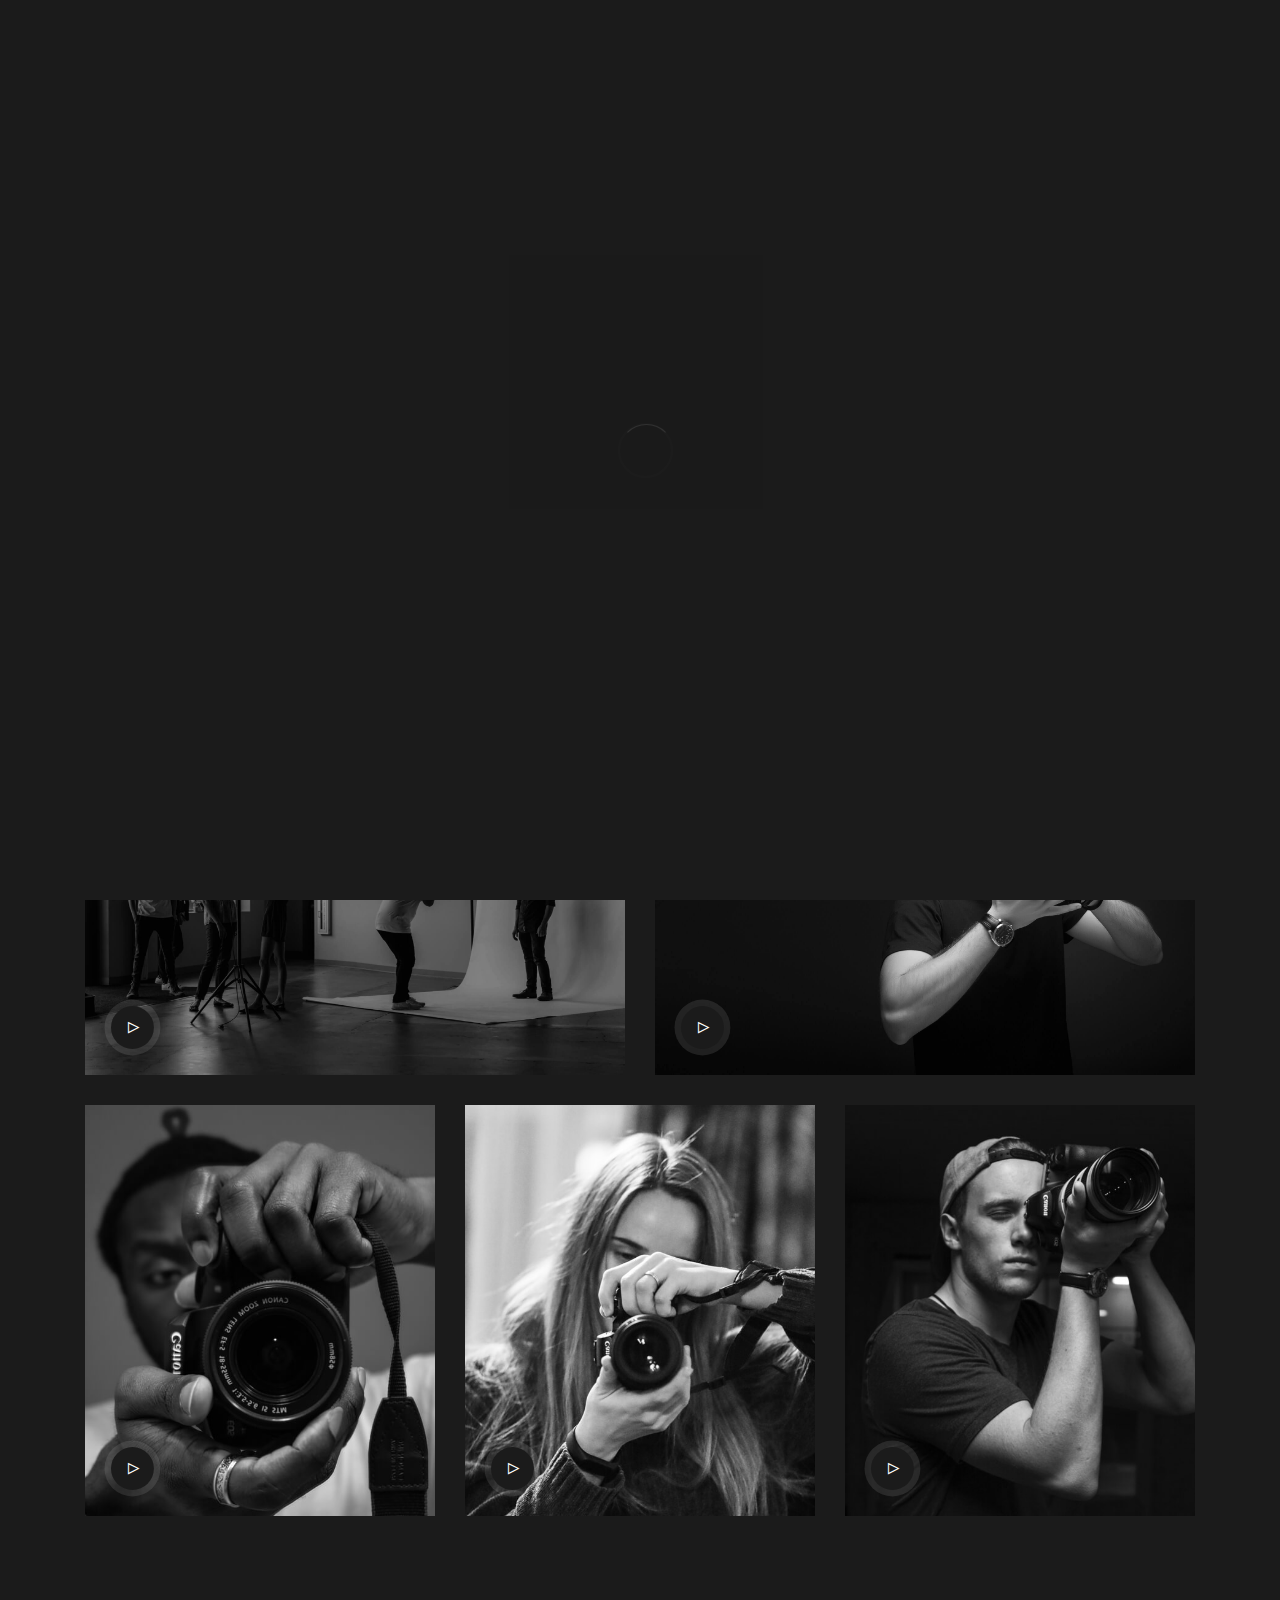
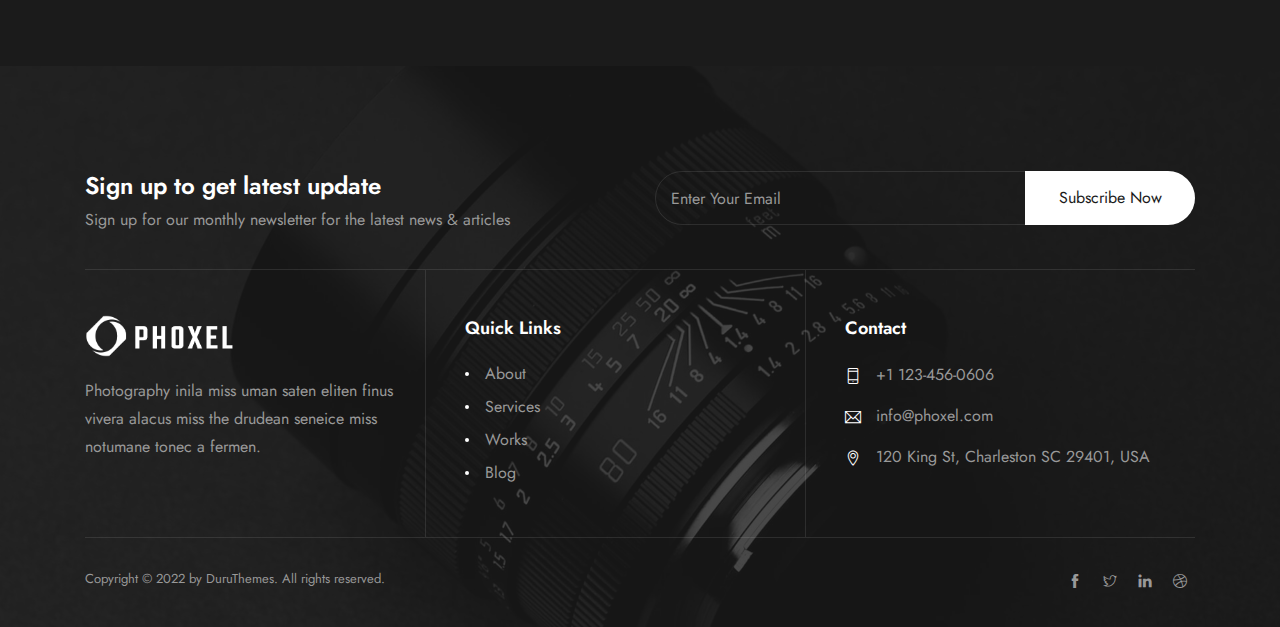
<file: video-gallery.html>
<!DOCTYPE html>
<html lang="ru">
<head>
    <meta charset="utf-8">
    <meta http-equiv="X-UA-Compatible" content="IE=edge" />
    <meta name="viewport" content="width=device-width, initial-scale=1, maximum-scale=1" />
     <title>PHOXEL</title>
    <link rel="shortcut icon" href="img/favicon.png" />
    <link rel="stylesheet" href="https://fonts.googleapis.com/css2?family=Jost:ital,wght@0,300;0,400;0,500;0,600;0,700;1,400&display=swap">
    <link rel="stylesheet" href="css/plugins.css" />
    <link rel="stylesheet" href="css/style.css" />
<body>
    <!-- Preloader -->
    <div class="preloader-bg"></div>
    <div id="preloader">
        <div id="preloader-status">
            <div class="preloader-position loader"> <span></span> </div>
        </div>
    </div>
    <!-- Progress scroll totop -->
    <div class="progress-wrap cursor-pointer">
        <svg class="progress-circle svg-content" width="100%" height="100%" viewBox="-1 -1 102 102">
            <path d="M50,1 a49,49 0 0,1 0,98 a49,49 0 0,1 0,-98" />
        </svg>
    </div>
    <!-- Navbar -->
    <nav class="navbar navbar-expand-lg">   
        <div class="container">
            <!-- Logo -->
            <a class="logo" href="index.html"> <img src="img/logo.png" alt=""> </a>
            <button class="navbar-toggler" type="button" data-toggle="collapse" data-target="#navbarSupportedContent" aria-controls="navbarSupportedContent" aria-expanded="false" aria-label="Toggle navigation"> <span class="icon-bar"><i class="ti-line-double"></i></span> </button>
            <!-- Navbar links -->
            <div class="collapse navbar-collapse" id="navbarSupportedContent">
                <ul class="navbar-nav ml-auto">
                    <li class="nav-item"><a class="nav-link" href="index.html">Home</a></li>
                    <li class="nav-item"><a class="nav-link" href="about.html">About</a></li>
                    <li class="nav-item"><a class="nav-link" href="services.html">Services</a></li>
                    <li class="nav-item"><a class="nav-link" href="works.html">Works</a></li>
                    <li class="nav-item dropdown"> <span class="nav-link active"> Gallery <i class="ti-angle-down"></i></span>
                        <ul class="dropdown-menu last">
                            <li class="dropdown-item"><a href="gallery-01.html">Gallery 01</a></li>
                            <li class="dropdown-item"><a href="gallery-02.html">Gallery 02</a></li>
                            <li class="dropdown-item active"><a href="video-gallery.html">Gallery 03</a></li>
                        </ul>
                    </li>
                    <li class="nav-item"><a class="nav-link" href="blog.html">Blog</a></li>
                    <li class="nav-item"><a class="nav-link" href="contact.html">Contact</a></li>
                </ul>
            </div>
        </div>
    </nav>
    <!-- Header Banner -->
    <section class="banner-header banner-img banner-img-top section-padding valign bg-img bg-fixed banner-overlay" data-overlay-darkgray="1" data-background="img/banner/7.jpg">
        <div class="container">
            <div class="row">
                <div class="col-md-5">
                    <h1>Video Gallery</h1>
                    <hr class="border-1">
                    <p>Fusceler mollis augue sit amet hendrerit vestibulum uisteyer the miss duru viventa enenatis lacus.</p>
                </div>
            </div>
        </div>
    </section>
    <!--  Video Gallery -->
    <section class="section-padding bg-black">
            <div class="container">
                <div class="row">
					<!-- 2 columns -->
					<div class="col-md-6">
						<div class="vid-area mb-30">
							<div class="vid-icon"> <img src="img/slider/1.jpg" alt="YouTube">
								<a class="video-gallery-button vid" href="https://vimeo.com/74295728"> <span class="video-gallery-polygon">
										<i class="ti-control-play"></i>
									</span> </a>
							</div>
						</div>
					</div>
					<div class="col-md-6">
						<div class="vid-area mb-30">
							<div class="vid-icon"> <img src="img/slider/2.jpg" alt="Vimeo">
								<a class="video-gallery-button vid" href="https://www.youtube.com/watch?v=ybso7mzV2hY"> <span class="video-gallery-polygon">
										<i class="ti-control-play"></i>
									</span> </a>
							</div>
						</div>
					</div>
					<!-- 3 columns -->
					<div class="col-md-4">
						<div class="vid-area mb-30">
							<div class="vid-icon"> <img src="img/team/1.jpg" alt="YouTube">
								<a class="video-gallery-button vid" href="https://vimeo.com/74295728"> <span class="video-gallery-polygon">
										<i class="ti-control-play"></i>
									</span> </a>
							</div>
						</div>
					</div>
					<div class="col-md-4">
						<div class="vid-area mb-30">
							<div class="vid-icon"> <img src="img/team/2.jpg" alt="YouTube">
								<a class="video-gallery-button vid" href="https://www.youtube.com/watch?v=ybso7mzV2hY"> <span class="video-gallery-polygon">
										<i class="ti-control-play"></i>
									</span> </a>
							</div>
						</div>
					</div>
					<div class="col-md-4">
						<div class="vid-area mb-30">
							<div class="vid-icon"> <img src="img/team/3.jpg" alt="YouTube">
								<a class="video-gallery-button vid" href="https://vimeo.com/74295728"> <span class="video-gallery-polygon">
										<i class="ti-control-play"></i>
									</span> </a>
							</div>
						</div>
					</div>
				</div>
            </div>
        </section>
    <!-- Footer -->
    <footer class="footer clearfix" data-overlay-darkgray="8">
        <div class="container">
            <!-- First footer -->
            <div class="first-footer">
                <div class="row">
                    <div class="col-md-6 widget-area">
                        <h3>Sign up to get latest update</h3>
                        <p>Sign up for our monthly newsletter for the latest news &amp; articles</p>
                    </div>
                    <div class="col-md-6 widget-area">
                        <form id="subscribe-form" class="newsletter-form" method="post" action="#" data-mailchimp="true">
                            <div class="mailchimp-inputbox clearfix" id="subscribe-content">
                                <p>
                                    <input type="email" name="email" placeholder="Enter Your Email" required>
                                </p>
                                <p>
                                    <button class="submit ttm-btn ttm-btn-size-md ttm-btn-shape-squar ttm-btn-style-fill ttm-btn-color-skincolor" type="submit">Subscribe Now</button>
                                </p>
                            </div>
                            <div id="subscribe-msg"></div>
                        </form>
                    </div>
                </div>
            </div>
            <!-- Second footer -->
            <div class="second-footer">
                <div class="row">
                    <div class="col-md-4 widget-area">
                        <div class="widget clearfix">
                            <div class="footer-logo"> <img class="img-fluid" src="img/logo.png" alt=""> </div>
                            <div class="widget-text">
                                <p>Photography inila miss uman saten eliten finus vivera alacus miss the drudean seneice miss notumane tonec a fermen.</p>
                            </div>
                        </div>
                    </div>
                    <div class="col-md-4 widget-area">
                        <div class="widget clearfix usful-links">
                            <h3 class="widget-title">Quick Links</h3>
                            <ul>
                                <li><a href="about.html">About</a></li>
                                <li><a href="services.html">Services</a></li>
                                <li><a href="works.html">Works</a></li>
                                <li><a href="blog.html">Blog</a></li>
                            </ul>
                        </div>
                    </div>
                    <div class="col-md-4 widget-area">
                        <div class="widget clearfix">
                            <h3 class="widget-title">Contact</h3>
                            <div class="featured-icon-box icon-align-before-content icon-ver_align-top style1">
                                <div class="featured-icon">
                                    <div class="ttm-icon ttm-icon_element-onlytxt ttm-icon_element-color-skincolor ttm-icon_element-size-xs"> <i class="ti-mobile"></i> </div>
                                </div>
                                <div class="featured-content">
                                    <div class="featured-desc">
                                        <p>+1 123-456-0606</p>
                                    </div>
                                </div>
                            </div>
                            <div class="featured-icon-box icon-align-before-content icon-ver_align-top style1">
                                <div class="featured-icon">
                                    <div class="ttm-icon ttm-icon_element-onlytxt ttm-icon_element-color-skincolor ttm-icon_element-size-xs"> <i class="ti-email"></i> </div>
                                </div>
                                <div class="featured-content">
                                    <div class="featured-desc">
                                        <p>info@phoxel.com</p>
                                    </div>
                                </div>
                            </div>
                            <div class="featured-icon-box icon-align-before-content icon-ver_align-top style1">
                                <div class="featured-icon">
                                    <div class="ttm-icon ttm-icon_element-onlytxt ttm-icon_element-color-skincolor ttm-icon_element-size-xs"> <i class="ti-location-pin"></i> </div>
                                </div>
                                <div class="featured-content">
                                    <div class="featured-desc">
                                        <p>120 King St, Charleston SC 29401, USA</p>
                                    </div>
                                </div>
                            </div>
                        </div>
                    </div>
                </div>
            </div>
            <!-- Bottom footer -->
            <div class="bottom-footer-text">
                <div class="row copyright">
                    <div class="col-md-8">
                        <p class="mb-0">Copyright © 2022 by <a href="#">DuruThemes</a>. All rights reserved.</p>
                    </div>
                    <div class="col-md-4">
                        <div class="social-icons">
                            <ul class="list-inline">
                                <li><a href="#"><i class="ti-facebook"></i></a></li>
                                <li><a href="#"><i class="ti-twitter"></i></a></li>
                                <li><a href="#"><i class="ti-linkedin"></i></a></li>
                                <li><a href="#"><i class="ti-dribbble"></i></a></li>
                            </ul>
                        </div>
                    </div>
                </div>
            </div>
        </div>
    </footer>
    <!-- jQuery -->
    <script src="js/jquery-3.6.0.min.js"></script>
    <script src="js/jquery-migrate-3.0.0.min.js"></script>
    <script src="js/modernizr-2.6.2.min.js"></script>
    <script src="js/imagesloaded.pkgd.min.js"></script>
    <script src="js/jquery.isotope.v3.0.2.js"></script>
    <script src="js/popper.min.js"></script>
    <script src="js/bootstrap.min.js"></script>
    <script src="js/scrollIt.min.js"></script>
    <script src="js/jquery.waypoints.min.js"></script>
    <script src="js/owl.carousel.min.js"></script>
    <script src="js/jquery.stellar.min.js"></script>
    <script src="js/jquery.magnific-popup.js"></script>
    <script src="js/YouTubePopUp.js"></script>
    <script src="js/custom.js"></script>
</body>
</html>
</file>
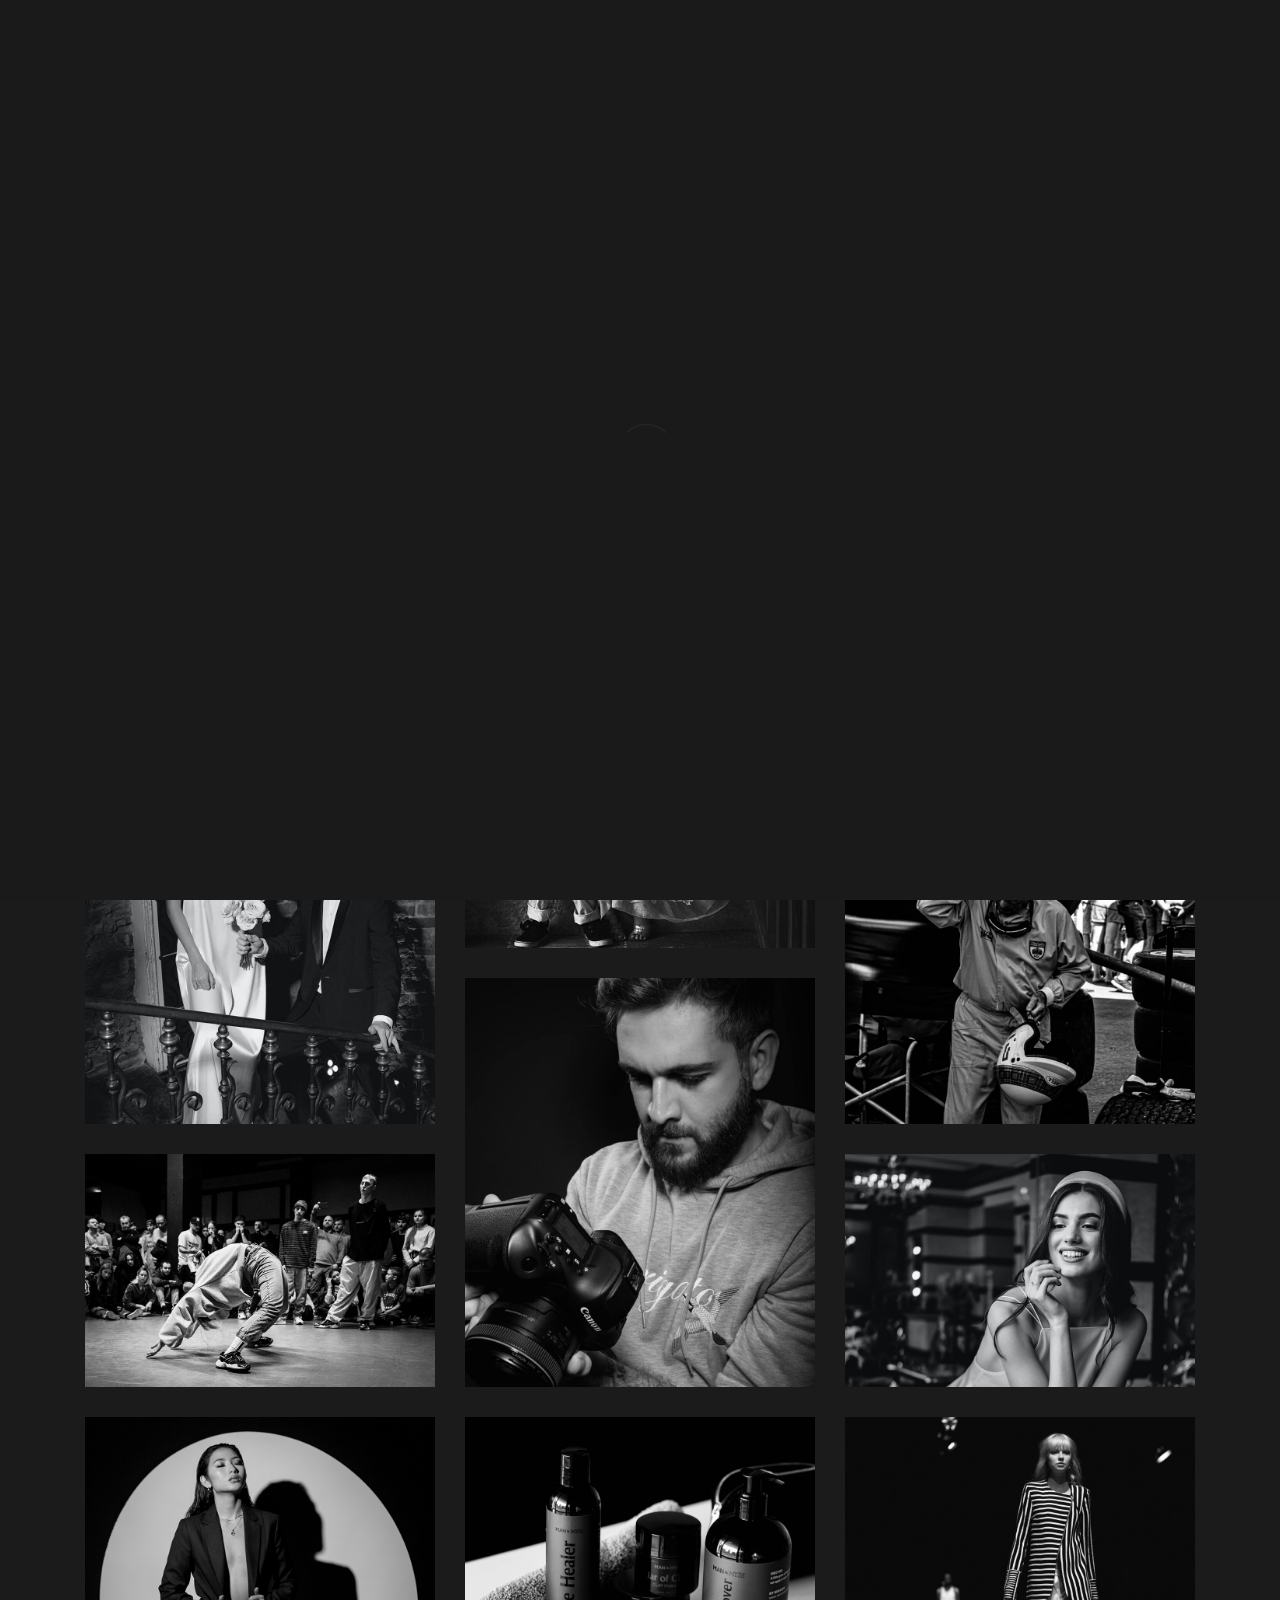
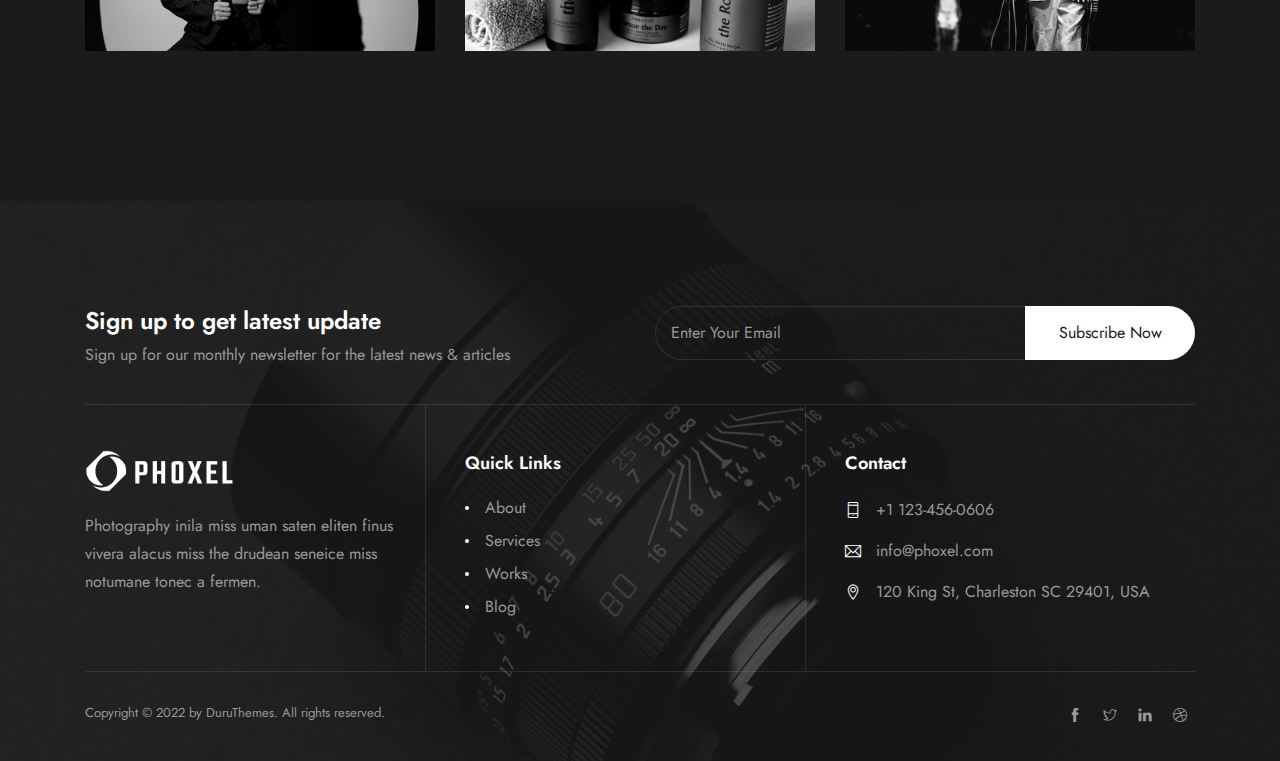
<file: works.html>
<!DOCTYPE html>
<html lang="ru">
<head>
    <meta charset="utf-8">
    <meta http-equiv="X-UA-Compatible" content="IE=edge" />
    <meta name="viewport" content="width=device-width, initial-scale=1, maximum-scale=1" />
    <title>PHOXEL</title>
    <link rel="shortcut icon" href="img/favicon.png" />
    <link rel="stylesheet" href="https://fonts.googleapis.com/css2?family=Jost:ital,wght@0,300;0,400;0,500;0,600;0,700;1,400&display=swap">
    <link rel="stylesheet" href="css/plugins.css" />
    <link rel="stylesheet" href="css/style.css" />
<body>
    <!-- Preloader -->
    <div class="preloader-bg"></div>
    <div id="preloader">
        <div id="preloader-status">
            <div class="preloader-position loader"> <span></span> </div>
        </div>
    </div>
    <!-- Progress scroll totop -->
    <div class="progress-wrap cursor-pointer">
        <svg class="progress-circle svg-content" width="100%" height="100%" viewBox="-1 -1 102 102">
            <path d="M50,1 a49,49 0 0,1 0,98 a49,49 0 0,1 0,-98" />
        </svg>
    </div>
    <!-- Navbar -->
    <nav class="navbar navbar-expand-lg">
        <div class="container">
            <!-- Logo -->
            <a class="logo" href="index.html"> <img src="img/logo.png" alt=""> </a>
            <button class="navbar-toggler" type="button" data-toggle="collapse" data-target="#navbarSupportedContent" aria-controls="navbarSupportedContent" aria-expanded="false" aria-label="Toggle navigation"> <span class="icon-bar"><i class="ti-line-double"></i></span> </button>
            <!-- Navbar links -->
            <div class="collapse navbar-collapse" id="navbarSupportedContent">
                <ul class="navbar-nav ml-auto">
                    <li class="nav-item"><a class="nav-link" href="index.html">Home</a></li>
                    <li class="nav-item"><a class="nav-link" href="about.html">About</a></li>
                    <li class="nav-item"><a class="nav-link" href="services.html">Services</a></li>
                    <li class="nav-item"><a class="nav-link active" href="works.html">Works</a></li>
                    <li class="nav-item dropdown"> <span class="nav-link"> Gallery <i class="ti-angle-down"></i></span>
                        <ul class="dropdown-menu last">
                            <li class="dropdown-item"><a href="gallery-01.html">Gallery 01</a></li>
                            <li class="dropdown-item"><a href="gallery-02.html">Gallery 02</a></li>
                            <li class="dropdown-item"><a href="video-gallery.html">Gallery 03</a></li>
                        </ul>
                    </li>
                    <li class="nav-item"><a class="nav-link" href="blog.html">Blog</a></li>
                    <li class="nav-item"><a class="nav-link" href="contact.html">Contact</a></li>
                </ul>
            </div>
        </div>
    </nav>
    <!-- Header Banner -->
    <section class="banner-header banner-img banner-img-top section-padding valign bg-img bg-fixed banner-overlay" data-overlay-darkgray="1" data-background="img/banner/5.jpg">
        <div class="container">
            <div class="row">
                <div class="col-md-5">
                    <h1>My works</h1>
                    <hr class="border-1">
                    <p>Quisque sed tellus lorem. Nullam bibendum seman tortor works porta felis porta the quis antearas miss viventa.</p>
                </div>
            </div>
        </div>
    </section>
    <!-- Works Gallery -->
    <section class="projects2 section-padding bg-black">
        <div class="container">
            <div class="row">
                <div class="col-12 col-md-4 work-masonry-wrapper-padding">
                    <div class="portfolio-item-wrapp">
                        <div class="portfolio-item">
                            <div class="work-masonry-wrapper">
                                <a href="project-page.html" class="work-masonry-item-img-link"> <img src="img/works/w2.jpg" alt="">
                                    <div class="work-masonry-item-img"></div>
                                    <div class="work-masonry-item-content">
                                        <div class="work-masonry-item-category">Wedding</div>
                                        <h4 class="work-masonry-item-title">Quisue sen duru martin</h4>
                                    </div>
                                </a>
                            </div>
                        </div>
                    </div>
                    <div class="portfolio-item-wrapp">
                        <div class="portfolio-item">
                            <div class="work-masonry-wrapper">
                                <a href="project-page.html" class="work-masonry-item-img-link"> <img src="img/works/e2.jpg" alt="">
                                    <div class="work-masonry-item-img"></div>
                                    <div class="work-masonry-item-content">
                                        <div class="work-masonry-item-category">Event</div>
                                        <h4 class="work-masonry-item-title">Quisue sen duru martin</h4>
                                    </div>
                                </a>
                            </div>
                        </div>
                    </div>
                    <div class="portfolio-item-wrapp">
                        <div class="portfolio-item">
                            <div class="work-masonry-wrapper">
                                <a href="project-page.html" class="work-masonry-item-img-link"> <img src="img/works/f1.jpg" alt="">
                                    <div class="work-masonry-item-img"></div>
                                    <div class="work-masonry-item-content">
                                        <div class="work-masonry-item-category">Fashion</div>
                                        <h4 class="work-masonry-item-title">Quisue sen duru martin</h4>
                                    </div>
                                </a>
                            </div>
                        </div>
                    </div>
                </div>
                <div class="col-12 col-md-4 work-masonry-wrapper-padding">
                    <div class="portfolio-item-wrapp">
                        <div class="portfolio-item">
                            <div class="work-masonry-wrapper">
                                <a href="project-page.html" class="work-masonry-item-img-link"> <img src="img/works/p1.jpg" alt="">
                                    <div class="work-masonry-item-img"></div>
                                    <div class="work-masonry-item-content">
                                        <div class="work-masonry-item-category">Personal</div>
                                        <h4 class="work-masonry-item-title">Quisue sen duru martin</h4>
                                    </div>
                                </a>
                            </div>
                        </div>
                    </div>
                    <div class="portfolio-item-wrapp">
                        <div class="portfolio-item">
                            <div class="work-masonry-wrapper">
                                <a href="project-page.html" class="work-masonry-item-img-link"> <img src="img/works/p2.jpg" alt="">
                                    <div class="work-masonry-item-img"></div>
                                    <div class="work-masonry-item-content">
                                        <div class="work-masonry-item-category">Fashion</div>
                                        <h4 class="work-masonry-item-title">Quisue sen duru martin</h4>
                                    </div>
                                </a>
                            </div>
                        </div>
                    </div>
                    <div class="portfolio-item-wrapp">
                        <div class="portfolio-item">
                            <div class="work-masonry-wrapper">
                                <a href="project-page.html" class="work-masonry-item-img-link"> <img src="img/works/p3.jpg" alt="">
                                    <div class="work-masonry-item-img"></div>
                                    <div class="work-masonry-item-content">
                                        <div class="work-masonry-item-category">Product</div>
                                        <h4 class="work-masonry-item-title">Quisue sen duru martin</h4>
                                    </div>
                                </a>
                            </div>
                        </div>
                    </div>
                </div>
                <div class="col-12 col-md-4 work-masonry-wrapper-padding">
                    <div class="portfolio-item-wrapp">
                        <div class="portfolio-item">
                            <div class="work-masonry-wrapper">
                                <a href="project-page.html" class="work-masonry-item-img-link"> <img src="img/works/e1.jpg" alt="">
                                    <div class="work-masonry-item-img"></div>
                                    <div class="work-masonry-item-content">
                                        <div class="work-masonry-item-category">Event</div>
                                        <h4 class="work-masonry-item-title">Quisue sen duru martin</h4>
                                    </div>
                                </a>
                            </div>
                        </div>
                    </div>
                    <div class="portfolio-item-wrapp">
                        <div class="portfolio-item">
                            <div class="work-masonry-wrapper">
                                <a href="project-page.html" class="work-masonry-item-img-link"> <img src="img/works/w1.jpg" alt="">
                                    <div class="work-masonry-item-img"></div>
                                    <div class="work-masonry-item-content">
                                        <div class="work-masonry-item-category">Wedding</div>
                                        <h4 class="work-masonry-item-title">Quisue sen duru martin</h4>
                                    </div>
                                </a>
                            </div>
                        </div>
                    </div>
                    <div class="portfolio-item-wrapp">
                        <div class="portfolio-item">
                            <div class="work-masonry-wrapper">
                                <a href="project-page.html" class="work-masonry-item-img-link"> <img src="img/works/f2.jpg" alt="">
                                    <div class="work-masonry-item-img"></div>
                                    <div class="work-masonry-item-content">
                                        <div class="work-masonry-item-category">Fashion</div>
                                        <h4 class="work-masonry-item-title">Quisue sen duru martin</h4>
                                    </div>
                                </a>
                            </div>
                        </div>
                    </div>
                </div>
            </div>
        </div>
    </section>
    <!-- Footer -->
    <footer class="footer clearfix" data-overlay-darkgray="8">
        <div class="container">
            <!-- First footer -->
            <div class="first-footer">
                <div class="row">
                    <div class="col-md-6 widget-area">
                        <h3>Sign up to get latest update</h3>
                        <p>Sign up for our monthly newsletter for the latest news &amp; articles</p>
                    </div>
                    <div class="col-md-6 widget-area">
                        <form id="subscribe-form" class="newsletter-form" method="post" action="#" data-mailchimp="true">
                            <div class="mailchimp-inputbox clearfix" id="subscribe-content">
                                <p>
                                    <input type="email" name="email" placeholder="Enter Your Email" required>
                                </p>
                                <p>
                                    <button class="submit ttm-btn ttm-btn-size-md ttm-btn-shape-squar ttm-btn-style-fill ttm-btn-color-skincolor" type="submit">Subscribe Now</button>
                                </p>
                            </div>
                            <div id="subscribe-msg"></div>
                        </form>
                    </div>
                </div>
            </div>
            <!-- Second footer -->
            <div class="second-footer">
                <div class="row">
                    <div class="col-md-4 widget-area">
                        <div class="widget clearfix">
                            <div class="footer-logo"> <img class="img-fluid" src="img/logo.png" alt=""> </div>
                            <div class="widget-text">
                                <p>Photography inila miss uman saten eliten finus vivera alacus miss the drudean seneice miss notumane tonec a fermen.</p>
                            </div>
                        </div>
                    </div>
                    <div class="col-md-4 widget-area">
                        <div class="widget clearfix usful-links">
                            <h3 class="widget-title">Quick Links</h3>
                            <ul>
                                <li><a href="about.html">About</a></li>
                                <li><a href="services.html">Services</a></li>
                                <li><a href="works.html">Works</a></li>
                                <li><a href="blog.html">Blog</a></li>
                            </ul>
                        </div>
                    </div>
                    <div class="col-md-4 widget-area">
                        <div class="widget clearfix">
                            <h3 class="widget-title">Contact</h3>
                            <div class="featured-icon-box icon-align-before-content icon-ver_align-top style1">
                                <div class="featured-icon">
                                    <div class="ttm-icon ttm-icon_element-onlytxt ttm-icon_element-color-skincolor ttm-icon_element-size-xs"> <i class="ti-mobile"></i> </div>
                                </div>
                                <div class="featured-content">
                                    <div class="featured-desc">
                                        <p>+1 123-456-0606</p>
                                    </div>
                                </div>
                            </div>
                            <div class="featured-icon-box icon-align-before-content icon-ver_align-top style1">
                                <div class="featured-icon">
                                    <div class="ttm-icon ttm-icon_element-onlytxt ttm-icon_element-color-skincolor ttm-icon_element-size-xs"> <i class="ti-email"></i> </div>
                                </div>
                                <div class="featured-content">
                                    <div class="featured-desc">
                                        <p>info@phoxel.com</p>
                                    </div>
                                </div>
                            </div>
                            <div class="featured-icon-box icon-align-before-content icon-ver_align-top style1">
                                <div class="featured-icon">
                                    <div class="ttm-icon ttm-icon_element-onlytxt ttm-icon_element-color-skincolor ttm-icon_element-size-xs"> <i class="ti-location-pin"></i> </div>
                                </div>
                                <div class="featured-content">
                                    <div class="featured-desc">
                                        <p>120 King St, Charleston SC 29401, USA</p>
                                    </div>
                                </div>
                            </div>
                        </div>
                    </div>
                </div>
            </div>
            <!-- Bottom footer -->
            <div class="bottom-footer-text">
                <div class="row copyright">
                    <div class="col-md-8">
                        <p class="mb-0">Copyright © 2022 by <a href="#">DuruThemes</a>. All rights reserved.</p>
                    </div>
                    <div class="col-md-4">
                        <div class="social-icons">
                            <ul class="list-inline">
                                <li><a href="#"><i class="ti-facebook"></i></a></li>
                                <li><a href="#"><i class="ti-twitter"></i></a></li>
                                <li><a href="#"><i class="ti-linkedin"></i></a></li>
                                <li><a href="#"><i class="ti-dribbble"></i></a></li>
                            </ul>
                        </div>
                    </div>
                </div>
            </div>
        </div>
    </footer>
    <!-- jQuery -->
    <script src="js/jquery-3.6.0.min.js"></script>
    <script src="js/jquery-migrate-3.0.0.min.js"></script>
    <script src="js/modernizr-2.6.2.min.js"></script>
    <script src="js/imagesloaded.pkgd.min.js"></script>
    <script src="js/jquery.isotope.v3.0.2.js"></script>
    <script src="js/popper.min.js"></script>
    <script src="js/bootstrap.min.js"></script>
    <script src="js/scrollIt.min.js"></script>
    <script src="js/jquery.waypoints.min.js"></script>
    <script src="js/owl.carousel.min.js"></script>
    <script src="js/jquery.stellar.min.js"></script>
    <script src="js/jquery.magnific-popup.js"></script>
    <script src="js/YouTubePopUp.js"></script>
    <script src="js/custom.js"></script>
</body>
</html>
</file>
<file: css/style.css>
/* -----------------------------------------------------------------------------------

 01. Basics style
 02. Preloader style
 03. Owl-Theme custom style
 04. Section style
 05. Navbar style
 06. Header style
 07. Slider style
 08. Banner Header style
 09. About style 
 10. About info style
 11. Team style
 12. Services style
 13. Pricing style
 14. Works style
 15. Gallery 1 style
 16. Gallery 2 style
 17. Video Gallery style
 18. Accordion Box (for Faqs) style
 19. Clients style
 20. Testimonials style
 21. News & Blog style
 22. Post style
 23. Contact style
 24. Buttons style
 25. Footer style
 26. Error Page - 404 style
 27. toTop Button style
 28. Responsive (Media Query)
 29. Overlay Effect Bg image
 
----------------------------------------------------------------------------------- */

/* ======= Google fonts (Jost) ======= */
@import url('https://fonts.googleapis.com/css2?family=Jost:ital,wght@0,200;0,300;0,400;0,500;0,600;0,700;0,800;1,200;1,300;1,400;1,500;1,600;1,700;1,800&display=swap');

/* ======= Basic style ======= */
html,
body {
    -moz-osx-font-smoothing: grayscale;
    -webkit-font-smoothing: antialiased;
    -moz-font-smoothing: antialiased;
    font-smoothing: antialiased;
}
* {
    margin: 0;
    padding: 0;
    -webkit-box-sizing: border-box;
    box-sizing: border-box;
    outline: none;
    list-style: none;
    word-wrap: break-word;
}
body {
    font-family: 'Jost', sans-serif;
    font-size: 16px;
    font-weight: 400;
    line-height: 1.75em;
    color: #999;
    overflow-x: hidden !important;
    background: #fff;
}
p {
    font-family: 'Jost', sans-serif;
    font-size: 16px;
    font-weight: 400;
    line-height: 1.75em;
    color: #999;
    margin-bottom: 20px;
}
h1 {
  font-size: 55px;
}
h2 {
  font-size: 40px;
}
h3 {
  font-size: 35px;
}
h4 {
  font-size: 30px;
}
h5 {
  font-size: 25px;
}
h6 {
  font-size: 20px;
}
h1,
h2,
h3,
h4,
h5,
h6 {
    font-family: 'Jost', sans-serif;
    font-weight: 600;
    line-height: 1.25em;
    margin: 0 0 20px 0;
}
img {
    width: 100%;
    height: auto;
}
img {
    -webkit-transition: all 0.5s;
    -o-transition: all 0.5s;
    transition: all 0.5s;
    color: #f4f4f4;
}
span,
a,
a:hover {
    display: inline-block;
    text-decoration: none;
    color: inherit;
}
b {
    font-weight: 600;
    color: #999;
}
/* text field */
button,
input,
optgroup,
select,
textarea {
    font-family: 'Jost', sans-serif;
}
input[type="password"]:focus,
input[type="email"]:focus,
input[type="text"]:focus,
input[type="file"]:focus,
input[type="radio"]:focus,
input[type="checkbox"]:focus,
textarea:focus {
    outline: none;
}
input[type="password"],
input[type="email"],
input[type="text"],
input[type="file"],
textarea {
    max-width: 100%;
    margin-bottom: 10px;
    padding: 15px 0;
    height: auto;
    background-color: transparent;
    -webkit-box-shadow: none;
    box-shadow: none;
    border-width: 0 0 1px;
    border-style: solid;
    display: block;
    width: 100%;
    line-height: 1.5em;
    font-family: 'Jost', sans-serif;
    font-size: 16px;
    font-weight: 400;
    color: #999;
    background-image: none;
    border-bottom: 1px solid #2b2b2b;
    border-color: ease-in-out .15s, box-shadow ease-in-out .15s;
}
input:focus,
textarea:focus {
    border-bottom-width: 1px;
    border-color: #999;
}
input[type="submit"],
input[type="reset"],
input[type="button"],
button {
    text-shadow: none;
    -webkit-box-shadow: none;
    box-shadow: none;
    line-height: 1.75em;
    -webkit-transition: background-color .15s ease-out;
    transition: background-color .15s ease-out;
    background: #fff;
    border: none;
}
input[type="submit"]:hover,
input[type="reset"]:hover,
input[type="button"]:hover,
button:hover {
    background-color: #f4f4f4;
    color: #999;
    border: none;
}
select {
    padding: 10px;
    border-radius: 5px;
}
table,
th,
tr,
td {
    border: 1px solid #f4f4f4;
}
th,
tr,
td {
    padding: 10px;
}
input[type="radio"],
input[type="checkbox"] {
    display: inline;
}

/* submit and alert success  */
input[type="submit"] {
    display: inline-block;
    height: auto;
    padding: 15px 32px;
    border: 1px solid transparent;
    border-radius: 80px;
    background-color: #fff;
    -webkit-transition: border-color 400ms ease, color 400ms ease, background-color 400ms ease;
    transition: border-color 400ms ease, color 400ms ease, background-color 400ms ease;
    color: #1b1b1b;
    line-height: 20px;
    font-weight: 500;
    text-align: center;
}
input[type="submit"]:hover {
  border: 1px solid #fff;
  background-color: transparent;
  color: #fff;
}

.alert-success {
    background: #2b2b2b;
    color: #999;
    border: 1px solid #2b2b2b;
    border-radius: 0px;
}


/* Placeholder */
::-webkit-input-placeholder {
    color: #999;
    font-size: 16px;
    font-weight: 400;
}
:-moz-placeholder {
    color: #999;
}
::-moz-placeholder {
    color: #999;
    opacity: 1;
}
:-ms-input-placeholder {
    color: #999;
}


/* Important */
.bg-black {
    background: #1b1b1b;
}
.bg-cross {
    position: relative;
}
.bg-cross:after {
    background-color: #1b1b1b;
    content: '';
    position: absolute;
    height: 100%;
    left: 0;
    top: -1px;
    width: 100%;
    -webkit-clip-path: polygon(0% 75%, 0% 0%, 100% 0%, 100% 35%);
    clip-path: polygon(0% 75%, 0% 0%, 100% 0%, 100% 35%);
    z-index: -1;
}
.ruby-container {
    padding: 0 4%;
}
.o-hidden {
    overflow: hidden;
}
.position-re {
    position: relative;
}
.full-width {
    width: 100%;
}
.bg-img {
    background-size: cover;
    background-repeat: no-repeat;
}
.bg-fixed {
    background-attachment: fixed;
}
.pattern {
    background-repeat: repeat;
    background-size: auto;
}
.bold {
    font-weight: 600;
}
.count {
    font-family: 'Jost', sans-serif;
}
.valign {
    display: -webkit-box;
    display: -ms-flexbox;
    display: flex;
    -webkit-box-align: center;
    -ms-flex-align: center;
    align-items: center;
}
.v-middle {
    position: absolute;
    width: 100%;
    top: 50%;
    left: 0;
    -webkit-transform: translate(0%, -50%);
    transform: translate(0%, -50%);
}
.v-bottom {
    position: absolute;
    width: 100%;
    bottom: 5%;
    left: 0;
    -webkit-transform: translate(0%, -5%);
    transform: translate(0%, -5%);
}
.js .animate-box {
    opacity: 0;
}
hr {
    margin-top: 5px;
    margin-bottom: 20px;
    border: 0;
}
hr.border-1 {
    border-top: 1px solid rgba(255,255,255,0.03);
}
hr.border-2 {
    border-top: 1px solid rgba(0,0,0,0.1);
}
.mt-15 {
  margin-top: 15px !important;
}
.mt-90 {
  margin-top: 90px !important;
}
.mb-0 {
  margin-bottom: 0 !important;
}
.mb-15 {
  margin-bottom: 15px !important;
}
.mb-20 {
  margin-bottom: 20px !important;
}
.mb-30 {
  margin-bottom: 30px !important;
}
.mb-60 {
  margin-bottom: 60px !important;
}
.mb-90 {
  margin-bottom: 90px !important;
}
.mb-120 {
  margin-bottom: 120px !important;
}
.pt-60 {
  padding-top: 60px !important;
}
.pb-0 {
  padding-bottom: 0 !important;
}
.no-padding {
  padding: 0 !important;
}


/* ======= Preloader style ======= */
.preloader-bg,
#preloader {
    position: fixed;
    width: 100%;
    height: 100%;
    overflow: hidden;
    background: #1b1b1b;
    z-index: 999999;
}
#preloader {
    display: table;
    table-layout: fixed;
}
#preloader-status {
    display: table-cell;
    vertical-align: middle;
}
.preloader-position {
    position: relative;
    margin: 0 auto;
    text-align: center;
    -webkit-box-sizing: border-box;
    -moz-box-sizing: border-box;
    -ms-box-sizing: border-box;
    -o-box-sizing: border-box;
    box-sizing: border-box;
}
.loader {
    position: relative;
    width: 55px;
    height: 55px;
    left: 50%;
    top: auto;
    margin-left: -22px;
    margin-top: 1px;
    -webkit-animation: rotate 1s infinite linear;
    -moz-animation: rotate 1s infinite linear;
    -ms-animation: rotate 1s infinite linear;
    -o-animation: rotate 1s infinite linear;
    animation: rotate 1s infinite linear;
    border: 2px solid #323232;
    -webkit-border-radius: 50%;
    -moz-border-radius: 50%;
    -ms-border-radius: 50%;
    -o-border-radius: 50%;
    border-radius: 50%;
}
.loader span {
    position: absolute;
    width: 55px;
    height: 55px;
    top: -1px;
    left: -1px;
    border: 1px solid transparent;
    border-top: 1px solid #fff;
    -webkit-border-radius: 50%;
    -moz-border-radius: 50%;
    -ms-border-radius: 50%;
    -o-border-radius: 50%;
    border-radius: 50%;
}
@-webkit-keyframes rotate {
    0% {
        -webkit-transform: rotate(0deg);
    }
    100% {
        -webkit-transform: rotate(360deg);
    }
}
@keyframes rotate {
    0% {
        transform: rotate(0deg);
    }
    100% {
        transform: rotate(360deg);
    }
}


/* ======= Owl-Theme custom style ======= */
.owl-theme .owl-nav.disabled + .owl-dots {
    margin-top: 0px;
    line-height: .7;
    display: block;
}
.owl-theme .owl-dots .owl-dot span {
    width: 12px;
    height: 12px;
    margin: 0 3px;
    border-radius: 50%;
    background: #ccc;
    border: 1px solid #ccc;
}
.owl-theme .owl-dots .owl-dot.active span,
.owl-theme .owl-dots .owl-dot:hover span {
    background: #2b2b2b;
    border: 1px solid #2b2b2b;
}


/* ======= Section style ======= */
.section-padding {
    padding: 120px 0;
}
.section-padding2 {
    padding: 0 0 120px 0;
}
.section-title {
    font-size: 36px;
    font-family: 'Jost', sans-serif;
    color: #1b1b1b;
    position: relative;
    margin-bottom: 15px;
}
.section-title span {
    color: #fff;
}
.section-title2 {
    font-size: 16px;
    font-weight: 400;
    color: #999;
    position: relative;
    line-height: 1.75em;
    margin-bottom: 30px;
}


/* ======= Navbar style ======= */
.navbar {
    position: relative;
    left: 0;
    top: 0;
    width: 100%;
    background: #1b1b1b;
    z-index: 99;
    padding-right: 0;
    padding-left: 0;
    padding-top: 0;
    padding-bottom: 0;
    height: 100px;
}
.navbar .icon-bar {
    color: #fff;
}
.navbar .navbar-nav .nav-link {
    font-family: 'Jost', sans-serif;
    font-size: 16px;
    font-weight: 400;
    color: #999;
    margin: 5px 5px;
    -webkit-transition: all .4s;
    transition: all .4s;
}
.navbar .navbar-nav .nav-link.nav-color {
    color: #1b1b1b;
}
.navbar .navbar-nav .nav-link:hover {
    color: #fff;
}
.navbar .navbar-nav .active {
    color: #fff !important;
}
.nav-scroll {
    background: #1b1b1b;
    padding: 0 0 0 0;
    position: fixed;
    top: -100px;
    left: 0;
    width: 100%;
    -webkit-transition: -webkit-transform .5s;
    transition: -webkit-transform .5s;
    transition: transform .5s;
    transition: transform .5s, -webkit-transform .5s;
    -webkit-transform: translateY(100px);
    transform: translateY(100px);
    border: 1px solid rgba(255,255,255,0.05);
    height: 80px;
}
.nav-scroll .icon-bar {
    color: #fff;
}
.nav-scroll .navbar-nav .nav-link {
    color: #999;
}
.nav-scroll .navbar-nav .active {
    color: #fff !important;
}
.nav-scroll .navbar-nav .logo {
    padding: 15px 0;
    color: #999;
}
.nav-scroll .logo {
    width: 140px;
}
.nav-scroll .logo-img {
    margin-bottom: 0px;
}
.nav-scroll .logo-wrapper .logo h2 {
    font-family: 'Jost', sans-serif;
    font-size: 40px;
    font-weight: 400;
    margin-bottom: 0px;
    display: block;
    width: 100%;
    position: relative;
    color: #fff;
    line-height: 1.25em;
    letter-spacing: 5px;
    display: none;
}
.nav-scroll .logo-wrapper .logo span {
    display: block;
    font-family: 'Jost', sans-serif;
    font-size: 13px;
    color: #999;
    font-weight: 400;
    letter-spacing: 3px;
    display: block;
    margin-top: 3px;
    line-height: 1.2em;
    text-transform: uppercase;
    margin-left: 5px;
    display: none !important;
}
.nav-scroll .logo-wrapper {
    padding: 15px 70px 15px 150px;
    background: #1b1b1b;
}
.logo-wrapper {
    float: left;
    background: #1b1b1b;
    padding: 30px 50px;
}
.logo-wrapper .logo h2 {
    font-family: 'Jost', sans-serif;
    font-size: 40px;
    font-weight: 400;
    display: block;
    width: 100%;
    position: relative;
    color: #fff;
    margin-bottom: 0;
}
.logo-wrapper .logo h2 a i {
    color: #999;
    font-size: 20px;
    vertical-align: super;
}
.logo-wrapper .logo span {
    display: block;
    font-family: 'Jost', sans-serif;
    font-size: 12px;
    color: #999;
    font-weight: 400;
    letter-spacing: 4px;
    display: block;
    margin-top: 5px;
    line-height: 1.5em;
    text-transform: uppercase;
}
.logo {
    padding: 0;
    width: 150px;
    text-align: center;
}
.logo-img {
    width: 75px;
    margin-bottom: 5px;
}
.dropdown:hover .dropdown-menu,
.dropdown:hover .mega-menu {
    opacity: 1;
    visibility: visible;
    -webkit-transform: translateY(0);
    transform: translateY(0);
}
.dropdown .nav-link {
    cursor: pointer;
}
.dropdown .nav-link i {
    padding-left: 1px;
    font-size: 8px;
    color: #999;
}
.dropdown-item {
    position: relative;
}
.dropdown-item:hover .sub-menu {
    opacity: 1;
    visibility: visible;
    -webkit-transform: translateY(0);
    transform: translateY(0);
}
.dropdown-item span {
    display: block;
    cursor: pointer;
}
.dropdown-menu,
.sub-menu {
    display: block;
    opacity: 0;
    visibility: hidden;
    -webkit-transform: translateY(20px);
    transform: translateY(20px);
    width: 200px;
    padding: 15px 10px;
    border-radius: 0;
    border: 0;
    background-color: #1b1b1b;
    -webkit-transition: all .3s;
    transition: all .3s;
}
.dropdown-menu .dropdown-item,
.sub-menu .dropdown-item {
    padding: 5px 15px;
    font-family: 'Jost', sans-serif;
    font-size: 16px;
    font-weight: 400;
    color: #999;
    position: relative;
    -webkit-transition: all .4s;
    transition: all .4s;
    border-bottom: 1px solid rgba(255,255,255,0.03);
    background-color: transparent;
}
.dropdown-menu .dropdown-item:last-child,
.sub-menu .dropdown-item:last-child {
    border-bottom: none;
}
.dropdown-menu .dropdown-item:hover,
.sub-menu .dropdown-item:hover {
    background: transparent;
    padding-left: 20px;
    color: #fff;
}
.dropdown-menu .dropdown-item a,
.sub-menu .dropdown-item a {
    display: block;
}
.dropdown-menu .dropdown-item i,
.sub-menu .dropdown-item i {
   padding: 13px 0 0 5px;
    font-size: 8px;
    float: right;
}
.dropdown-menu .dropdown-item em,
.sub-menu .dropdown-item em {
    font-size: 8px;
    background-color: #1b1b1b;
    padding: 2px 4px;
    color: #fff;
    border-radius: 2px;
    position: absolute;
    right: 10px;
    top: 5px;
}
.dropdown-menu.last {
    left: -30%;
}
.sub-menu {
    position: absolute;
    left: 100%;
    top: -5px;
}
.sub-menu.left {
    left: -100%;
    margin-left: -20px;
}
.mega-menu {
    position: absolute;
    opacity: 0;
    visibility: hidden;
    -webkit-transform: translateY(20px);
    transform: translateY(20px);
    right: -150px;
    width: 800px;
    background-color: #fff;
    -webkit-box-shadow: 0px 10px 20px rgba(0, 0, 0, 0.05);
    box-shadow: 0px 10px 20px rgba(0, 0, 0, 0.05);
    -webkit-transition: all .3s;
    transition: all .3s;
}
.mega-menu .dropdown-title {
    display: block;
    color: #fff;
    font-size: 16px;
    font-weight: 400;
    letter-spacing: 5px;
    text-transform: uppercase;
    margin-bottom: 15px;
    padding: 0 15px 15px;
    border-bottom: 1px solid rgba(255, 255, 255, 0.03);
}
.mega-menu .dropdown-menu {
    position: static !important;
    float: left;
    -webkit-box-shadow: none;
    box-shadow: none;
    border-right: 1px solid rgba(255, 255, 255, 0.03);;
    border-bottom: 1px solid rgba(255, 255, 255, 0.03);
    -webkit-transition: all .3s;
    transition: all .3s;
}
@media screen and (max-width: 767px) {
    .navbar {
        padding-left: 0px;
        padding-right: 0px;
        background: #1b1b1b;
        padding-top: 15px;
        padding-bottom: 15px;
    }
    .nav-scroll {
        background: #1b1b1b;
    }
    .logo-wrapper {
        float: left;
        padding: 15px;
    }
    .nav-scroll .logo-wrapper {
        padding: 15px;
        background-color: #fff;
    }
}


/* ======= Header style ======= */
.header {
    min-height: 83vh;
    overflow: hidden;
}
.header .caption .o-hidden {
    display: inline-block;
}
.header .caption h4 {
    font-family: 'Jost', sans-serif;
    font-size: 18px;
    font-weight: 400;
    color: #999;
    margin-bottom: 5px;
    -webkit-animation-delay: .2s;
    animation-delay: .2s;
}
.header .caption h1 {
    position: relative;
    margin-bottom: 20px;
    font-family: 'Jost', sans-serif;
    font-size: 60px;
    text-transform: uppercase;
    line-height: 1.2em;
    -webkit-animation-delay: .4s;
    animation-delay: .4s;
    color: #fff;
    font-weight: 600;
}
.header .caption p {
    font-size: 18px;
    line-height: 1.75em;
    margin-bottom: 40px;
    color: #999;
    -webkit-animation-delay: .6s;
    animation-delay: .6s;
    margin-right: 15px;
}
.header .caption p span {
    letter-spacing: 5px;
    text-transform: uppercase;
    margin: 0 5px;
    padding-right: 14px;
    position: relative;
}
.header .caption p span:last-child {
    padding: 0;
}
.header .caption p span:last-child:after {
    display: none;
}
.header .caption p span:after {
    content: '';
    width: 7px;
    height: 7px;
    border-radius: 50%;
    background: #1b1b1b;
    position: absolute;
    top: 10px;
    right: 0;
    opacity: .5;
}
.header .caption .button-primary,
.header .caption .button-tersiyer {
    -webkit-animation-delay: .8s;
    animation-delay: .8s;
    margin-right: 15px;
    margin-bottom: 15px;
}


/* ======= Slider style ======= */
#slider-area {
    position: relative;
}
#slider-area:after {
    background-color: #1b1b1b;
    content: '';
    position: absolute;
    height: 100%;
    left: 0;
    top: -1px;
    width: 100%;
    -webkit-clip-path: polygon(0% 75%, 0% 0%, 100% 0%, 100% 35%);
    clip-path: polygon(0% 75%, 0% 0%, 100% 0%, 100% 35%);
    z-index: -1;
}
.slider .owl-item,
.slider-fade .owl-item {
    height: 83vh;
    position: relative;
}
.slider .item,
.slider-fade .item {
    position: absolute;
    top: 0;
    left: 0;
    height: 100%;
    width: 100%;
    background-size: cover;
    background-position: center;
}
.slider .item .caption,
.slider-fade .item .caption {
    z-index: 9;
}
.slider .owl-theme .owl-dots,
.slider-fade .owl-theme .owl-dots {
    position: absolute;
    bottom: 5vh;
    width: 100%;
}
/* owl-nav next and prev */
.owl-nav {
    position: absolute;
    bottom: 7%;
    right: 12%;
}
.owl-prev {
    float: left;
}
.owl-next {
    float: right;
}
.owl-theme .owl-nav [class*=owl-] {
    width: 40px;
    height: 40px;
    line-height: 32px;
    background: transparent;
    border-radius: 100%;
    color: #fff;
    font-size: 9px;
    margin-right: 3px;
    cursor: pointer;
    border: 1px solid rgba(255, 255, 255, 0.2);
    transition: all 0.2s ease-in-out;
    transform: scale(1.0);
}
.owl-theme .owl-nav [class*=owl-]:hover {
    transform: scale(0.9);
    background: transparent;
    border: 1px solid #fff;
    color: #fff;
}
@media screen and (max-width: 768px) {
    .owl-nav {
        display: none;
    }
}


/* ======= Banner Header style ======= */
.banner-header {
    height: 55vh;
}
.banner-header h6 {
    font-size: 20px;
    font-weight: 400;
    margin-bottom: 10px;
}
.banner-header h6 a:hover {
    color: #fff;
}
.banner-header h6 i {
    margin: 0 15px;
    font-size: 10px;
}
.banner-header h5 {
    color: #fff;
    font-size: 14px;
    font-family: 'Jost', sans-serif;
    font-weight: 400;
    margin-bottom: 5px;
}
.banner-header h1 {
    font-size: 40px;
    color: #fff;
    position: relative;
    margin-bottom: 10px;
    line-height: 1.5em;
}
.banner-header p {
    font-size: 16px;
    font-weight: 400;
    margin-bottom: 0;
    color: #999;
    -webkit-animation-delay: 1s;
    animation-delay: 1s;
}
.banner-header p a {
    color: #fff;
}
@media screen and (max-width: 767px) {
    .banner-header h6 {
        font-size: 12px;
        font-weight: 400;
        margin-bottom: 10px;
    }
    .banner-header h6 a:hover {
        color: #fff;
    }
    .banner-header h6 i {
        margin: 0 15px;
        font-size: 10px;
    }
    .banner-header h5 {}
    .banner-header h1 {
        font-size: 36px;
    }
    .banner-header p {
        font-size: 16px;
        color: #999;
    }
}
.banner-overlay:after {
    position: absolute;
   transform: rotate(-180deg);
    bottom: 0;
    left: 0;
    width: 100%;
    background: -webkit-linear-gradient(0deg, #1b1b1b 1%, rgba(27, 27, 27, 0.9) 100%, rgba(27, 27, 27, 0.75) 100%);
    background-image: linear-gradient(0deg, #1b1b1b 1%, rgba(27, 27, 27, 0.9) 100%, rgba(27, 27, 27, 0.75) 100%);
    object-fit: cover;
    
}
.banner-img:after {
    position: absolute;
    height: 100%;
    right: 0;
    left: 0;
    content: "";
    background: -webkit-linear-gradient(bottom, rgba(27, 27, 27, 1) 0%, rgba(27, 27, 27, .5) 100%, rgba(27, 27, 27, 0.2) 100%);
    background: linear-gradient(to top, rgba(27, 27, 27, 1) 0%, rgba(27, 27, 27, 0.5) 100%, rgba(27, 27, 27, 0.2) 100%);
    object-fit: cover;
    bottom: 0;
}


/* ======= About style ======= */
.about {
    padding-bottom: 90px;
}
.about .about-img img:hover {
    transform: scale(0.95);
}
.about .about-img {
    position: relative;
}
.about .about-img .img {
    padding: 0 30px 30px 15px;
    position: relative;
}
.about .about-img .img:before {
    content: '';
    position: absolute;
    top: 30px;
    right: 0;
    left: 45px;
    bottom: 0;
    background-color: #2b2b2b;
}
.about .about-img .img:after {
    content: '';
    width: 50%;
    position: absolute;
    top: -7%;
    bottom: 60%;
    left: -3%;
    background-image: url(../img/dots.png);
    background-repeat: repeat;
    z-index: -1;
}
.about .about-img .img img {
    position: relative;
    z-index: 2;
    background: #1b1b1b;
}
/* about list */
.about-list {
    position: relative;
    display: block;
}
.about-list li {
    position: relative;
    display: flex;
    align-items: center;
}
.about-list li+li {
    margin-top: 10px;
}
.about-list-icon {
    display: flex;
    align-items: center;
}
.about-list-icon span {
    font-size: 13px;
    color: #fff;
    background-color: #2b2b2b;
    border-radius: 50%;
    padding: 9px;
}
.about-list-text {
    margin-left: 15px;
}
.about-list-text p {
    font-size: 16px;
    margin: 0;
}
/* signature */
.about-bottom {
    display: -webkit-box;
    display: -webkit-flex;
    display: -ms-flexbox;
    display: flex;
    -webkit-box-align: center;
    -webkit-align-items: center;
    -ms-flex-align: center;
    align-items: center;
    margin: 30px 0;
}
.image.about-signature {
    margin-right: 40px;
    width: 80px;
}
.about-name {
    color: #fff;
    font-size: 20px;
}

.about-name-dark {
    color: #1b1b1b;
    font-size: 20px;
}

.about-rol {
    color: #999;
    font-size: 14px;
}


/* ======= About Info style ======= */
.about-info {}
.about-info .about-info-img img:hover {
    transform: scale(0.95);
}
.about-info .about-info-img {
    position: relative;
}
.about-info .about-info-img .img {
    padding: 30px 0px 0px 30px;
    position: relative;
}
.about-info .about-info-img .img:before {
    content: '';
    position: absolute;
    top: 0px;
    left: 0;
    right: 45px;
    bottom: 45px;
    background: #2B2B2B;
}
.about-info .about-info-img .img img {
    position: relative;
    z-index: 2;
    background: #fff;
    margin-bottom: 0px;
}


/* ======= Team style ======= */
.team-card {
    text-align: center;
    position: relative;
    padding-bottom: 40px
}
.team-card .title-box {
    position: absolute;
    left: 40px;
    right: 40px;
    bottom: 0;
    z-index: 2;
    background-color: #1b1b1b;
    padding: 25px 0;
    opacity: 1;
    visibility: visible;
    margin-bottom: 0;
}
.team-card .title-box h3 {
    font-size: 18px;
    color: #fff;
}
.team-card .team-img {
    position: relative
}
.team-card .team-img:before {
    content: '';
    position: absolute;
    bottom: 0;
    left: 0;
    height: 0;
    width: 100%;
    background-color: #1b1b1b;
    opacity: 0.7;
    visibility: hidden
}
.team-card .team-content {
    position: absolute;
    left: 0;
    right: 0;
    top: 50%;
    -webkit-transform: translateY(-50%);
    -ms-transform: translateY(-50%);
    transform: translateY(-50%);
    padding-bottom: 38px;
    margin-top: 50px;
    opacity: 0;
    visibility: hidden
}
.team-card .team-title {
    font-size: 24px;
    color: #fff;
}
.team-card .team-text {
    font-size: 16px;
    color: #fff;
    max-width: 290px;
    margin-left: auto;
    margin-right: auto
}
.team-card .title-box,
.team-card .team-content,
.team-card .team-img:before {
    -webkit-transition: all ease 0.4s;
    transition: all ease 0.4s
}
.team-card:hover .team-content {
    opacity: 1;
    visibility: visible;
    -webkit-transition-delay: 0.2s;
    transition-delay: 0.2s;
    margin-top: 1px
}
.team-card:hover .title-box {
    opacity: 0;
    visibility: hidden;
    margin-bottom: 80px
}
.team-card:hover .team-img::before {
    height: 100%;
    visibility: visible
}
@media (max-width: 1199px) {
    .team-card .title-box {
        left: 20px;
        right: 20px;
        padding: 25px 0
    }
    .team-card .team-text {
        max-width: 280px
    }
}


/* ======= Services style ======= */
.services {}
.services .item {
    padding: 60px 30px;
    position: relative;
}
.services .item h5 {
    font-size: 21px;
    margin-bottom: 15px;
    color: #fff;
}
.services .item p {
    margin-bottom: 0;
    color: #999;
}
.services .item img {
    width: 45px;
    height: 45px;
    margin-bottom: 20px;
}
.services .item:hover p { 
    color: #999;
}
.border-1 {
    border-right: 1px solid rgba(255,255,255,0.1);
    border-bottom: 1px solid rgba(255,255,255,0.1);
}
.border-2 {
    -webkit-box-pack: center;
    -webkit-justify-content: center;
    -ms-flex-pack: center;
    justify-content: center;
    border-bottom: 1px solid rgba(255,255,255,0.1);
}
.border-3 {
    -webkit-box-pack: end;
    -webkit-justify-content: flex-end;
    -ms-flex-pack: end;
    justify-content: flex-end;
    border-bottom: 1px solid rgba(255,255,255,0.1);
    border-left: 1px solid rgba(255,255,255,0.1);
}
.border-4 {
    border-right: 1px solid rgba(255,255,255,0.1);
    border-bottom: none;
}
.border-5 {
    -webkit-box-pack: center;
    -webkit-justify-content: center;
    -ms-flex-pack: center;
    justify-content: center;
    border-bottom: none;
    border-right: 1px solid rgba(255,255,255,0.1);
}
.border-6 {
    -webkit-box-pack: end;
    -webkit-justify-content: flex-end;
    -ms-flex-pack: end;
    justify-content: flex-end;

}

@media screen and (max-width: 480px) {
    .border-4 {
        border-bottom: 1px solid rgba(255,255,255,0.1);
    }
    .border-5 {
        border-bottom: 1px solid rgba(255,255,255,0.1);
    }
}


/* ======= Pricing style ======= */
.price-box {
    position: relative;
    width: 100%;
    padding: 0;
    margin: 0;
    text-align: center;
    box-sizing: border-box;
    margin-bottom: 30px;
}
.price-box .price-box-inner {
    position: relative;
    display: inline-block;
    width: 100%;
    vertical-align: middle;
    -webkit-background-size: cover;
    background-size: cover;
    padding: 90px 30px;
}
.price-box .price-box-inner ul {
    list-style: none;
    margin: 0;
    padding: 0;
}
.price-box .price-box-inner ul li {
    margin: 0;
    padding: 0;
    text-align: center
}
.price-box .price-box-inner ul li.pricing-title {
    position: relative;
    font-size: 21px;
    line-height: 1.75em;
    font-weight: 600;
}
.price-box .price-box-inner ul li.pricing-title .pricing-pt-title {
    color: #fff;
    display: block;
    box-sizing: border-box;
    font-size: 21px;
    font-weight: 600;
    margin-bottom: 30px;
}
.price-box .price-box-inner ul li.pricing-prices {
    position: relative;
    padding: 0 0 30px 0;
}
.price-box .price-box-inner ul li.pricing-prices .pricing-dolar {
    position: relative;
    bottom: 2px;
    color: #fff; 
    font-size: 16px;
    line-height: 1em;
    font-weight: 400;
}
.price-box .price-box-inner ul li.pricing-prices .pricing-price {
    position: relative;
    display: inline-block;
    vertical-align: middle;
    left: -5px;
    font-size: 50px;
    font-weight: 700;
    color: #fff;
}
.price-box .price-box-inner ul li.pricing-content {
    padding: 0;
    line-height: 2em;
    font-size: 15px;
    font-weight: 400;
    color: #999;
}


/* ======= Works style ======= */
.work-masonry-wrapper-padding {}
.work-masonry-wrapper {
  width: 100%;
  position: relative;
  overflow: hidden;
  padding-bottom: 30px;
}
.work-masonry-wrapper .work-masonry-item-img-link {
  display: block;
  position: relative;
  overflow: hidden;
  cursor: pointer;
}
.work-masonry-wrapper .work-masonry-item-img-link:hover .work-masonry-item-img {
  -webkit-transform: translateY(-40px);
      -ms-transform: translateY(-40px);
          transform: translateY(-40px);
}
.work-masonry-wrapper .work-masonry-item-img-link:hover .work-masonry-item-img:after {
  opacity: 0.3;
}
.work-masonry-wrapper .work-masonry-item-img-link:hover .work-masonry-item-content {
  -webkit-transform: translateY(-10px);
      -ms-transform: translateY(-10px);
          transform: translateY(-10px);
  -webkit-transition-delay: .15s;
       -o-transition-delay: .15s;
          transition-delay: .15s;
}
.work-masonry-wrapper .work-masonry-item-img img {
  max-width: 100%;
	-webkit-transform: scale(1.09, 1.09);
    transform: scale(1.09, 1.09);
}
.work-masonry-item-img-link:hover img {
    -webkit-transform: scale(1.09, 1.09);
    transform: scale(1.09, 1.09);
    -webkit-transition: all 1s ease;
    -moz-transition: all 1s ease;
    -o-transition: all 1s ease;
    -ms-transition: all 1s ease;
    transition: all 1s ease;
}
.work-masonry-wrapper .work-masonry-item-content {
  position: absolute;
  left: 0;
  bottom: -11px;
  max-width: 80%;
  background-color: #1b1b1b;
  padding-top: 15px;
  padding-right: 30px;
  -webkit-transform: translateY(100%);
  -ms-transform: translateY(100%);
  transform: translateY(100%);
  -webkit-transition: -webkit-transform 0.5s linear;
  transition: -webkit-transform 0.5s linear;
  -o-transition: transform 0.5s linear;
  transition: transform 0.5s linear;
  transition: transform 0.5s linear, -webkit-transform 0.5s linear;
  -webkit-transition: -webkit-transform 0.45s cubic-bezier(0.4, 0, 0.2, 1);
  transition: -webkit-transform 0.45s cubic-bezier(0.4, 0, 0.2, 1);
  -o-transition: transform 0.45s cubic-bezier(0.4, 0, 0.2, 1);
  transition: transform 0.45s cubic-bezier(0.4, 0, 0.2, 1);
  transition: transform 0.45s cubic-bezier(0.4, 0, 0.2, 1), -webkit-transform 0.45s cubic-bezier(0.4, 0, 0.2, 1);
}
.work-masonry-wrapper .work-masonry-item-title {
    margin-top: 0;
    margin-bottom: 5px;
    font-size: 18px;
    color: #fff;
    font-weight: 600;
}
.work-masonry-wrapper .work-masonry-item-category {
    font-size: 14px;
    color: #999;
    font-weight: 400;
}
@media only screen and (max-width: 991px) {
  .work-masonry-wrapper .work-masonry-item-content {
    padding-top: 15px;
    padding-right: 20px;
  }
}
@media only screen and (max-width: 767px) {
  .work-masonry-wrapper {
    max-width: 370px;
    margin-left: auto;
    margin-right: auto;
  }
  .project .items {
    padding: 12px;
	}
}
@media only screen and (max-width: 400px) {
  .work-masonry-wrapper {
    max-width: 320px;
    margin-left: auto;
    margin-right: auto;
  }
}
/* prev/next project */
.projects-prev-next {
  padding: 40px 0;
  border: none;
  border-top: 1px solid rgba(255,255,255,0.05);
}
@media (max-width: 576px) {
  .projects-prev-next {
    text-align: center;
  }
  .projects-prev-next-left {
        margin-bottom: 10px;
    }
}
.projects-prev-next a {
    display: inline-block;
    font-size: 16px;
    color: #999;
    line-height: 1em;
}
.projects-prev-next a i {
  font-size: 20px;
}
.projects-prev-next a:hover {
    color: #fff;
}
.projects-prev-next .projects-prev-next-left a i {
  margin-right: 5px;
  font-size: 12px;
}
.projects-prev-next .projects-prev-next-right a i {
 font-size: 12px;
  margin-left: 0;
  margin-left: 5px;
}


/* ======= Gallery 1 style ======= */
.gallery-masonry-wrapper {
  width: 100%;
  position: relative;
  overflow: hidden;
  padding-bottom: 30px;
}
.gallery-items .col-md-6:nth-child(2) {
    margin-top: 0px;
}
.gallery-filter {
    width: 100%;
    padding-bottom: 30px;
    padding-left: 0px;
    position: relative;
}
.gallery-filter li {
    margin-right: 15px;
    display: inline-block;
    font-size: 16px;
    cursor: pointer;
    color: #999;
    font-family: 'Jost', sans-serif;
    font-weight: 400;
}
.gallery-filter li:last-child {
    margin-right: 0;
}
.gallery-filter li.active {
    color: #fff;
    content: "";
    left: 0;
    bottom: -4px;
    border-bottom: 1px solid;
    -webkit-transition: 700ms cubic-bezier(0.17, 0.67, 0, 1.01);
    -o-transition: 700ms cubic-bezier(0.17, 0.67, 0, 1.01);
    transition: 700ms cubic-bezier(0.17, 0.67, 0, 1.01);
}
.gallery-filter li:hover {
    color: #fff;
}
.gallery-masonry-wrapper .gallery-masonry-item-img-link {
  display: block;
  position: relative;
  overflow: hidden;
  cursor: pointer;
}
.gallery-masonry-wrapper .gallery-masonry-item-img-link:hover .gallery-masonry-item-img {
  -webkit-transform: translateY(-40px);
      -ms-transform: translateY(-40px);
          transform: translateY(-40px);
}
.gallery-masonry-wrapper .gallery-masonry-item-img-link:hover .gallery-masonry-item-img:after {
  opacity: 0.3;
}
.gallery-masonry-wrapper .gallery-masonry-item-img-link:hover .gallery-masonry-item-content {
  -webkit-transform: translateY(-10px);
      -ms-transform: translateY(-10px);
          transform: translateY(-10px);
  -webkit-transition-delay: .15s;
       -o-transition-delay: .15s;
          transition-delay: .15s;
}
.gallery-masonry-wrapper .gallery-masonry-item-content {
  position: absolute;
  left: 0;
  bottom: -11px;
  max-width: 80%;
  background-color: #1b1b1b;
  padding-top: 15px;
  padding-right: 30px;
  -webkit-transform: translateY(100%);
  -ms-transform: translateY(100%);
  transform: translateY(100%);
  -webkit-transition: -webkit-transform 0.5s linear;
  transition: -webkit-transform 0.5s linear;
  -o-transition: transform 0.5s linear;
  transition: transform 0.5s linear;
  transition: transform 0.5s linear, -webkit-transform 0.5s linear;
  -webkit-transition: -webkit-transform 0.45s cubic-bezier(0.4, 0, 0.2, 1);
  transition: -webkit-transform 0.45s cubic-bezier(0.4, 0, 0.2, 1);
  -o-transition: transform 0.45s cubic-bezier(0.4, 0, 0.2, 1);
  transition: transform 0.45s cubic-bezier(0.4, 0, 0.2, 1);
  transition: transform 0.45s cubic-bezier(0.4, 0, 0.2, 1), 
  -webkit-transform 0.45s cubic-bezier(0.4, 0, 0.2, 1);
}
.gallery-masonry-wrapper .gallery-masonry-item-title {
    margin-top: 0;
    margin-bottom: 5px;
    font-size: 18px;
    color: #fff;
    font-weight: 600;
}
.gallery-masonry-wrapper .gallery-masonry-item-category {
    font-size: 14px;
    color: #999;
    font-weight: 400;
}
@media only screen and (max-width: 991px) {
    .gallery-masonry-wrapper .gallery-masonry-item-content {
    padding-top: 15px;
    padding-right: 20px;
  }
}
@media only screen and (max-width: 767px) {
    .gallery-masonry-wrapper {
    margin-left: auto;
    margin-right: auto;
  }
    .gallery-items .col-md-6:nth-child(2) {
        margin-top: 0;
    }
}
@media all and (max-width: 575px) {
    .gallery-filter li {
        margin-right: 10px;
        font-size: 17px;
    }
    .gallery-filter li:last-child {
        margin-right: 0;
    }
    .gallery-items .single-item {
        padding-bottom: 30px;
    }
}
@media only screen and (max-width: 400px) {
  .gallery-masonry-wrapper {
    margin-left: auto;
    margin-right: auto;
  }
}


/* ======= Gallery 2 style ======= */
.gallery-item {
    position: relative;
    padding-top: 20px;
}
.gallery-box {
    overflow: hidden;
    position: relative;
}
.gallery-box .gallery-img {
    position: relative;
    overflow: hidden;
}
.gallery-box .gallery-img:after {
    content: " ";
    display: block;
    width: 100%;
    height: 100%;
    position: absolute;
    top: 0;
    left: 0;
    border-radius: 0px;
    transition: all 0.27s cubic-bezier(0.3, 0.1, 0.58, 1);
}
.gallery-box .gallery-img > img {
    transition: all 0.3s cubic-bezier(0.3, 0.1, 0.58, 1);
    border-radius: 0;
}
.gallery-box .gallery-detail {
    opacity: 0;
    color: #FFF;
    width: 100%;
    padding: 20px;
    box-sizing: border-box;
    position: absolute;
    left: 0;
    overflow: hidden;
    transition: all 0.27s cubic-bezier(0.3, 0.1, 0.58, 1);
}
.gallery-box .gallery-detail h4 {
    font-size: 18px;
}
.gallery-box .gallery-detail p {
    color: Rgba(0, 0, 0, 0.4);
    font-size: 14px;
}
.gallery-box .gallery-detail i {
    color: #1b1b1b;
    padding: 8px;
}
.gallery-box .gallery-detail i:hover {
    color: #1b1b1b;
}
.gallery-box:hover .gallery-detail {
    top: 50%;
    transform: translate(0, -50%);
    opacity: 1;
}
.gallery-box:hover .gallery-img:after {
    background: rgba(0,0,0, 0.4);
}
.gallery-box:hover .gallery-img > img {
    transform: scale(1.05);
}
/* magnific popup custom */
.mfp-figure button {
    border: 0px solid transparent;
}
button.mfp-close,
button.mfp-arrow {
    border: 0px solid transparent;
    background: transparent;
}


/* ======= Video Gallery style ======= */
/* video gallery */
.vid-icon {
    position: relative;
    overflow: hidden;
}
.vid-icon:hover img {
    -webkit-filter: none;
    filter: none;
    -webkit-transform: scale(1.09, 1.09);
    transform: scale(1.09, 1.09);
    -webkit-filter: brightness(70%);
    -webkit-transition: all 1s ease;
    -moz-transition: all 1s ease;
    -o-transition: all 1s ease;
    -ms-transition: all 1s ease;
    transition: all 1s ease;
}
.video-gallery-button {
    position: relative;
    margin: auto;
    -webkit-transform: scale(1.3);
    -ms-transform: scale(1.3);
    transform: scale(1.3);
    z-index: 4;
    margin-right: 20px;
    float: left;
}
.video-gallery-polygon {
    z-index: 2;
    padding-right: 5px;
    display: inline-block;
    position: absolute;
    bottom: 20px;
    left: 20px;
    background: #1b1b1b;
    border-radius: 50%;
    color: #fff;
    padding: 10px 9px 10px 11px;
    line-height: 0;
    box-shadow: 0px 0px 0px 5px rgb(255 255 255 / 10%);
}
.video-gallery-polygon:hover {
    background: #fff;
    color: #1b1b1b;
}
.video-gallery-polygon {
    font-size: 13px;
}



/* ======= Accordion Box (for Faqs) style ======= */
.faqs-accordion .accordion .item {
	margin-bottom: 0px;
}
.faqs-accordion .accordion .title {
	padding: 30px 30px 30px 80px;
    cursor: pointer;
    position: relative;
    border: none;
    border: 1px solid #1b1b1b;
    margin-bottom: 10px;
    background-color: #1b1b1b;
}
.faqs-accordion .accordion .title:after {
	content: '\e61a';
    font-family: 'themify';
    font-weight: normal;
    font-size: 16px;
    font-weight: 400;
    position: absolute;
    top: 20px;
    left: 20px;
    background: #fff;
    padding: 9px 14px;
    color: #1b1b1b;
}
.faqs-accordion .accordion .title h6 {
	font-size: 18px;
	margin-bottom: 0;
    color: #999;
    font-weight: 400;
}
.faqs-accordion .accordion .accordion-info {
	display: none;
    padding: 0px 20px;
    margin-top: 20px;
    margin-left: 0px;
}
.faqs-accordion .accordion .active {
	display: block;
}
.faqs-accordion .accordion .active .title {
	color: #fff;
    background: #1b1b1b;
    border: 1px solid #1b1b1b;
	-webkit-box-shadow: 0px 5px 30px rgba(0, 0, 0, 0.05);
	box-shadow: 0px 5px 30px rgba(0, 0, 0, 0.05);
}
.faqs-accordion .accordion .active .title:after {
	content: '\e622';
    background: #fff;
    color: #1b1b1b;
}
.faqs-accordion .accordion .active .title h6 {
	color: #fff;
}
.faqs-accordion .accordion .accordion-info ul {
	list-style-type: disc;
}


/* ======= Clients style ======= */
.clients {
    background-color: #1b1b1b;
}
.clients .owl-carousel {
    margin: 15px 0;
}
.clients .clients-logo {
    opacity: 1;
    line-height: 0;
}
.clients .clients-logo:hover {
    opacity: 1;
}
.clients img {
    -webkit-filter: none;
    filter: none;
}
.clients img:hover {
    -webkit-filter: grayscale(100%);
    filter: grayscale(100%);
    -webkit-transition: all .5s;
    transition: all .5s;
}


/* ======= Testimonials style ======= */
.testimonials h5 {
    color: #fff;
    font-size: 27px;
    margin-bottom: 30px;
}
.testimonials-box {
    position: relative;
    background: #fff;
    padding: 60px 45px 45px 45px;
    margin-bottom: -60px;
}
.testimonials-box .head-box h6 {
    font-weight: 400;
    color: #999;
    font-size: 17px;
    text-transform: uppercase;
    letter-spacing: 3px;
    margin-bottom: 10px;
}
.testimonials-box .head-box h4 {
    font-size: 24px;
    color: #1b1b1b;
    border-bottom: 1px solid rgba(0,0,0,0.04);
    padding-bottom: 15px;
}
.testimonials-box .head-box h4 span {
    color: #1b1b1b;
}
@media screen and (max-width: 991px) {
    .testimonials-box {
        margin-bottom: 90px;
        padding: 35px 20px;
    }
}
.testimonials .item {
    position: relative;
}
.testimonials .item p.v-border {
    margin-bottom: 30px;
    padding-left: 20px;
    border-left: 2px solid #1b1b1b;
}
.testimonials .item .quote {
    position: absolute;
    right: 15px;
    top: 160px;
    width: 70px;
    margin: 0 auto 0px;
    opacity: 0.2;
}
.testimonials .item p {
    color: #1b1b1b;
}
.testimonials .item .info {
    text-align: left;
    padding: 20px 0 0 0;
    border-top: 1px solid rgba(0,0,0,0.04);
}
.testimonials .item .info .author-img {
    width: 55px;
    height: 55px;
    border-radius: 50%;
    float: left;
    overflow: hidden;
}
.testimonials .item .info .cont {
    margin-left: 70px;
}
.testimonials .item .info h6 {
    font-size: 16px;
    margin-bottom: 0px;
    padding-top: 7px;
    font-weight: 400;
    font-family: 'Jost', sans-serif;
    color: #1b1b1b;
    line-height: 1em;
}
.testimonials .item .info span {
    font-size: 14px;
    color: #999;
    margin-right: 5px;
    line-height: 1em;
}
.testimonials .item .info .rate {
    float: right;
}
.testimonials .item .info i {
    color: #1b1b1b;
    font-size: 10px;
}


/* ======= News & Blog style  ======= */
.news {
    position: relative;
    margin-bottom: 90px;
}
.news:last-child {
    margin-bottom: 20px;
}
.news figure {
    margin: 0;
    position: relative;
    width: 66.666667%;
    margin-left: auto;
}
.news.left figure {
    margin-left: 0;
    margin-right: auto;
}
.news figure img:hover {
    transform: scale(0.95);
}
.news .caption {
    background: #fff;
    position: absolute;
    left: 0;
    top: 50%;
    width: 50%;
    padding: 5% 4% 5% 4%;
    -ms-transform: translate(0, -50%);
    -webkit-transform: translate(0, -50%);
    transform: translate(0, -50%);
}
.news.left .caption {
    left: auto;
    right: 0;
    background: #fff;
    padding: 5% 4% 5% 4%;
}
.news .caption h4,
.news .caption h4 a {
    font-size: 30px;
    color: #1b1b1b;
}
.news .caption h6 {
    display: inline-block;
    padding: 10px 15px;
    background-color: #1b1b1b;
    color: #fff;
    font-weight: 500;
    font-size: 10px;
    letter-spacing: 1px;
    text-transform: uppercase;
    -webkit-align-self: flex-start;
    -ms-flex-item-align: start;
    align-self: flex-start;
}
.news .caption .info-wrapper {
    display: -webkit-box;
    display: -webkit-flex;
    display: -ms-flexbox;
    display: flex;
    -webkit-box-pack: justify;
    -webkit-justify-content: space-between;
    -ms-flex-pack: justify;
    justify-content: space-between;
    -webkit-flex-wrap: wrap;
    -ms-flex-wrap: wrap;
    flex-wrap: wrap;
    -webkit-box-align: center;
    -webkit-align-items: center;
    -ms-flex-align: center;
    align-items: center;
}
.news .caption .info-wrapper .more {
    color: #1b1b1b;
    text-decoration: none;
    font-size: 14px;
    text-transform: uppercase;
}
.news .caption .info-wrapper .more i {
    color: #999;
    font-size: 10px;
}
.news .caption .info-wrapper .date {
    color: #999;
    font-size: 14px;
}
@media (max-width: 991.98px) {
    .news figure {
        width: auto;
        margin: 0;
    }
    .news .caption {
        position: relative;
        left: 0;
        top: 0;
        width: auto;
        padding: 30px 20px;
        -ms-transform: translate(0, 0);
        -webkit-transform: translate(0, 0);
        transform: translate(0, 0);
    }
}
/* pagination */
.news-pagination-wrap {
    padding: 0;
    margin: 0;
    text-align: center;
}
.news-pagination-wrap li {
    display: inline-block;
    margin: 0 5px;
}
.news-pagination-wrap li a {
    background: #1b1b1b;
    display: inline-block;
    width: 40px;
    height: 40px;
    line-height: 40px;
    text-align: center;
    color: #999;
    font-weight: 400;
    border: 1px solid #1b1b1b;
    border-radius: 50%;
}
.news-pagination-wrap li a i {
    font-size: 11px;
}
.news-pagination-wrap li a:hover {
    opacity: 1;
    text-decoration: none;
    background: #2b2b2b;
    border: 1px solid #2b2b2b;
    color: #fff;
}
.news-pagination-wrap li a.active {
    background-color: #2b2b2b;
    border: 1px solid #2b2b2b;
    color: #fff;
}
@media screen and (max-width: 768px) {
    .news-pagination-wrap {
        padding: 0;
        margin: 0;
        text-align: center;
    }
}


/* ======= Post style ======= */
.news-post-section {
    padding-top: 120px;
}
.news-comment-section {
    padding-top: 60px;
    margin-bottom: 60px;
}
.news-comment-section h3 {
    font-size: 18px;
    color: #fff;
}
.news-comment-section h3 span {
    font-size: 12px;
    color: #999;
    font-weight: 400;
    margin-left: 15px;
}
.news-post-caption h1 {
    margin-bottom: 20px;
    font-size: 40px;
    text-transform: uppercase;
}
.news-post-comment-wrap {
    display: flex;
    margin-bottom: 60px;
}
.news-post-user-comment {
    margin-right: 30px;
    flex: 0 0 auto;
}
.news-post-user-comment img {
    border-radius: 100%;
    width: 100px;
}
.news-post-user-content {
    margin-right: 26px;
}
.news-post-repay {
    font-size: 14px;
    color: #fff;
    margin: 0;
    font-weight: 400;
}
.news-post-categorydate-wrapper {
    display: -webkit-box;
    display: -webkit-flex;
    display: -ms-flexbox;
    display: flex;
    margin-bottom: 20px;
    -webkit-box-align: center;
    -webkit-align-items: center;
    -ms-flex-align: center;
    align-items: center;
    color: #999;
    font-size: 14px;
}
.news-post-categorydate-wrapper a {
    color: #fff;
}
.news-post-categorydate-divider {
    width: 20px;
    height: 1px;
    margin-right: 15px;
    margin-left: 15px;
    background-color: #999;
}


/* ======= Contact style ======= */
.contact p {
    color: #999;
}
.contact p b {
    color: #fff;
    font-size: 16px;
    font-weight: 400;
}
.contact h5 {
    color: #fff;
    font-size: 21px;
}
/* contact link */
.contact-link {
    display: -webkit-box;
    display: -webkit-flex;
    display: -ms-flexbox;
    display: flex;
    color: #999;
    text-decoration: none;
    
}
.contact-link-icon {
    width: 52px;
    max-height: 52px;
    min-height: 52px;
    min-width: 52px;
    margin-right: 20px;
    margin-bottom: 20px;
}
.contact-link-icon img {
    background: #2b2b2b;
    padding: 15px;
}
.contact-link-title {
    margin-bottom: 2px;
    color: #fff;
    line-height: 1.333em;
    font-weight: 600;
}
.contact-link-text {
    color: #999;
}
/* contact form */
.form-box {
    padding: 40px;
    background: #1b1b1b;
    z-index: 1;
    margin-bottom: 30px;
    margin-right: 30px;
}
.form-box:before {
    content: '';
    position: absolute;
    top: 30px;
    right: 15px;
    left: 45px;
    bottom: 0;
    background: #2b2b2b;
    z-index: -1;
}
.form-box:after {
    content: '';
    width: 50%;
    position: absolute;
    top: -8%;
    bottom: 55%;
    left: -5%;
    background-image: url(../img/dots.png);
    background-repeat: repeat;
    z-index: -1;
}


/* ======= Button style ======= */
/* button primary */
.button-primary {
  display: inline-block;
  height: auto;
  padding: 15px 32px;
  border: 1px solid transparent;
  border-radius: 80px;
  background-color: #fff;
  -webkit-transition: border-color 400ms ease, color 400ms ease, background-color 400ms ease;
  transition: border-color 400ms ease, color 400ms ease, background-color 400ms ease;
  color: #1b1b1b;
  line-height: 20px;
  font-weight: 500;
  text-align: center;
}
.button-primary:hover {
  border: 1px solid #fff;
  background-color: transparent;
  color: #fff;
}

/* button secondary */
.button-secondary {
  display: inline-block;
  height: auto;
  padding: 15px 32px;
  border: 1px solid transparent;
  border-radius: 80px;
  background-color: #1b1b1b;
  -webkit-transition: border-color 400ms ease, background-color 400ms ease;
  transition: border-color 400ms ease, background-color 400ms ease;
  color: #fff;
  line-height: 20px;
  text-align: center;
  text-decoration: none;
}
.button-secondary:hover {
  border-color: rgba(255, 255, 255, 0.48);
  background-color: rgba(43, 43, 43, 0.5);
  color: #fff;
}

/* button tersiyer */
.button-tersiyer {
  display: inline-block;
  height: auto;
  padding: 15px 32px;
  border: 1px solid #fff;
  border-radius: 80px;
  background-color: transparent;
  -webkit-transition: border-color 400ms ease, color 400ms ease, background-color 400ms ease;
  transition: border-color 400ms ease, color 400ms ease, background-color 400ms ease;
  color: #fff;
  line-height: 20px;
  font-weight: 500;
  text-align: center;
}
.button-tersiyer:hover {
  border: 1px solid #fff;
  background-color: #fff;
  color: #1b1b1b;
}



/* button link */
.link-btn {
    display: inline-block;
    position: relative;
    padding-bottom: 2px;
    margin-bottom: -2px;
}
.link-btn i {
    margin-left: 5px;
    font-size: 10px;
}
.link-btn:before {
    content: '';
    position: absolute;
    left: 0;
    bottom: 0;
    width: 0;
    height: 1px;
    background-color: #1b1b1b;
    -webkit-transition: all ease 0.4s;
    transition: all ease 0.4s
}
.link-btn:hover::before {
    width: 100%
}


/* ======= Footer style ======= */
.footer {
    background-image: url(../img/banner/1.jpg);
    background-position: center center;
    background-size: cover;
    background-repeat: no-repeat;
    background-attachment: scroll
}
.footer-logo {
    width: 150px;
    margin-bottom: 20px;
}
.footer .widget .widget-title {
    font-weight: 600;
    font-size: 18px;
    margin-bottom: 20px;
    display: inline-block;
    position: relative;
}
/* first footer */
.first-footer {
    padding: 90px 0 0 0;
    border-bottom: 1px solid rgba(255, 255, 255, 0.1);
}
.first-footer h3 {
    margin-bottom: 5px;
    font-size: 24px;
}
.first-footer .widget-area {
    padding-top: 15px;
    padding-bottom: 15px
}
.first-footer .newsletter-form p {
    margin: 15px 0
}
.first-footer .newsletter-form {
    margin-top: -15px
}
.placeholder, placeholder {
    color: #fff;
}
.first-footer .newsletter-form input[type=email] {
    padding: 11px 15px;
    padding-right: 180px;
    height: 54px;
    border-radius: 80px;
    color: #fff;
    text-overflow: ellipsis;
    overflow: hidden;
    white-space: nowrap;
    background-color: transparent;
    border: 1px solid rgba(255, 255, 255, 0.1)
}
.first-footer .newsletter-form button[type=submit] {
    position: absolute;
    top: 15px;
    right: 15px;
    height: 54px;
    width: 170px;
    font-size: 16px;
    font-weight: 400;
    padding: 5px 20px;
    height: 54px;
    -webkit-transition: all .35s ease;
    transition: all .35s ease;
    border-radius: 0px 80px 80px 0px;
    color: #1b1b1b;
}
.first-footer .newsletter-form button[type=submit]:focus,
.first-footer .newsletter-form button[type=submit]:hover {
    background: #2b2b2b;
    color: #fff;
    outline: none;
}
.first-footer h4 {
    font-size: 24px;
    line-height: 34px
}
.first-footer .newsletter-form ::-webkit-input-placeholder {
    color: #999;
    font-size: 16px;
}
.first-footer .newsletter-form :-moz-placeholder {
    color: #999;
}
.first-footer .newsletter-form ::-moz-placeholder {
    color: #999;
    opacity: 1;
}
.first-footer .newsletter-form :-ms-input-placeholder {
    color: #999;
}
/* second footer */
.second-footer {
    border-bottom: 1px solid rgba(255, 255, 255, .1);
}
.second-footer .widget-area:not(:first-child):after {
    width: 1px;
    height: 100%;
    content: '';
    position: absolute;
    left: -25px;
    background-color: rgba(255, 255, 255, .1);
    top: 0
}
.second-footer .widget-area .widget {
    padding: 45px 0;
}
.second-footer > div > .row .widget-area .widget:not(:first-child) {
    margin-top: -60px;
    margin-bottom: 20px
}
/* usefull links */
.footer .usful-links ul {
    margin: 0;
    padding: 0;
}
.footer .usful-links ul li {
    margin-bottom: 5px;
}
.footer .usful-links ul li:hover {
    color: #fff;
}
.footer .usful-links ul li i {
    font-size: 7px;
    margin-right: 3px;
}
.footer .usful-links ul li a {
    color: #999;
    position: relative;
        padding-left: 20px;
}
.footer .usful-links ul li a:after {
    width: 4px;
    height: 4px;
    content: "";
    background: #fff;
    border-radius: 50%;
    display: block;
    position: absolute;
    left: 0;
    top: 12px;
} 
.footer .usful-links ul li a:hover {
    color: #fff;
}
/* icons */
.featured-icon-box {
    position: relative;
    margin: 10px 0
}
.featured-icon-box:first-of-type {
    margin-top: 0px;
}
.featured-icon-box .ttm-icon {
    margin-bottom: 0
}
.featured-title h3 {
    font-size: 16px;
}
.featured-icon-box .featured-icon .ttm-icon i {
    display: inline-block;
    transition: all .5s ease
}
.featured-icon-box.icon-align-before-content .featured-content,
.featured-icon-box.icon-align-before-content .featured-icon,
.featured-icon-box.icon-align-before-title .featured-icon,
.featured-icon-box.icon-align-before-title .featured-title {
    display: table-cell;
    vertical-align: middle
}
.featured-icon-box.icon-align-before-content .featured-icon i {
    display: inline-block;
    vertical-align: middle;
    color: #fff !important;
    font-size: 16px;
    margin-top: -5px;
}
.featured-icon-box.icon-align-before-content.icon-ver_align-top .featured-icon {
    vertical-align: top;
    padding-top: 3px
}
.featured-icon-box.icon-align-before-content .featured-content,
.featured-icon-box.icon-align-before-title .featured-title {
    padding-left: 15px
}
.featured-icon-box.icon-align-before-content .featured-title h3 {
    margin-bottom: 0px;
}
.featured-icon-box.icon-align-before-content.icon-ver_align-top {
    margin-bottom: 0
}
.featured-icon-box.icon-align-before-title .featured-title h3 {
    margin-bottom: 0
}
.featured-icon-box.icon-align-before-content .featured-content .featured-desc p {
    margin-bottom: 0;
    color: #999;
}
.featured-icon-box.icon-align-before-title .featured-content {
    margin-top: 20px
}
.featured-icon-box.icon-align-top-content .featured-content {
    padding-top: 15px
}
/* bottom footer */
.copyright {
    padding-top: 30px;
    padding-bottom: 15px;
}
.copyright p {
    color: #999;
    font-size: 13px;
}
.copyright p a {
    color: #999;
}
.copyright p a:hover {
    color: #fff;
}
.footer .social-icons {
    text-align: right;
}
.social-icons li {
    margin: 0 2px;
}
.social-icons li {
    display: inline-block;
    border: none;
    z-index: 1;
    position: relative;
}
.social-icons li a {
    display: block;
    min-width: 26px;
    text-align: center;
}
.footer .social-icons li>a {
    font-size: 14px;
}
.footer .social-icons li > a i {
    color: #999;
}
.footer .social-icons li > a:hover i {
    color: #fff;
}


/* ======= Error Page 404 style ======= */
.error-form {
  position: relative;
  max-width: 520px;
  margin: 50px auto 0;
}
.error-form form {
  position: relative;
}
.error-form .form-group {
  position: relative;
  margin: 0;
}
.error-form .form-group input[type="text"],
.error-form .form-group input[type="search"],
.error-form .form-group input[type="email"] {
  position: relative;
  width: 100%;
  line-height: 30px;
  padding: 20px 60px 20px 30px;
  height: 70px;
  display: block;
 font-family: 'Jost', sans-serif;
  font-size: 16px;
  background: #f4f4f4;
  color: #999;
  border-radius: 40px;
  border: 1px solid #f4f4f4;
  transition: all 300ms ease;
}
.error-form .form-group input[type="text"]:focus,
.error-form .form-group input[type="email"]:focus,
.error-form .form-group input[type="search"]:focus {
  border-color: #f4f4f4;
}
.error-form .form-group input::-webkit-input-placeholder {
  color: #f4f4f4;
}
.error-form .form-group .theme-btn {
      position: absolute;
    right: 20px;
    top: 15px;
    width: 40px;
    height: 40px;
    line-height: 40px;
    font-size: 20px;
    background: none;
    color: #999;
}
.error-form .form-group .theme-btn span {
  vertical-align: middle;
    outline: none;
}


/* ======= toTop Button style ======= */
.progress-wrap {
    position: fixed;
    bottom: 30px;
    right: 30px;
    height: 45px;
    width: 45px;
    cursor: pointer;
    display: block;
    border-radius: 50px;
    -webkit-box-shadow: inset 0 0 0 2px rgba(255,255,255,0.01);
    box-shadow: inset 0 0 0 2px rgba(255,255,255,0.01);
    z-index: 100;
    opacity: 0;
    visibility: hidden;
    -webkit-transform: translateY(20px);
    -ms-transform: translateY(20px);
    transform: translateY(20px);
    -webkit-transition: all 400ms linear;
    -o-transition: all 400ms linear;
    transition: all 400ms linear;
}
.progress-wrap.active-progress {
    opacity: 1;
    visibility: visible;
    -webkit-transform: translateY(0);
    -ms-transform: translateY(0);
    transform: translateY(0);
}
.progress-wrap::after {
    position: absolute;
    font-family: 'themify';
    content: '\e648';
    text-align: center;
    line-height: 45px;
    font-size: 12px;
    font-weight: 700;
    color: #999;
    left: 0;
    top: 0;
    height: 45px;
    width: 45px;
    cursor: pointer;
    display: block;
    z-index: 1;
    -webkit-transition: all 400ms linear;
    -o-transition: all 400ms linear;
    transition: all 400ms linear;
}
.progress-wrap svg path {
    fill: none;
}
.progress-wrap svg.progress-circle path {
    stroke: #999;
    stroke-width: 2;
    -webkit-box-sizing: border-box;
    box-sizing: border-box;
    -webkit-transition: all 400ms linear;
    -o-transition: all 400ms linear;
    transition: all 400ms linear;
}
.progress-wrap {
    -webkit-box-shadow: inset 0 0 0 1px rgba(255,255,255,0.1);
    box-shadow: inset 0 0 0 1px rgba(255,255,255,0.1);
}
.progress-wrap::after {
    color: #fff;
}
.progress-wrap svg.progress-circle path {
    stroke: #fff;
}



/* ======= Responsive style ======= */
@media screen and (max-width: 991px) {
    .bg-fixed {
        background-attachment: scroll !important;
    }
    .navbar .logo {
        text-align: left;
        margin-left: 15px;
    }
    .nav-scroll .logo {
        width: 115px;
    }
    .logo-img {
        margin-bottom: 0px;
    }
    .navbar button {
        margin-right: 15px;
        outline: none !important;
        background: #1b1b1b;
    }
    .navbar button:hover {
        background: #1b1b1b;
    }
    .nav-scroll button,
    .nav-scroll button:hover {
        background: #1b1b1b;
    }
    .navbar .container {
        max-width: 100%;
    }
    .navbar .navbar-collapse {
        max-height: 360px;
        overflow: auto;
        background: #1b1b1b;
        text-align: left;
        padding: 15px 15px 30px 15px;
        margin-top: 15px;
    }
    .navbar .nav-link {
        margin: 0px auto !important;
    }
    .navbar .navbar-nav .nav-link {
        color: #999;
    }
    .nav-scroll .navbar-collapse .nav-link {
        color: #999 !important;
    }
    .nav-scroll .navbar-collapse .active {
        color: #fff !important;
    }
    .dropdown-menu {
        opacity: 1;
        visibility: visible;
        -webkit-transform: translateY(0);
        transform: translateY(0);
        width: 100%;
        display: none;
    }
    .dropdown-menu .sub-menu {
        position: static;
        margin-top: 15px;
        opacity: 1;
        visibility: visible;
        -webkit-transform: translateY(0);
        transform: translateY(0);
        width: 100%;
        display: none;
    }
    .dropdown:hover .dropdown-menu,
    .dropdown:hover .mega-menu {
        display: block;
    }
    .dropdown .dropdown-menu:hover .sub-menu {
        display: block;
    }
    .dropdown .mega-menu {
        width: 100%;
        position: static;
        opacity: 1;
        visibility: visible;
        -webkit-transform: translateY(0);
        transform: translateY(0);
        width: 100%;
        display: none;
    }
    .dropdown .mega-menu .dropdown-menu {
        border: 0;
        margin: 0;
    }
    .dropdown .mega-menu .dropdown-title {
        border-bottom-color: #999;
    }
    .dropdown-menu .dropdown-item,
    .sub-menu .dropdown-item {
        color: #999;
    }
    .header {
        background-attachment: scroll !important;
        background-position: 50% 0% !important;
    }
    .header .caption h1 {
        font-size: 27px;
    }
}
@media screen and (max-width: 767px) {
    .logo-wrapper .logo h2 {
        display: none;
    }
    .header .caption h1 {
        font-size: 36px;
    }
    .header .caption h4 {
        font-size: 16px;
    }
    .header .caption p {
        font-size: 16px;
        margin-right: 10px;
    }
    .portfolio .filtering span {
        margin-bottom: 10px;
    }
    .news-comment-section h3 span {
        margin-left: 0px;
    }
    .main-footer .sub-footer p.right {
        text-align: left;
    }
    .main-footer .abot .social-icon {
        text-align: left;
        margin-bottom: 15px;
    }
    .footer .logo {
        padding: 0;
        width: auto;
        margin: 0px 0;
    }
    .footer .social-icons {
        text-align: left;
        margin-top: 20px;
    }
}
@media screen and (max-width: 480px) {
    .footer {
        padding: 60px 0;
    }
    .text-left {
        text-align: center;
    }
    .text-center {
        text-align: center;
    }
    .text-right {
        text-align: center;
    }
}



/* ======= Overlay Effect Bg image ======= */
[data-overlay-dark],
[data-overlay-darkgray],
[data-overlay-light] {
  position: relative;
}
[data-overlay-dark] .container,
[data-overlay-darkgray] .container,
[data-overlay-light] .container {
  position: relative;
  z-index: 2;
}
[data-overlay-dark]:before,
[data-overlay-darkgray]:before,
[data-overlay-light]:before {
  content: '';
  position: absolute;
  width: 100%;
  height: 100%;
  top: 0;
  left: 0;
  z-index: 1;
}
[data-overlay-dark]:before {
  background: #000;
}
[data-overlay-darkgray]:before {
  background: #1b1b1b;
}
[data-overlay-light]:before {
  background: #fff;
}
[data-overlay-dark] h1,
[data-overlay-dark] h2,
[data-overlay-dark] h3,
[data-overlay-dark] h4,
[data-overlay-dark] h5,
[data-overlay-dark] h6,
[data-overlay-dark] span {
  color: #fff;
}
[data-overlay-darkgray] h1,
[data-overlay-darkgray] h2,
[data-overlay-darkgray] h3,
[data-overlay-darkgray] h4,
[data-overlay-darkgray] h5,
[data-overlay-darkgray] h6,
[data-overlay-darkgray] span {
  color: #fff;
}
[data-overlay-light] h1,
[data-overlay-light] h2,
[data-overlay-light] h3,
[data-overlay-light] h4,
[data-overlay-light] h5,
[data-overlay-light] h6,
[data-overlay-light] span {
  color: #999;
}
[data-overlay-dark] p {
  color: #999;
}
[data-overlay-darkgray] p {
  color: #999;
}
[data-overlay-light] p {
  color: #999;
}
[data-overlay-dark="0"]:before,
[data-overlay-darkgray="0"]:before,
[data-overlay-light="0"]:before {
  opacity: 0;
}
[data-overlay-dark="1"]:before,
[data-overlay-darkgray="1"]:before,
[data-overlay-light="1"]:before {
  opacity: 0.1;
}
[data-overlay-dark="2"]:before,
[data-overlay-darkgray="2"]:before,
[data-overlay-light="2"]:before {
  opacity: 0.2;
}
[data-overlay-dark="3"]:before,
[data-overlay-darkgray="3"]:before,
[data-overlay-light="3"]:before {
  opacity: 0.3;
}
[data-overlay-dark="4"]:before,
[data-overlay-darkgray="4"]:before,
[data-overlay-light="4"]:before {
  opacity: 0.4;
}
[data-overlay-dark="5"]:before,
[data-overlay-darkgray="5"]:before,
[data-overlay-light="5"]:before {
  opacity: 0.5;
}
[data-overlay-dark="6"]:before,
[data-overlay-darkgray="6"]:before,
[data-overlay-light="6"]:before {
  opacity: 0.6;
}
[data-overlay-dark="7"]:before,
[data-overlay-darkgray="7"]:before,
[data-overlay-light="7"]:before {
  opacity: 0.7;
}
[data-overlay-dark="8"]:before,
[data-overlay-darkgray="8"]:before,
[data-overlay-light="8"]:before {
  opacity: 0.8;
}
[data-overlay-dark="9"]:before,
[data-overlay-darkgray="9"]:before,
[data-overlay-light="9"]:before {
  opacity: 0.9;
}
[data-overlay-dark="10"]:before,
[data-overlay-darkgray="10"]:before,
[data-overlay-light="10"]:before {
  opacity: 1;
}
</file>
